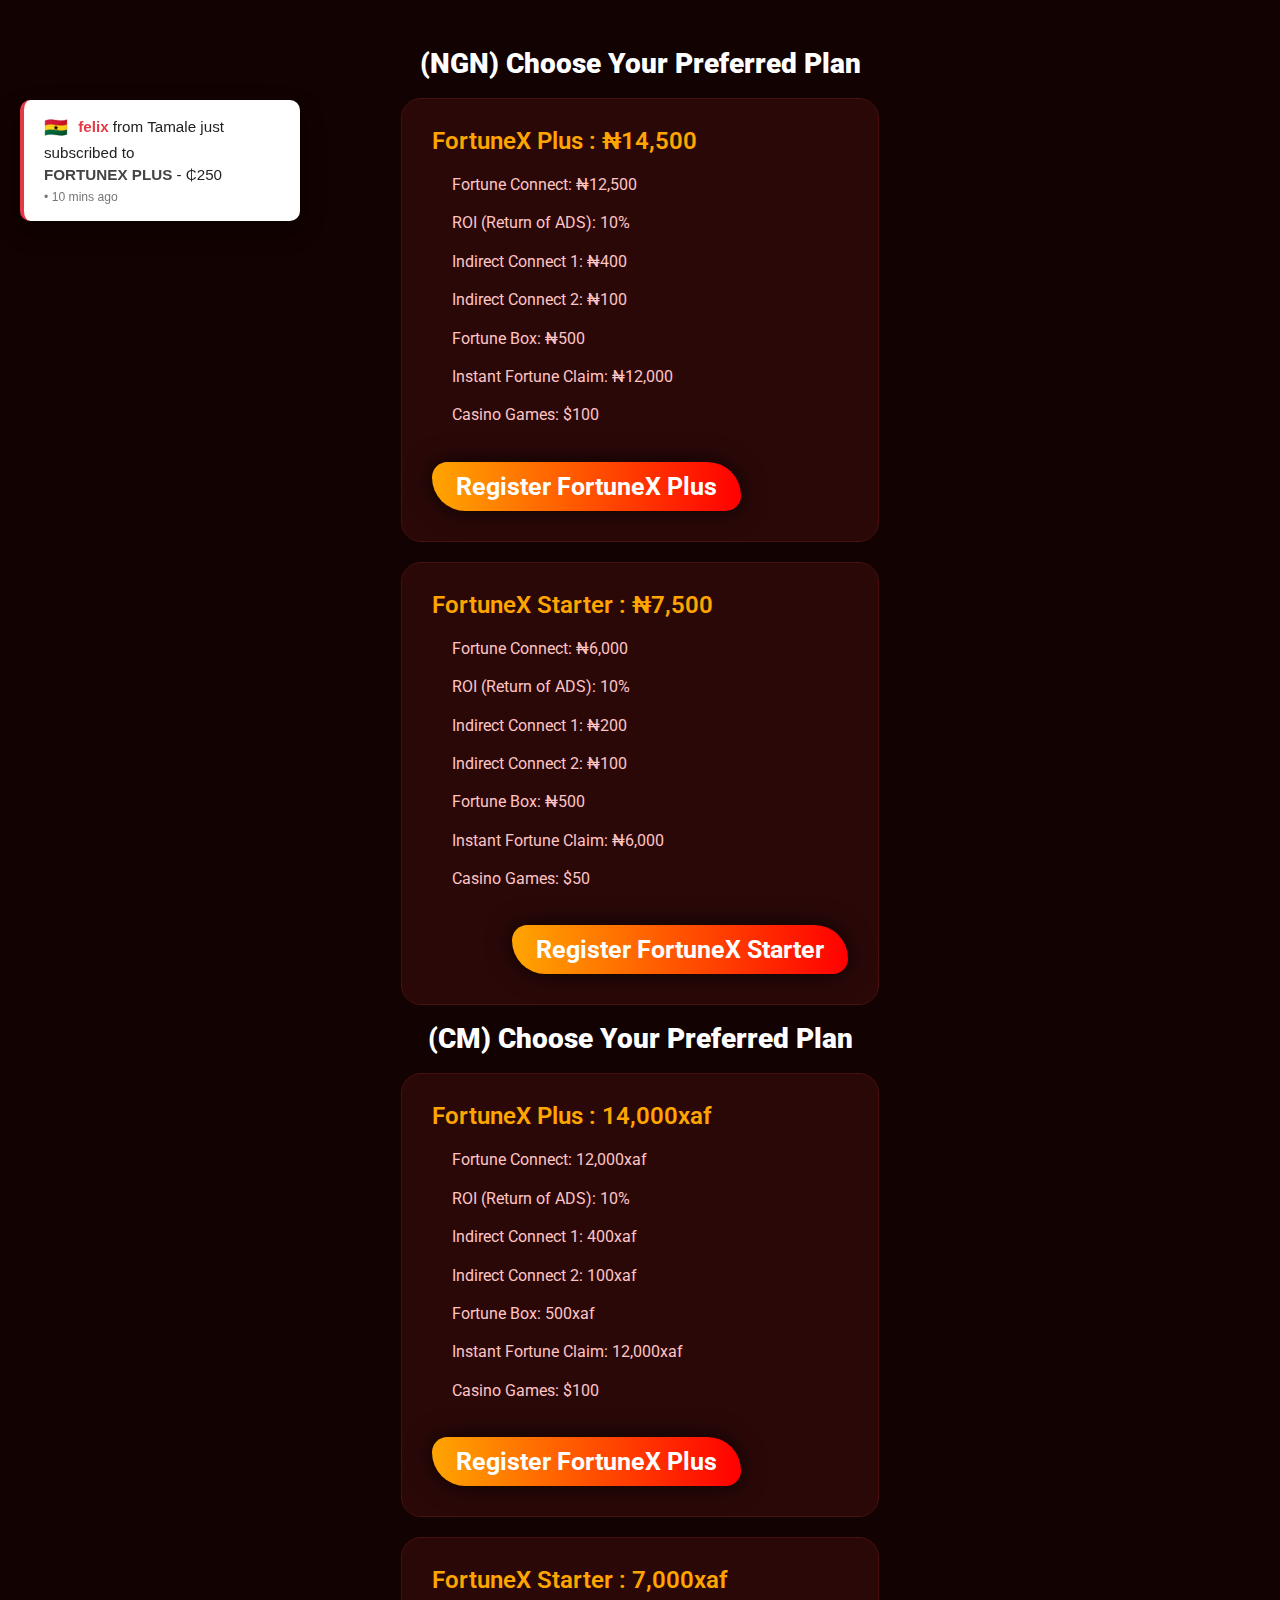
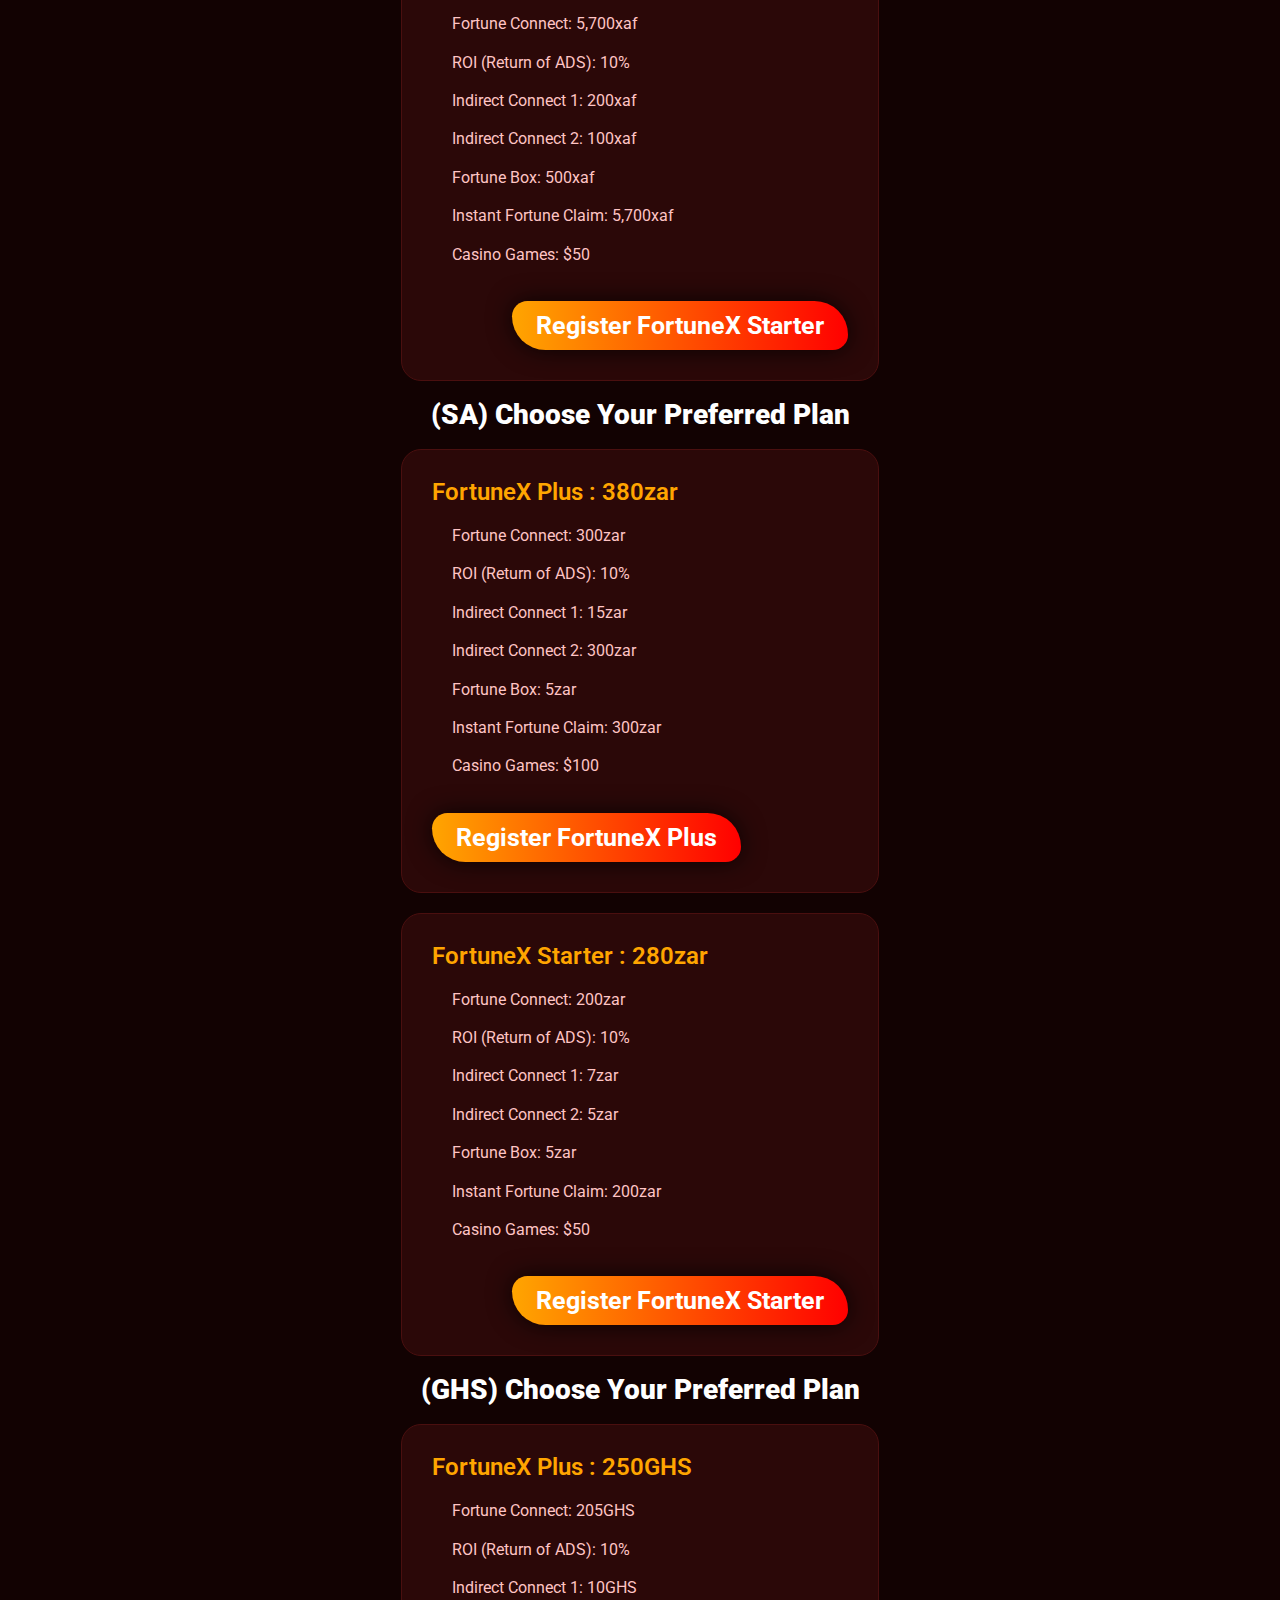
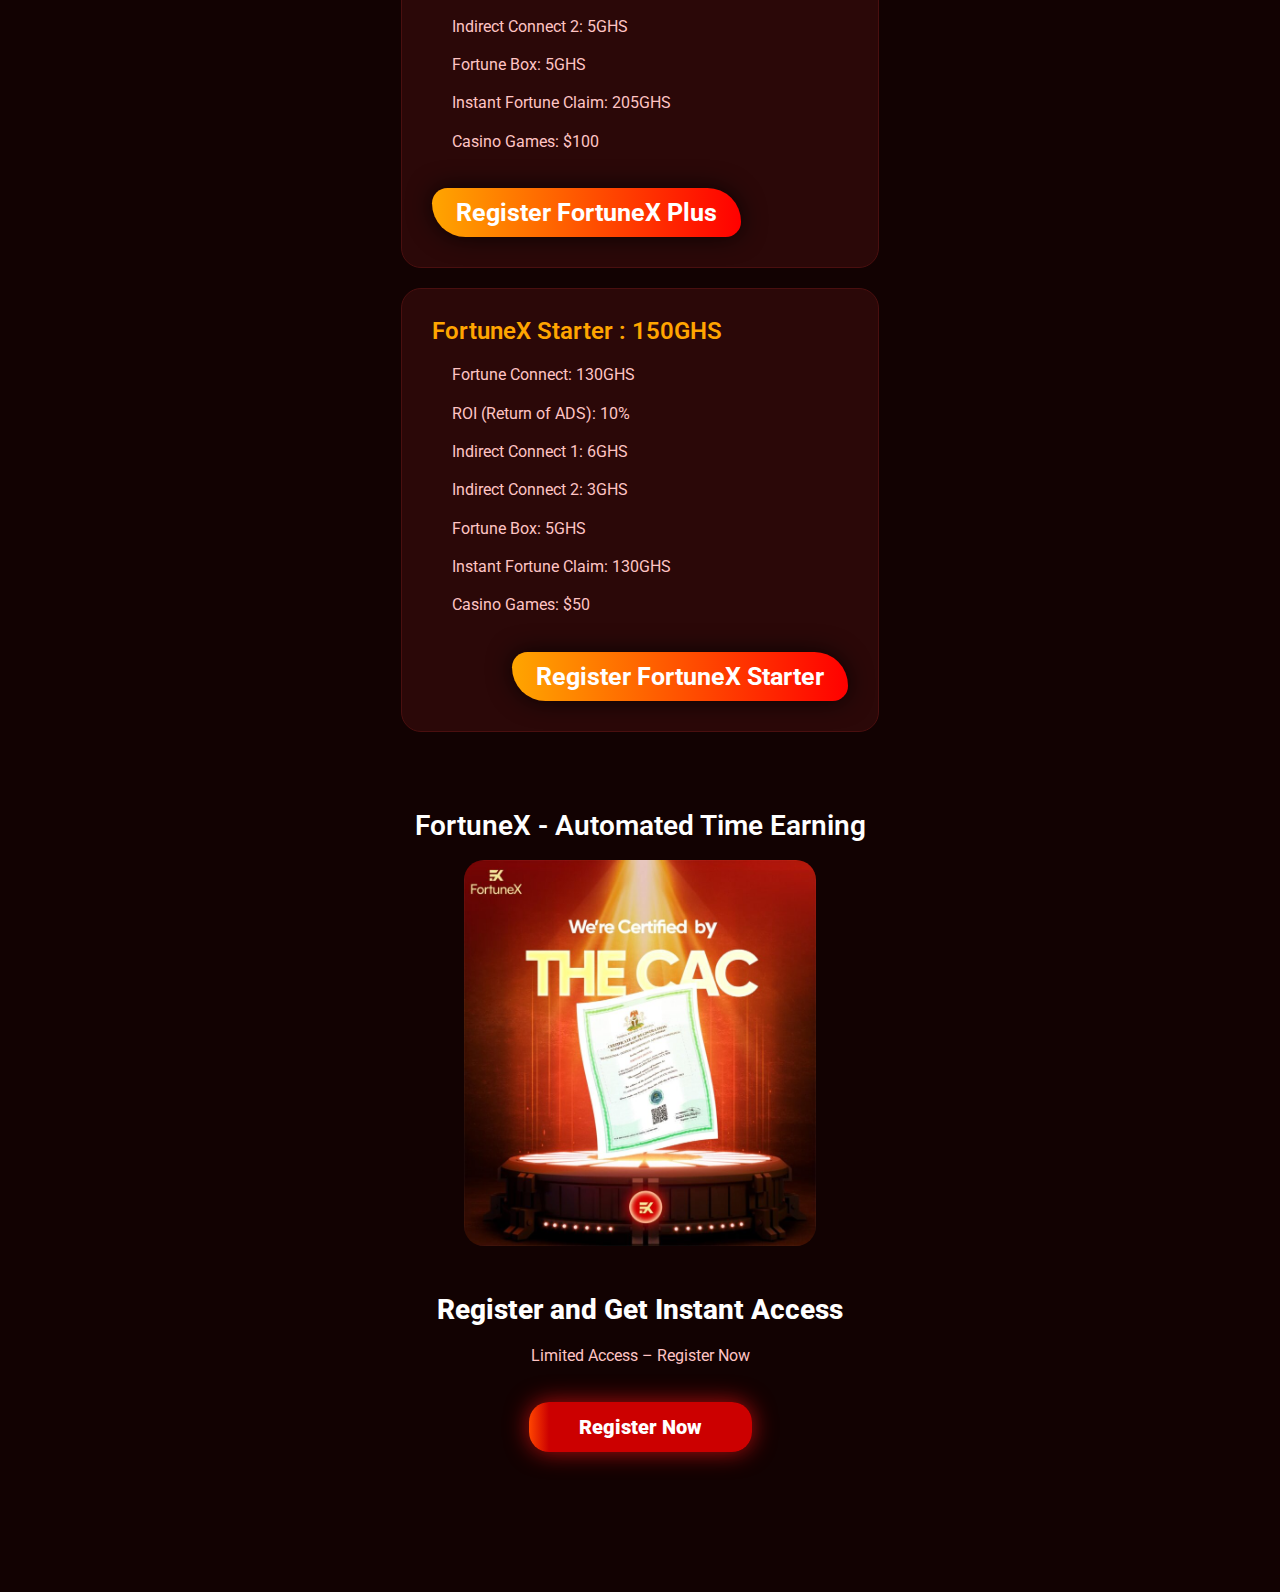
<file: index.html>
<!doctype html>
<html lang="en-US">

<!-- Mirrored from fortunex.capacitylady.click/ by HTTrack Website Copier/3.x [XR&CO'2014], Sun, 14 Dec 2025 14:32:41 GMT -->
<!-- Added by HTTrack -->
<meta http-equiv="content-type" content="text/html;charset=UTF-8" /><!-- /Added by HTTrack -->

<head>
	<meta charset="UTF-8">
	<meta name="viewport" content="width=device-width, initial-scale=1">
	<link rel="profile" href="https://gmpg.org/xfn/11">
	<title>FortuneX &#8211; your dreams of millions becomes a reality here</title>
	<meta name='robots' content='max-image-preview:large' />
	<link rel="alternate" type="application/rss+xml" title="FortuneX &raquo; Feed" href="feed/index.html" />
	<link rel="alternate" type="application/rss+xml" title="FortuneX &raquo; Comments Feed"
		href="comments/feed/index.html" />
	<link rel="alternate" title="oEmbed (JSON)" type="application/json+oembed"
		href="wp-json/oembed/1.0/embedba33.json?url=https%3A%2F%2Ffortunex.capacitylady.click%2F" />
	<link rel="alternate" title="oEmbed (XML)" type="text/xml+oembed"
		href="wp-json/oembed/1.0/embedbab7?url=https%3A%2F%2Ffortunex.capacitylady.click%2F&amp;format=xml" />
	<style id='wp-img-auto-sizes-contain-inline-css'>
		img:is([sizes=auto i], [sizes^="auto," i]) {
			contain-intrinsic-size: 3000px 1500px
		}

		/*# sourceURL=wp-img-auto-sizes-contain-inline-css */
	</style>
	<style id='wp-emoji-styles-inline-css'>
		img.wp-smiley,
		img.emoji {
			display: inline !important;
			border: none !important;
			box-shadow: none !important;
			height: 1em !important;
			width: 1em !important;
			margin: 0 0.07em !important;
			vertical-align: -0.1em !important;
			background: none !important;
			padding: 0 !important;
		}

		/*# sourceURL=wp-emoji-styles-inline-css */
	</style>
	<style id='global-styles-inline-css'>
		:root {
			--wp--preset--aspect-ratio--square: 1;
			--wp--preset--aspect-ratio--4-3: 4/3;
			--wp--preset--aspect-ratio--3-4: 3/4;
			--wp--preset--aspect-ratio--3-2: 3/2;
			--wp--preset--aspect-ratio--2-3: 2/3;
			--wp--preset--aspect-ratio--16-9: 16/9;
			--wp--preset--aspect-ratio--9-16: 9/16;
			--wp--preset--color--black: #000000;
			--wp--preset--color--cyan-bluish-gray: #abb8c3;
			--wp--preset--color--white: #ffffff;
			--wp--preset--color--pale-pink: #f78da7;
			--wp--preset--color--vivid-red: #cf2e2e;
			--wp--preset--color--luminous-vivid-orange: #ff6900;
			--wp--preset--color--luminous-vivid-amber: #fcb900;
			--wp--preset--color--light-green-cyan: #7bdcb5;
			--wp--preset--color--vivid-green-cyan: #00d084;
			--wp--preset--color--pale-cyan-blue: #8ed1fc;
			--wp--preset--color--vivid-cyan-blue: #0693e3;
			--wp--preset--color--vivid-purple: #9b51e0;
			--wp--preset--gradient--vivid-cyan-blue-to-vivid-purple: linear-gradient(135deg, rgb(6, 147, 227) 0%, rgb(155, 81, 224) 100%);
			--wp--preset--gradient--light-green-cyan-to-vivid-green-cyan: linear-gradient(135deg, rgb(122, 220, 180) 0%, rgb(0, 208, 130) 100%);
			--wp--preset--gradient--luminous-vivid-amber-to-luminous-vivid-orange: linear-gradient(135deg, rgb(252, 185, 0) 0%, rgb(255, 105, 0) 100%);
			--wp--preset--gradient--luminous-vivid-orange-to-vivid-red: linear-gradient(135deg, rgb(255, 105, 0) 0%, rgb(207, 46, 46) 100%);
			--wp--preset--gradient--very-light-gray-to-cyan-bluish-gray: linear-gradient(135deg, rgb(238, 238, 238) 0%, rgb(169, 184, 195) 100%);
			--wp--preset--gradient--cool-to-warm-spectrum: linear-gradient(135deg, rgb(74, 234, 220) 0%, rgb(151, 120, 209) 20%, rgb(207, 42, 186) 40%, rgb(238, 44, 130) 60%, rgb(251, 105, 98) 80%, rgb(254, 248, 76) 100%);
			--wp--preset--gradient--blush-light-purple: linear-gradient(135deg, rgb(255, 206, 236) 0%, rgb(152, 150, 240) 100%);
			--wp--preset--gradient--blush-bordeaux: linear-gradient(135deg, rgb(254, 205, 165) 0%, rgb(254, 45, 45) 50%, rgb(107, 0, 62) 100%);
			--wp--preset--gradient--luminous-dusk: linear-gradient(135deg, rgb(255, 203, 112) 0%, rgb(199, 81, 192) 50%, rgb(65, 88, 208) 100%);
			--wp--preset--gradient--pale-ocean: linear-gradient(135deg, rgb(255, 245, 203) 0%, rgb(182, 227, 212) 50%, rgb(51, 167, 181) 100%);
			--wp--preset--gradient--electric-grass: linear-gradient(135deg, rgb(202, 248, 128) 0%, rgb(113, 206, 126) 100%);
			--wp--preset--gradient--midnight: linear-gradient(135deg, rgb(2, 3, 129) 0%, rgb(40, 116, 252) 100%);
			--wp--preset--font-size--small: 13px;
			--wp--preset--font-size--medium: 20px;
			--wp--preset--font-size--large: 36px;
			--wp--preset--font-size--x-large: 42px;
			--wp--preset--spacing--20: 0.44rem;
			--wp--preset--spacing--30: 0.67rem;
			--wp--preset--spacing--40: 1rem;
			--wp--preset--spacing--50: 1.5rem;
			--wp--preset--spacing--60: 2.25rem;
			--wp--preset--spacing--70: 3.38rem;
			--wp--preset--spacing--80: 5.06rem;
			--wp--preset--shadow--natural: 6px 6px 9px rgba(0, 0, 0, 0.2);
			--wp--preset--shadow--deep: 12px 12px 50px rgba(0, 0, 0, 0.4);
			--wp--preset--shadow--sharp: 6px 6px 0px rgba(0, 0, 0, 0.2);
			--wp--preset--shadow--outlined: 6px 6px 0px -3px rgb(255, 255, 255), 6px 6px rgb(0, 0, 0);
			--wp--preset--shadow--crisp: 6px 6px 0px rgb(0, 0, 0);
		}

		:root {
			--wp--style--global--content-size: 800px;
			--wp--style--global--wide-size: 1200px;
		}

		:where(body) {
			margin: 0;
		}

		.wp-site-blocks>.alignleft {
			float: left;
			margin-right: 2em;
		}

		.wp-site-blocks>.alignright {
			float: right;
			margin-left: 2em;
		}

		.wp-site-blocks>.aligncenter {
			justify-content: center;
			margin-left: auto;
			margin-right: auto;
		}

		:where(.wp-site-blocks)>* {
			margin-block-start: 24px;
			margin-block-end: 0;
		}

		:where(.wp-site-blocks)> :first-child {
			margin-block-start: 0;
		}

		:where(.wp-site-blocks)> :last-child {
			margin-block-end: 0;
		}

		:root {
			--wp--style--block-gap: 24px;
		}

		:root :where(.is-layout-flow)> :first-child {
			margin-block-start: 0;
		}

		:root :where(.is-layout-flow)> :last-child {
			margin-block-end: 0;
		}

		:root :where(.is-layout-flow)>* {
			margin-block-start: 24px;
			margin-block-end: 0;
		}

		:root :where(.is-layout-constrained)> :first-child {
			margin-block-start: 0;
		}

		:root :where(.is-layout-constrained)> :last-child {
			margin-block-end: 0;
		}

		:root :where(.is-layout-constrained)>* {
			margin-block-start: 24px;
			margin-block-end: 0;
		}

		:root :where(.is-layout-flex) {
			gap: 24px;
		}

		:root :where(.is-layout-grid) {
			gap: 24px;
		}

		.is-layout-flow>.alignleft {
			float: left;
			margin-inline-start: 0;
			margin-inline-end: 2em;
		}

		.is-layout-flow>.alignright {
			float: right;
			margin-inline-start: 2em;
			margin-inline-end: 0;
		}

		.is-layout-flow>.aligncenter {
			margin-left: auto !important;
			margin-right: auto !important;
		}

		.is-layout-constrained>.alignleft {
			float: left;
			margin-inline-start: 0;
			margin-inline-end: 2em;
		}

		.is-layout-constrained>.alignright {
			float: right;
			margin-inline-start: 2em;
			margin-inline-end: 0;
		}

		.is-layout-constrained>.aligncenter {
			margin-left: auto !important;
			margin-right: auto !important;
		}

		.is-layout-constrained> :where(:not(.alignleft):not(.alignright):not(.alignfull)) {
			max-width: var(--wp--style--global--content-size);
			margin-left: auto !important;
			margin-right: auto !important;
		}

		.is-layout-constrained>.alignwide {
			max-width: var(--wp--style--global--wide-size);
		}

		body .is-layout-flex {
			display: flex;
		}

		.is-layout-flex {
			flex-wrap: wrap;
			align-items: center;
		}

		.is-layout-flex> :is(*, div) {
			margin: 0;
		}

		body .is-layout-grid {
			display: grid;
		}

		.is-layout-grid> :is(*, div) {
			margin: 0;
		}

		body {
			padding-top: 0px;
			padding-right: 0px;
			padding-bottom: 0px;
			padding-left: 0px;
		}

		a:where(:not(.wp-element-button)) {
			text-decoration: underline;
		}

		:root :where(.wp-element-button, .wp-block-button__link) {
			background-color: #32373c;
			border-width: 0;
			color: #fff;
			font-family: inherit;
			font-size: inherit;
			font-style: inherit;
			font-weight: inherit;
			letter-spacing: inherit;
			line-height: inherit;
			padding-top: calc(0.667em + 2px);
			padding-right: calc(1.333em + 2px);
			padding-bottom: calc(0.667em + 2px);
			padding-left: calc(1.333em + 2px);
			text-decoration: none;
			text-transform: inherit;
		}

		.has-black-color {
			color: var(--wp--preset--color--black) !important;
		}

		.has-cyan-bluish-gray-color {
			color: var(--wp--preset--color--cyan-bluish-gray) !important;
		}

		.has-white-color {
			color: var(--wp--preset--color--white) !important;
		}

		.has-pale-pink-color {
			color: var(--wp--preset--color--pale-pink) !important;
		}

		.has-vivid-red-color {
			color: var(--wp--preset--color--vivid-red) !important;
		}

		.has-luminous-vivid-orange-color {
			color: var(--wp--preset--color--luminous-vivid-orange) !important;
		}

		.has-luminous-vivid-amber-color {
			color: var(--wp--preset--color--luminous-vivid-amber) !important;
		}

		.has-light-green-cyan-color {
			color: var(--wp--preset--color--light-green-cyan) !important;
		}

		.has-vivid-green-cyan-color {
			color: var(--wp--preset--color--vivid-green-cyan) !important;
		}

		.has-pale-cyan-blue-color {
			color: var(--wp--preset--color--pale-cyan-blue) !important;
		}

		.has-vivid-cyan-blue-color {
			color: var(--wp--preset--color--vivid-cyan-blue) !important;
		}

		.has-vivid-purple-color {
			color: var(--wp--preset--color--vivid-purple) !important;
		}

		.has-black-background-color {
			background-color: var(--wp--preset--color--black) !important;
		}

		.has-cyan-bluish-gray-background-color {
			background-color: var(--wp--preset--color--cyan-bluish-gray) !important;
		}

		.has-white-background-color {
			background-color: var(--wp--preset--color--white) !important;
		}

		.has-pale-pink-background-color {
			background-color: var(--wp--preset--color--pale-pink) !important;
		}

		.has-vivid-red-background-color {
			background-color: var(--wp--preset--color--vivid-red) !important;
		}

		.has-luminous-vivid-orange-background-color {
			background-color: var(--wp--preset--color--luminous-vivid-orange) !important;
		}

		.has-luminous-vivid-amber-background-color {
			background-color: var(--wp--preset--color--luminous-vivid-amber) !important;
		}

		.has-light-green-cyan-background-color {
			background-color: var(--wp--preset--color--light-green-cyan) !important;
		}

		.has-vivid-green-cyan-background-color {
			background-color: var(--wp--preset--color--vivid-green-cyan) !important;
		}

		.has-pale-cyan-blue-background-color {
			background-color: var(--wp--preset--color--pale-cyan-blue) !important;
		}

		.has-vivid-cyan-blue-background-color {
			background-color: var(--wp--preset--color--vivid-cyan-blue) !important;
		}

		.has-vivid-purple-background-color {
			background-color: var(--wp--preset--color--vivid-purple) !important;
		}

		.has-black-border-color {
			border-color: var(--wp--preset--color--black) !important;
		}

		.has-cyan-bluish-gray-border-color {
			border-color: var(--wp--preset--color--cyan-bluish-gray) !important;
		}

		.has-white-border-color {
			border-color: var(--wp--preset--color--white) !important;
		}

		.has-pale-pink-border-color {
			border-color: var(--wp--preset--color--pale-pink) !important;
		}

		.has-vivid-red-border-color {
			border-color: var(--wp--preset--color--vivid-red) !important;
		}

		.has-luminous-vivid-orange-border-color {
			border-color: var(--wp--preset--color--luminous-vivid-orange) !important;
		}

		.has-luminous-vivid-amber-border-color {
			border-color: var(--wp--preset--color--luminous-vivid-amber) !important;
		}

		.has-light-green-cyan-border-color {
			border-color: var(--wp--preset--color--light-green-cyan) !important;
		}

		.has-vivid-green-cyan-border-color {
			border-color: var(--wp--preset--color--vivid-green-cyan) !important;
		}

		.has-pale-cyan-blue-border-color {
			border-color: var(--wp--preset--color--pale-cyan-blue) !important;
		}

		.has-vivid-cyan-blue-border-color {
			border-color: var(--wp--preset--color--vivid-cyan-blue) !important;
		}

		.has-vivid-purple-border-color {
			border-color: var(--wp--preset--color--vivid-purple) !important;
		}

		.has-vivid-cyan-blue-to-vivid-purple-gradient-background {
			background: var(--wp--preset--gradient--vivid-cyan-blue-to-vivid-purple) !important;
		}

		.has-light-green-cyan-to-vivid-green-cyan-gradient-background {
			background: var(--wp--preset--gradient--light-green-cyan-to-vivid-green-cyan) !important;
		}

		.has-luminous-vivid-amber-to-luminous-vivid-orange-gradient-background {
			background: var(--wp--preset--gradient--luminous-vivid-amber-to-luminous-vivid-orange) !important;
		}

		.has-luminous-vivid-orange-to-vivid-red-gradient-background {
			background: var(--wp--preset--gradient--luminous-vivid-orange-to-vivid-red) !important;
		}

		.has-very-light-gray-to-cyan-bluish-gray-gradient-background {
			background: var(--wp--preset--gradient--very-light-gray-to-cyan-bluish-gray) !important;
		}

		.has-cool-to-warm-spectrum-gradient-background {
			background: var(--wp--preset--gradient--cool-to-warm-spectrum) !important;
		}

		.has-blush-light-purple-gradient-background {
			background: var(--wp--preset--gradient--blush-light-purple) !important;
		}

		.has-blush-bordeaux-gradient-background {
			background: var(--wp--preset--gradient--blush-bordeaux) !important;
		}

		.has-luminous-dusk-gradient-background {
			background: var(--wp--preset--gradient--luminous-dusk) !important;
		}

		.has-pale-ocean-gradient-background {
			background: var(--wp--preset--gradient--pale-ocean) !important;
		}

		.has-electric-grass-gradient-background {
			background: var(--wp--preset--gradient--electric-grass) !important;
		}

		.has-midnight-gradient-background {
			background: var(--wp--preset--gradient--midnight) !important;
		}

		.has-small-font-size {
			font-size: var(--wp--preset--font-size--small) !important;
		}

		.has-medium-font-size {
			font-size: var(--wp--preset--font-size--medium) !important;
		}

		.has-large-font-size {
			font-size: var(--wp--preset--font-size--large) !important;
		}

		.has-x-large-font-size {
			font-size: var(--wp--preset--font-size--x-large) !important;
		}

		:root :where(.wp-block-pullquote) {
			font-size: 1.5em;
			line-height: 1.6;
		}

		/*# sourceURL=global-styles-inline-css */
	</style>
	<link rel='stylesheet' id='hello-elementor-css'
		href='wp-content/themes/hello-elementor/assets/css/reset4c8b.css?ver=3.4.5' media='all' />
	<link rel='stylesheet' id='hello-elementor-theme-style-css'
		href='wp-content/themes/hello-elementor/assets/css/theme4c8b.css?ver=3.4.5' media='all' />
	<link rel='stylesheet' id='elementor-frontend-css'
		href='wp-content/plugins/elementor/assets/css/frontend.min37de.css?ver=3.33.4' media='all' />
	<link rel='stylesheet' id='elementor-post-6-css'
		href='wp-content/uploads/elementor/css/post-6c177.css?ver=1765212381' media='all' />
	<link rel='stylesheet' id='widget-heading-css'
		href='wp-content/plugins/elementor/assets/css/widget-heading.min37de.css?ver=3.33.4' media='all' />
	<link rel='stylesheet' id='widget-image-css'
		href='wp-content/plugins/elementor/assets/css/widget-image.min37de.css?ver=3.33.4' media='all' />
	<link rel='stylesheet' id='elementor-post-16-css'
		href='wp-content/uploads/elementor/css/post-16e38e.css?ver=1765722710' media='all' />
	<link rel='stylesheet' id='elementor-gf-roboto-css'
		href='https://fonts.googleapis.com/css?family=Roboto:100,100italic,200,200italic,300,300italic,400,400italic,500,500italic,600,600italic,700,700italic,800,800italic,900,900italic&amp;display=swap'
		media='all' />
	<link rel='stylesheet' id='elementor-gf-robotoslab-css'
		href='https://fonts.googleapis.com/css?family=Roboto+Slab:100,100italic,200,200italic,300,300italic,400,400italic,500,500italic,600,600italic,700,700italic,800,800italic,900,900italic&amp;display=swap'
		media='all' />
	<script src="wp-includes/js/jquery/jquery.minf43b.js?ver=3.7.1" id="jquery-core-js"></script>
	<script src="wp-includes/js/jquery/jquery-migrate.min5589.js?ver=3.4.1" id="jquery-migrate-js"></script>
	<link rel="https://api.w.org/" href="wp-json/index.html" />
	<link rel="alternate" title="JSON" type="application/json" href="wp-json/wp/v2/pages/16.json" />
	<link rel="EditURI" type="application/rsd+xml" title="RSD" href="xmlrpc0db0.html?rsd" />
	<meta name="generator" content="WordPress 6.9" />
	<link rel="canonical" href="index.html" />
	<link rel='shortlink' href='index.html' />
	<meta name="generator"
		content="Elementor 3.33.4; features: e_font_icon_svg, additional_custom_breakpoints; settings: css_print_method-external, google_font-enabled, font_display-swap">
	<style>
		.e-con.e-parent:nth-of-type(n+4):not(.e-lazyloaded):not(.e-no-lazyload),
		.e-con.e-parent:nth-of-type(n+4):not(.e-lazyloaded):not(.e-no-lazyload) * {
			background-image: none !important;
		}

		@media screen and (max-height: 1024px) {

			.e-con.e-parent:nth-of-type(n+3):not(.e-lazyloaded):not(.e-no-lazyload),
			.e-con.e-parent:nth-of-type(n+3):not(.e-lazyloaded):not(.e-no-lazyload) * {
				background-image: none !important;
			}
		}

		@media screen and (max-height: 640px) {

			.e-con.e-parent:nth-of-type(n+2):not(.e-lazyloaded):not(.e-no-lazyload),
			.e-con.e-parent:nth-of-type(n+2):not(.e-lazyloaded):not(.e-no-lazyload) * {
				background-image: none !important;
			}
		}
	</style>
	<link rel="icon" href="wp-content/uploads/2025/11/cropped-fortunex-capacity-lady-32x32.jpg" sizes="32x32" />
	<link rel="icon" href="wp-content/uploads/2025/11/cropped-fortunex-capacity-lady-192x192.jpg" sizes="192x192" />
	<link rel="apple-touch-icon" href="wp-content/uploads/2025/11/cropped-fortunex-capacity-lady-180x180.jpg" />
	<meta name="msapplication-TileImage"
		content="https://fortunex.capacitylady.click/wp-content/uploads/2025/11/cropped-fortunex-capacity-lady-270x270.jpg" />
</head>

<body
	class="home wp-singular page-template-default page page-id-16 wp-embed-responsive wp-theme-hello-elementor hello-elementor-default elementor-default elementor-kit-6 elementor-page elementor-page-16">


	<a class="skip-link screen-reader-text" href="#content">Skip to content</a>


	<main id="content" class="site-main post-16 page type-page status-publish hentry">


		<div class="page-content">
			<div data-elementor-type="wp-page" data-elementor-id="16" class="elementor elementor-16">
				<div class="elementor-element elementor-element-ca9c578 e-flex e-con-boxed e-con e-parent"
					data-id="ca9c578" data-element_type="container"
					data-settings="{&quot;background_background&quot;:&quot;classic&quot;}">
					<div class="e-con-inner">
						<div class="elementor-element elementor-element-43efeca elementor-widget elementor-widget-heading"
							data-id="43efeca" data-element_type="widget" data-widget_type="heading.default">
							<h3 class="elementor-heading-title elementor-size-default">(NGN) Choose Your Preferred Plan
							</h3>
						</div>
						<div class="elementor-element elementor-element-761d2d7 e-con-full e-flex e-con e-child"
							data-id="761d2d7" data-element_type="container"
							data-settings="{&quot;background_background&quot;:&quot;classic&quot;}">
							<div class="elementor-element elementor-element-d896128 elementor-widget elementor-widget-heading"
								data-id="d896128" data-element_type="widget" data-widget_type="heading.default">
								<h4 class="elementor-heading-title elementor-size-default">FortuneX Plus : ₦14,500</h4>
							</div>
							<div class="elementor-element elementor-element-d199d37 elementor-widget elementor-widget-text-editor"
								data-id="d199d37" data-element_type="widget" data-widget_type="text-editor.default">
								<p>Fortune Connect: ₦12,500</p>
								<p>ROI (Return of ADS): 10%</p>
								<p>Indirect Connect 1: ₦400</p>
								<p>Indirect Connect 2: ₦100</p>
								<p>Fortune Box: ₦500</p>
								<p>Instant Fortune Claim: ₦12,000</p>
								<p>Casino Games: $100</p>
							</div>
							<div class="elementor-element elementor-element-7270149 elementor-align-left elementor-widget elementor-widget-button"
								data-id="7270149" data-element_type="widget" data-widget_type="button.default">
								<a class="elementor-button elementor-button-link elementor-size-sm"
									href="checkout/">
									<span class="elementor-button-content-wrapper">
										<span class="elementor-button-text">Register FortuneX Plus</span>
									</span>
								</a>
							</div>
						</div>
						<div class="elementor-element elementor-element-6c61c98 e-con-full e-flex e-con e-child"
							data-id="6c61c98" data-element_type="container"
							data-settings="{&quot;background_background&quot;:&quot;classic&quot;}">
							<div class="elementor-element elementor-element-11ae19f elementor-widget elementor-widget-heading"
								data-id="11ae19f" data-element_type="widget" data-widget_type="heading.default">
								<h4 class="elementor-heading-title elementor-size-default">FortuneX Starter : ₦7,500
								</h4>
							</div>
							<div class="elementor-element elementor-element-a3cd5fb elementor-widget elementor-widget-text-editor"
								data-id="a3cd5fb" data-element_type="widget" data-widget_type="text-editor.default">
								<p>Fortune Connect: ₦6,000</p>
								<p>ROI (Return of ADS): 10%</p>
								<p>Indirect Connect 1: ₦200</p>
								<p>Indirect Connect 2: ₦100</p>
								<p>Fortune Box: ₦500</p>
								<p>Instant Fortune Claim: ₦6,000</p>
								<p>Casino Games: $50</p>
							</div>
							<div class="elementor-element elementor-element-2539a72 elementor-align-right elementor-widget elementor-widget-button"
								data-id="2539a72" data-element_type="widget" data-widget_type="button.default">
								<a class="elementor-button elementor-button-link elementor-size-sm"
									href="checkout/">
									<span class="elementor-button-content-wrapper">
										<span class="elementor-button-text">Register FortuneX Starter</span>
									</span>
								</a>
							</div>
						</div>
						<div class="elementor-element elementor-element-3135f9b elementor-widget elementor-widget-heading"
							data-id="3135f9b" data-element_type="widget" data-widget_type="heading.default">
							<h3 class="elementor-heading-title elementor-size-default">(CM) Choose Your Preferred Plan
							</h3>
						</div>
						<div class="elementor-element elementor-element-16e805e e-con-full e-flex e-con e-child"
							data-id="16e805e" data-element_type="container"
							data-settings="{&quot;background_background&quot;:&quot;classic&quot;}">
							<div class="elementor-element elementor-element-4b10b7f elementor-widget elementor-widget-heading"
								data-id="4b10b7f" data-element_type="widget" data-widget_type="heading.default">
								<h4 class="elementor-heading-title elementor-size-default">FortuneX Plus : 14,000xaf
								</h4>
							</div>
							<div class="elementor-element elementor-element-f4a14f5 elementor-widget elementor-widget-text-editor"
								data-id="f4a14f5" data-element_type="widget" data-widget_type="text-editor.default">
								<p>Fortune Connect: 12,000xaf</p>
								<p>ROI (Return of ADS): 10%</p>
								<p>Indirect Connect 1: 400xaf</p>
								<p>Indirect Connect 2: 100xaf</p>
								<p>Fortune Box: 500xaf</p>
								<p>Instant Fortune Claim: 12,000xaf</p>
								<p>Casino Games: $100</p>
							</div>
							<div class="elementor-element elementor-element-4a40b5e elementor-align-left elementor-widget elementor-widget-button"
								data-id="4a40b5e" data-element_type="widget" data-widget_type="button.default">
								<a class="elementor-button elementor-button-link elementor-size-sm"
									href="checkout/">
									<span class="elementor-button-content-wrapper">
										<span class="elementor-button-text">Register FortuneX Plus</span>
									</span>
								</a>
							</div>
						</div>
						<div class="elementor-element elementor-element-49c380e e-con-full e-flex e-con e-child"
							data-id="49c380e" data-element_type="container"
							data-settings="{&quot;background_background&quot;:&quot;classic&quot;}">
							<div class="elementor-element elementor-element-c273eab elementor-widget elementor-widget-heading"
								data-id="c273eab" data-element_type="widget" data-widget_type="heading.default">
								<h4 class="elementor-heading-title elementor-size-default">FortuneX Starter : 7,000xaf
								</h4>
							</div>
							<div class="elementor-element elementor-element-1d1d432 elementor-widget elementor-widget-text-editor"
								data-id="1d1d432" data-element_type="widget" data-widget_type="text-editor.default">
								<p>Fortune Connect: 5,700xaf</p>
								<p>ROI (Return of ADS): 10%</p>
								<p>Indirect Connect 1: 200xaf</p>
								<p>Indirect Connect 2: 100xaf</p>
								<p>Fortune Box: 500xaf</p>
								<p>Instant Fortune Claim: 5,700xaf</p>
								<p>Casino Games: $50</p>
							</div>
							<div class="elementor-element elementor-element-d00b221 elementor-align-right elementor-widget elementor-widget-button"
								data-id="d00b221" data-element_type="widget" data-widget_type="button.default">
								<a class="elementor-button elementor-button-link elementor-size-sm"
									href="checkout/">
									<span class="elementor-button-content-wrapper">
										<span class="elementor-button-text">Register FortuneX Starter</span>
									</span>
								</a>
							</div>
						</div>
						<div class="elementor-element elementor-element-77d2fce elementor-widget elementor-widget-heading"
							data-id="77d2fce" data-element_type="widget" data-widget_type="heading.default">
							<h3 class="elementor-heading-title elementor-size-default">(SA) Choose Your Preferred Plan
							</h3>
						</div>
						<div class="elementor-element elementor-element-e2d0aa7 e-con-full e-flex e-con e-child"
							data-id="e2d0aa7" data-element_type="container"
							data-settings="{&quot;background_background&quot;:&quot;classic&quot;}">
							<div class="elementor-element elementor-element-7411de7 elementor-widget elementor-widget-heading"
								data-id="7411de7" data-element_type="widget" data-widget_type="heading.default">
								<h4 class="elementor-heading-title elementor-size-default">FortuneX Plus : 380zar</h4>
							</div>
							<div class="elementor-element elementor-element-8894323 elementor-widget elementor-widget-text-editor"
								data-id="8894323" data-element_type="widget" data-widget_type="text-editor.default">
								<p>Fortune Connect: 300zar</p>
								<p>ROI (Return of ADS): 10%</p>
								<p>Indirect Connect 1: 15zar</p>
								<p>Indirect Connect 2: 300zar</p>
								<p>Fortune Box: 5zar</p>
								<p>Instant Fortune Claim: 300zar</p>
								<p>Casino Games: $100</p>
							</div>
							<div class="elementor-element elementor-element-aacbe8a elementor-align-left elementor-widget elementor-widget-button"
								data-id="aacbe8a" data-element_type="widget" data-widget_type="button.default">
								<a class="elementor-button elementor-button-link elementor-size-sm"
									href="checkout/">
									<span class="elementor-button-content-wrapper">
										<span class="elementor-button-text">Register FortuneX Plus</span>
									</span>
								</a>
							</div>
						</div>
						<div class="elementor-element elementor-element-514639a e-con-full e-flex e-con e-child"
							data-id="514639a" data-element_type="container"
							data-settings="{&quot;background_background&quot;:&quot;classic&quot;}">
							<div class="elementor-element elementor-element-3d5a9c8 elementor-widget elementor-widget-heading"
								data-id="3d5a9c8" data-element_type="widget" data-widget_type="heading.default">
								<h4 class="elementor-heading-title elementor-size-default">FortuneX Starter : 280zar
								</h4>
							</div>
							<div class="elementor-element elementor-element-0d3742c elementor-widget elementor-widget-text-editor"
								data-id="0d3742c" data-element_type="widget" data-widget_type="text-editor.default">
								<p>Fortune Connect: 200zar</p>
								<p>ROI (Return of ADS): 10%</p>
								<p>Indirect Connect 1: 7zar</p>
								<p>Indirect Connect 2: 5zar</p>
								<p>Fortune Box: 5zar</p>
								<p>Instant Fortune Claim: 200zar</p>
								<p>Casino Games: $50</p>
							</div>
							<div class="elementor-element elementor-element-ebf59db elementor-align-right elementor-widget elementor-widget-button"
								data-id="ebf59db" data-element_type="widget" data-widget_type="button.default">
								<a class="elementor-button elementor-button-link elementor-size-sm"
									href="checkout/">
									<span class="elementor-button-content-wrapper">
										<span class="elementor-button-text">Register FortuneX Starter</span>
									</span>
								</a>
							</div>
						</div>



						 <div class="elementor-element elementor-element-3135f9b elementor-widget elementor-widget-heading"
                            data-id="3135f9b" data-element_type="widget" data-widget_type="heading.default">
                            <h3 class="elementor-heading-title elementor-size-default">(GHS) Choose Your Preferred Plan
                            </h3>
                        </div>

                        <div class="elementor-element elementor-element-16e805e e-con-full e-flex e-con e-child"
                            data-id="16e805e" data-element_type="container"
                            data-settings="{&quot;background_background&quot;:&quot;classic&quot;}">
                            <div class="elementor-element elementor-element-4b10b7f elementor-widget elementor-widget-heading"
                                data-id="4b10b7f" data-element_type="widget" data-widget_type="heading.default">
                                <h4 class="elementor-heading-title elementor-size-default">FortuneX Plus : 250GHS
                                </h4>
                            </div>
                            <div class="elementor-element elementor-element-f4a14f5 elementor-widget elementor-widget-text-editor"
                                data-id="f4a14f5" data-element_type="widget" data-widget_type="text-editor.default">
                                <p>Fortune Connect: 205GHS</p>
                                <p>ROI (Return of ADS): 10%</p>
                                <p>Indirect Connect 1: 10GHS</p>
                                <p>Indirect Connect 2: 5GHS</p>
                                <p>Fortune Box: 5GHS</p>
                                <p>Instant Fortune Claim: 205GHS</p>
                                <p>Casino Games: $100</p>
                            </div>
                            <div class="elementor-element elementor-element-4a40b5e elementor-align-left elementor-widget elementor-widget-button"
                                data-id="4a40b5e" data-element_type="widget" data-widget_type="button.default">
                                <a class="elementor-button elementor-button-link elementor-size-sm"
                                    href="checkout/">
                                    <span class="elementor-button-content-wrapper">
                                        <span class="elementor-button-text">Register FortuneX Plus</span>
                                    </span>
                                </a>
                            </div>
                        </div>
                        <div class="elementor-element elementor-element-49c380e e-con-full e-flex e-con e-child"
                            data-id="49c380e" data-element_type="container"
                            data-settings="{&quot;background_background&quot;:&quot;classic&quot;}">
                            <div class="elementor-element elementor-element-c273eab elementor-widget elementor-widget-heading"
                                data-id="c273eab" data-element_type="widget" data-widget_type="heading.default">
                                <h4 class="elementor-heading-title elementor-size-default">FortuneX Starter : 150GHS
                                </h4>
                            </div>
                            <div class="elementor-element elementor-element-1d1d432 elementor-widget elementor-widget-text-editor"
                                data-id="1d1d432" data-element_type="widget" data-widget_type="text-editor.default">
                                <p>Fortune Connect: 130GHS</p>
                                <p>ROI (Return of ADS): 10%</p>
                                <p>Indirect Connect 1: 6GHS</p>
                                <p>Indirect Connect 2: 3GHS</p>
                                <p>Fortune Box: 5GHS</p>
                                <p>Instant Fortune Claim: 130GHS</p>
                                <p>Casino Games: $50</p>
                            </div>
                            <div class="elementor-element elementor-element-d00b221 elementor-align-right elementor-widget elementor-widget-button"
                                data-id="d00b221" data-element_type="widget" data-widget_type="button.default">
                                <a class="elementor-button elementor-button-link elementor-size-sm"
                                    href="checkout/">
                                    <span class="elementor-button-content-wrapper">
                                        <span class="elementor-button-text">Register FortuneX Starter</span>
                                    </span>
                                </a>
                            </div>
                        </div>





						<div class="elementor-element elementor-element-28c3ff6 elementor-widget elementor-widget-heading"
							data-id="28c3ff6" data-element_type="widget" data-widget_type="heading.default">
							<h3 class="elementor-heading-title elementor-size-default">FortuneX - Automated Time Earning
							</h3>
						</div>
						<div class="elementor-element elementor-element-99f1b4d elementor-widget__width-initial elementor-widget-mobile__width-initial elementor-widget elementor-widget-image"
							data-id="99f1b4d" data-element_type="widget" data-widget_type="image.default">
							<img fetchpriority="high" decoding="async" width="768" height="843"
								src="wp-content/uploads/2025/11/fortunex-cl-768x843.jpg"
								class="attachment-medium_large size-medium_large wp-image-27" alt=""
								
								sizes="(max-width: 768px) 100vw, 768px" />
						</div>
						<div class="elementor-element elementor-element-5f7517a elementor-widget elementor-widget-heading"
							data-id="5f7517a" data-element_type="widget" data-widget_type="heading.default">
							<h3 class="elementor-heading-title elementor-size-default">Register and Get Instant Access
							</h3>
						</div>
						<div class="elementor-element elementor-element-933a66d elementor-widget elementor-widget-text-editor"
							data-id="933a66d" data-element_type="widget" data-widget_type="text-editor.default">
							<p>Limited Access &#8211; Register Now</p>
						</div>
						<div class="elementor-element elementor-element-5a78b65 elementor-widget elementor-widget-button"
							data-id="5a78b65" data-element_type="widget" data-widget_type="button.default">
							<a class="elementor-button elementor-button-link elementor-size-sm"
								href="checkout/">
								<span class="elementor-button-content-wrapper">
									<span class="elementor-button-text">Register Now</span>
								</span>
							</a>
						</div>
						<div class="elementor-element elementor-element-b0b8c15 elementor-widget elementor-widget-text-editor"
							data-id="b0b8c15" data-element_type="widget" data-widget_type="text-editor.default">
							<!-- <p>© Capacity Lady | <a href="http://winnertihub.ng/">Developed by WinnerTI Hub</a></p> -->
						</div>
						<div class="elementor-element elementor-element-69b2384 elementor-widget elementor-widget-html"
							data-id="69b2384" data-element_type="widget" data-widget_type="html.default">
							<style>
     #socialProofNotification {
    position: fixed;
    top: 100px; 
    left: 20px;
    background: #fff;
    color: #222;
    border-radius: 10px;
    padding: 14px 20px;
    box-shadow: 0 6px 20px rgba(0, 0, 0, 0.18);
    opacity: 0;
    visibility: hidden;
    transform: translateX(-20px) scale(0.95);
    transition: 
        opacity 0.45s ease, 
        transform 0.45s cubic-bezier(0.4, 0, 0.2, 1),
        box-shadow 0.3s ease;
    z-index: 1500;
    border-left: 4px solid #e63946;
    font-size: 0.95rem;
    line-height: 1.45;
    max-width: 280px;
    font-family: 'Inter', 'Poppins', sans-serif;
}

#socialProofNotification.show {
    opacity: 1;
    transform: translateX(0) scale(1);
    visibility: visible;
    box-shadow: 0 10px 25px rgba(0, 0, 0, 0.25);
}
#socialProofNotification.hide {
    opacity: 0;
    transform: translateX(-100%) scale(0.92);
}
.social-name {
    font-weight: 700;
    color: #e63946;
}
.social-plan {
    font-weight: 600;
    color: #444;
}
.social-time {
    font-size: 0.8em;
    color: #777;
    display: block;
    margin-top: 3px;
}

#socialProofNotification:hover {
    box-shadow: 0 12px 30px rgba(0, 0, 0, 0.28);
    transform: translateX(0) scale(1.02);
}

.social-flag {
    font-size: 1.2rem;
    margin-right: 6px;
    vertical-align: middle;
}
</style>

<div id="socialProofNotification"></div>

<script>
const socialProofEl = document.getElementById('socialProofNotification');

function generateSocialProofData(count = 50) {
    const regions = {
        nigeria: {
            flag: "🇳🇬",
            names: ["Chukwudi", "Blessing", "Nneka", "Emeka", "Uche", "Chiamaka", "Obi", "Tunde", "Ade", "Kemi", "Segun", "Wale", "Ayoola", "Michael"],
            cities: ["Lagos", "Enugu", "Owerri", "Ibadan", "Abuja", "Aba", "Port Harcourt"],
            currency: "₦",
            plans: [
                { name: "FORTUNEX STARTER", amount: 7500 },
                { name: "FORTUNEX PLUS", amount: 14500 }
            ]
        },
        cameroon: {
            flag: "🇨🇲",
            names: ["Yannick", "Clarisse", "Brice", "Nadine", "Serge", "Vanessa", "Lionel", "Christelle", "Paul", "Esther"],
            cities: ["Douala", "Yaoundé", "Bafoussam", "Bertoua", "Kribi"],
            currency: "XAF",
            plans: [
                { name: "FORTUNEX BASIC", amount: 7000 },
                { name: "FORTUNEX PREMIUM", amount: 14000 }
            ]
        },
        south_africa: {
            flag: "🇿🇦",
            names: ["Thabo", "Ayanda", "Lerato", "Sipho", "Nandi", "Kagiso", "Naledi", "Sibusiso", "Zinhle", "Themba"],
            cities: ["Johannesburg", "Cape Town", "Durban", "Pretoria", "Port Elizabeth", "Bloemfontein"],
            currency: "R",
            plans: [
                { name: "FORTUNEX STARTER", amount: 280 },
                { name: "FORTUNEX PLUS", amount: 380 }
            ]
        },
        ghana: {
            flag: "🇬🇭",
            names: ["Beatrice", "David", "Sandra", "Sipho", "Nandi", "Kagiso", "Eric", "Sibusiso", "Zinhle", "felix"],
            cities: ["Kumasi", "Cape Coast", "Takoradi", "Koforidua", "Accra", "Dambai", "Sefwi Wiawso", "Tamale"],
            currency: "₵",
            plans: [
                { name: "FORTUNEX STARTER", amount: 150 },
                { name: "FORTUNEX PLUS", amount: 250 }
            ]
        }
        
    };

    const sampleTimes = ["just now", "1 min ago", "3 mins ago", "5 mins ago", "10 mins ago", "15 mins ago"];
    const allRegions = Object.keys(regions);
    const messages = [];

    for (let i = 0; i < count; i++) {
        const regionKey = allRegions[Math.floor(Math.random() * allRegions.length)];
        const region = regions[regionKey];
        
        const name = region.names[Math.floor(Math.random() * region.names.length)];
        const city = region.cities[Math.floor(Math.random() * region.cities.length)];
        const time = sampleTimes[Math.floor(Math.random() * sampleTimes.length)];

        // More of the higher plan (80% chance)
        const plan = Math.random() < 0.8 ? region.plans[1] : region.plans[0];

        messages.push({
            flag: region.flag,
            user: name,
            city,
            plan: plan.name,
            amount: `${region.currency}${plan.amount.toLocaleString()}`,
            time
        });
    }

    return messages;
}

const socialProofMessages = generateSocialProofData(50);
let activeTimeout;

function showNextNotification() {
    if (socialProofEl.classList.contains('show')) {
        socialProofEl.classList.remove('show');
        socialProofEl.classList.add('hide');
        clearTimeout(activeTimeout);
        setTimeout(displayNewNotification, 500);
        return;
    }
    displayNewNotification();
}

function displayNewNotification() {
    if (socialProofMessages.length === 0) return;

    const randomIndex = Math.floor(Math.random() * socialProofMessages.length);
    const data = socialProofMessages[randomIndex];
    
    socialProofEl.innerHTML = `
        <span class="social-flag">${data.flag}</span>
        <span class="social-name">${data.user}</span> from ${data.city} just subscribed to 
        <br><span class="social-plan">${data.plan}</span> - ${data.amount} 
        <span class="social-time">• ${data.time}</span>
    `;

    setTimeout(() => {
        socialProofEl.classList.remove('hide');
        socialProofEl.classList.add('show');
    }, 50);

    const nextInterval = 5000 + Math.random() * 4000;
    activeTimeout = setTimeout(showNextNotification, nextInterval);
}

showNextNotification();
</script>

						</div>
					</div>
				</div>
			</div>


		</div>


	</main>


	<script type="speculationrules">
{"prefetch":[{"source":"document","where":{"and":[{"href_matches":"/*"},{"not":{"href_matches":["/wp-*.php","/wp-admin/*","/wp-content/uploads/*","/wp-content/*","/wp-content/plugins/*","/wp-content/themes/hello-elementor/*","/*\\?(.+)"]}},{"not":{"selector_matches":"a[rel~=\"nofollow\"]"}},{"not":{"selector_matches":".no-prefetch, .no-prefetch a"}}]},"eagerness":"conservative"}]}
</script>
	<script>
		const lazyloadRunObserver = () => {
			const lazyloadBackgrounds = document.querySelectorAll(`.e-con.e-parent:not(.e-lazyloaded)`);
			const lazyloadBackgroundObserver = new IntersectionObserver((entries) => {
				entries.forEach((entry) => {
					if (entry.isIntersecting) {
						let lazyloadBackground = entry.target;
						if (lazyloadBackground) {
							lazyloadBackground.classList.add('e-lazyloaded');
						}
						lazyloadBackgroundObserver.unobserve(entry.target);
					}
				});
			}, { rootMargin: '200px 0px 200px 0px' });
			lazyloadBackgrounds.forEach((lazyloadBackground) => {
				lazyloadBackgroundObserver.observe(lazyloadBackground);
			});
		};
		const events = [
			'DOMContentLoaded',
			'elementor/lazyload/observe',
		];
		events.forEach((event) => {
			document.addEventListener(event, lazyloadRunObserver);
		});
	</script>
	<script src="wp-content/plugins/elementor/assets/js/webpack.runtime.min37de.js?ver=3.33.4"
		id="elementor-webpack-runtime-js"></script>
	<script src="wp-content/plugins/elementor/assets/js/frontend-modules.min37de.js?ver=3.33.4"
		id="elementor-frontend-modules-js"></script>
	<script src="wp-includes/js/jquery/ui/core.minb37e.js?ver=1.13.3" id="jquery-ui-core-js"></script>
	<script id="elementor-frontend-js-before">
		var elementorFrontendConfig = { "environmentMode": { "edit": false, "wpPreview": false, "isScriptDebug": false }, "i18n": { "shareOnFacebook": "Share on Facebook", "shareOnTwitter": "Share on Twitter", "pinIt": "Pin it", "download": "Download", "downloadImage": "Download image", "fullscreen": "Fullscreen", "zoom": "Zoom", "share": "Share", "playVideo": "Play Video", "previous": "Previous", "next": "Next", "close": "Close", "a11yCarouselPrevSlideMessage": "Previous slide", "a11yCarouselNextSlideMessage": "Next slide", "a11yCarouselFirstSlideMessage": "This is the first slide", "a11yCarouselLastSlideMessage": "This is the last slide", "a11yCarouselPaginationBulletMessage": "Go to slide" }, "is_rtl": false, "breakpoints": { "xs": 0, "sm": 480, "md": 768, "lg": 1025, "xl": 1440, "xxl": 1600 }, "responsive": { "breakpoints": { "mobile": { "label": "Mobile Portrait", "value": 767, "default_value": 767, "direction": "max", "is_enabled": true }, "mobile_extra": { "label": "Mobile Landscape", "value": 880, "default_value": 880, "direction": "max", "is_enabled": false }, "tablet": { "label": "Tablet Portrait", "value": 1024, "default_value": 1024, "direction": "max", "is_enabled": true }, "tablet_extra": { "label": "Tablet Landscape", "value": 1200, "default_value": 1200, "direction": "max", "is_enabled": false }, "laptop": { "label": "Laptop", "value": 1366, "default_value": 1366, "direction": "max", "is_enabled": false }, "widescreen": { "label": "Widescreen", "value": 2400, "default_value": 2400, "direction": "min", "is_enabled": false } }, "hasCustomBreakpoints": false }, "version": "3.33.4", "is_static": false, "experimentalFeatures": { "e_font_icon_svg": true, "additional_custom_breakpoints": true, "container": true, "e_optimized_markup": true, "hello-theme-header-footer": true, "e_pro_free_trial_popup": true, "nested-elements": true, "home_screen": true, "global_classes_should_enforce_capabilities": true, "e_variables": true, "cloud-library": true, "e_opt_in_v4_page": true, "import-export-customization": true }, "urls": { "assets": "https:\/\/fortunex.capacitylady.click\/wp-content\/plugins\/elementor\/assets\/", "ajaxurl": "https:\/\/fortunex.capacitylady.click\/wp-admin\/admin-ajax.php", "uploadUrl": "https:\/\/fortunex.capacitylady.click\/wp-content\/uploads" }, "nonces": { "floatingButtonsClickTracking": "653effc30e" }, "swiperClass": "swiper", "settings": { "page": [], "editorPreferences": [] }, "kit": { "active_breakpoints": ["viewport_mobile", "viewport_tablet"], "global_image_lightbox": "yes", "lightbox_enable_counter": "yes", "lightbox_enable_fullscreen": "yes", "lightbox_enable_zoom": "yes", "lightbox_enable_share": "yes", "lightbox_title_src": "title", "lightbox_description_src": "description" }, "post": { "id": 16, "title": "FortuneX%20%E2%80%93%20your%20dreams%20of%20millions%20becomes%20a%20reality%20here", "excerpt": "", "featuredImage": false } };
		//# sourceURL=elementor-frontend-js-before
	</script>
	<script src="wp-content/plugins/elementor/assets/js/frontend.min37de.js?ver=3.33.4"
		id="elementor-frontend-js"></script>
	<script id="wp-emoji-settings" type="application/json">
{"baseUrl":"https://s.w.org/images/core/emoji/17.0.2/72x72/","ext":".png","svgUrl":"https://s.w.org/images/core/emoji/17.0.2/svg/","svgExt":".svg","source":{"concatemoji":"https://fortunex.capacitylady.click/wp-includes/js/wp-emoji-release.min.js?ver=6.9"}}
</script>
	<script type="module">
		/*! This file is auto-generated */
		const a = JSON.parse(document.getElementById("wp-emoji-settings").textContent), o = (window._wpemojiSettings = a, "wpEmojiSettingsSupports"), s = ["flag", "emoji"]; function i(e) { try { var t = { supportTests: e, timestamp: (new Date).valueOf() }; sessionStorage.setItem(o, JSON.stringify(t)) } catch (e) { } } function c(e, t, n) { e.clearRect(0, 0, e.canvas.width, e.canvas.height), e.fillText(t, 0, 0); t = new Uint32Array(e.getImageData(0, 0, e.canvas.width, e.canvas.height).data); e.clearRect(0, 0, e.canvas.width, e.canvas.height), e.fillText(n, 0, 0); const a = new Uint32Array(e.getImageData(0, 0, e.canvas.width, e.canvas.height).data); return t.every((e, t) => e === a[t]) } function p(e, t) { e.clearRect(0, 0, e.canvas.width, e.canvas.height), e.fillText(t, 0, 0); var n = e.getImageData(16, 16, 1, 1); for (let e = 0; e < n.data.length; e++)if (0 !== n.data[e]) return !1; return !0 } function u(e, t, n, a) { switch (t) { case "flag": return n(e, "\ud83c\udff3\ufe0f\u200d\u26a7\ufe0f", "\ud83c\udff3\ufe0f\u200b\u26a7\ufe0f") ? !1 : !n(e, "\ud83c\udde8\ud83c\uddf6", "\ud83c\udde8\u200b\ud83c\uddf6") && !n(e, "\ud83c\udff4\udb40\udc67\udb40\udc62\udb40\udc65\udb40\udc6e\udb40\udc67\udb40\udc7f", "\ud83c\udff4\u200b\udb40\udc67\u200b\udb40\udc62\u200b\udb40\udc65\u200b\udb40\udc6e\u200b\udb40\udc67\u200b\udb40\udc7f"); case "emoji": return !a(e, "\ud83e\u1fac8") }return !1 } function f(e, t, n, a) { let r; const o = (r = "undefined" != typeof WorkerGlobalScope && self instanceof WorkerGlobalScope ? new OffscreenCanvas(300, 150) : document.createElement("canvas")).getContext("2d", { willReadFrequently: !0 }), s = (o.textBaseline = "top", o.font = "600 32px Arial", {}); return e.forEach(e => { s[e] = t(o, e, n, a) }), s } function r(e) { var t = document.createElement("script"); t.src = e, t.defer = !0, document.head.appendChild(t) } a.supports = { everything: !0, everythingExceptFlag: !0 }, new Promise(t => { let n = function () { try { var e = JSON.parse(sessionStorage.getItem(o)); if ("object" == typeof e && "number" == typeof e.timestamp && (new Date).valueOf() < e.timestamp + 604800 && "object" == typeof e.supportTests) return e.supportTests } catch (e) { } return null }(); if (!n) { if ("undefined" != typeof Worker && "undefined" != typeof OffscreenCanvas && "undefined" != typeof URL && URL.createObjectURL && "undefined" != typeof Blob) try { var e = "postMessage(" + f.toString() + "(" + [JSON.stringify(s), u.toString(), c.toString(), p.toString()].join(",") + "));", a = new Blob([e], { type: "text/javascript" }); const r = new Worker(URL.createObjectURL(a), { name: "wpTestEmojiSupports" }); return void (r.onmessage = e => { i(n = e.data), r.terminate(), t(n) }) } catch (e) { } i(n = f(s, u, c, p)) } t(n) }).then(e => { for (const n in e) a.supports[n] = e[n], a.supports.everything = a.supports.everything && a.supports[n], "flag" !== n && (a.supports.everythingExceptFlag = a.supports.everythingExceptFlag && a.supports[n]); var t; a.supports.everythingExceptFlag = a.supports.everythingExceptFlag && !a.supports.flag, a.supports.everything || ((t = a.source || {}).concatemoji ? r(t.concatemoji) : t.wpemoji && t.twemoji && (r(t.twemoji), r(t.wpemoji))) });
		//# sourceURL=https://fortunex.capacitylady.click/wp-includes/js/wp-emoji-loader.min.js
	</script>

</body>

<!-- Mirrored from fortunex.capacitylady.click/ by HTTrack Website Copier/3.x [XR&CO'2014], Sun, 14 Dec 2025 14:32:51 GMT -->

</html>
</file>
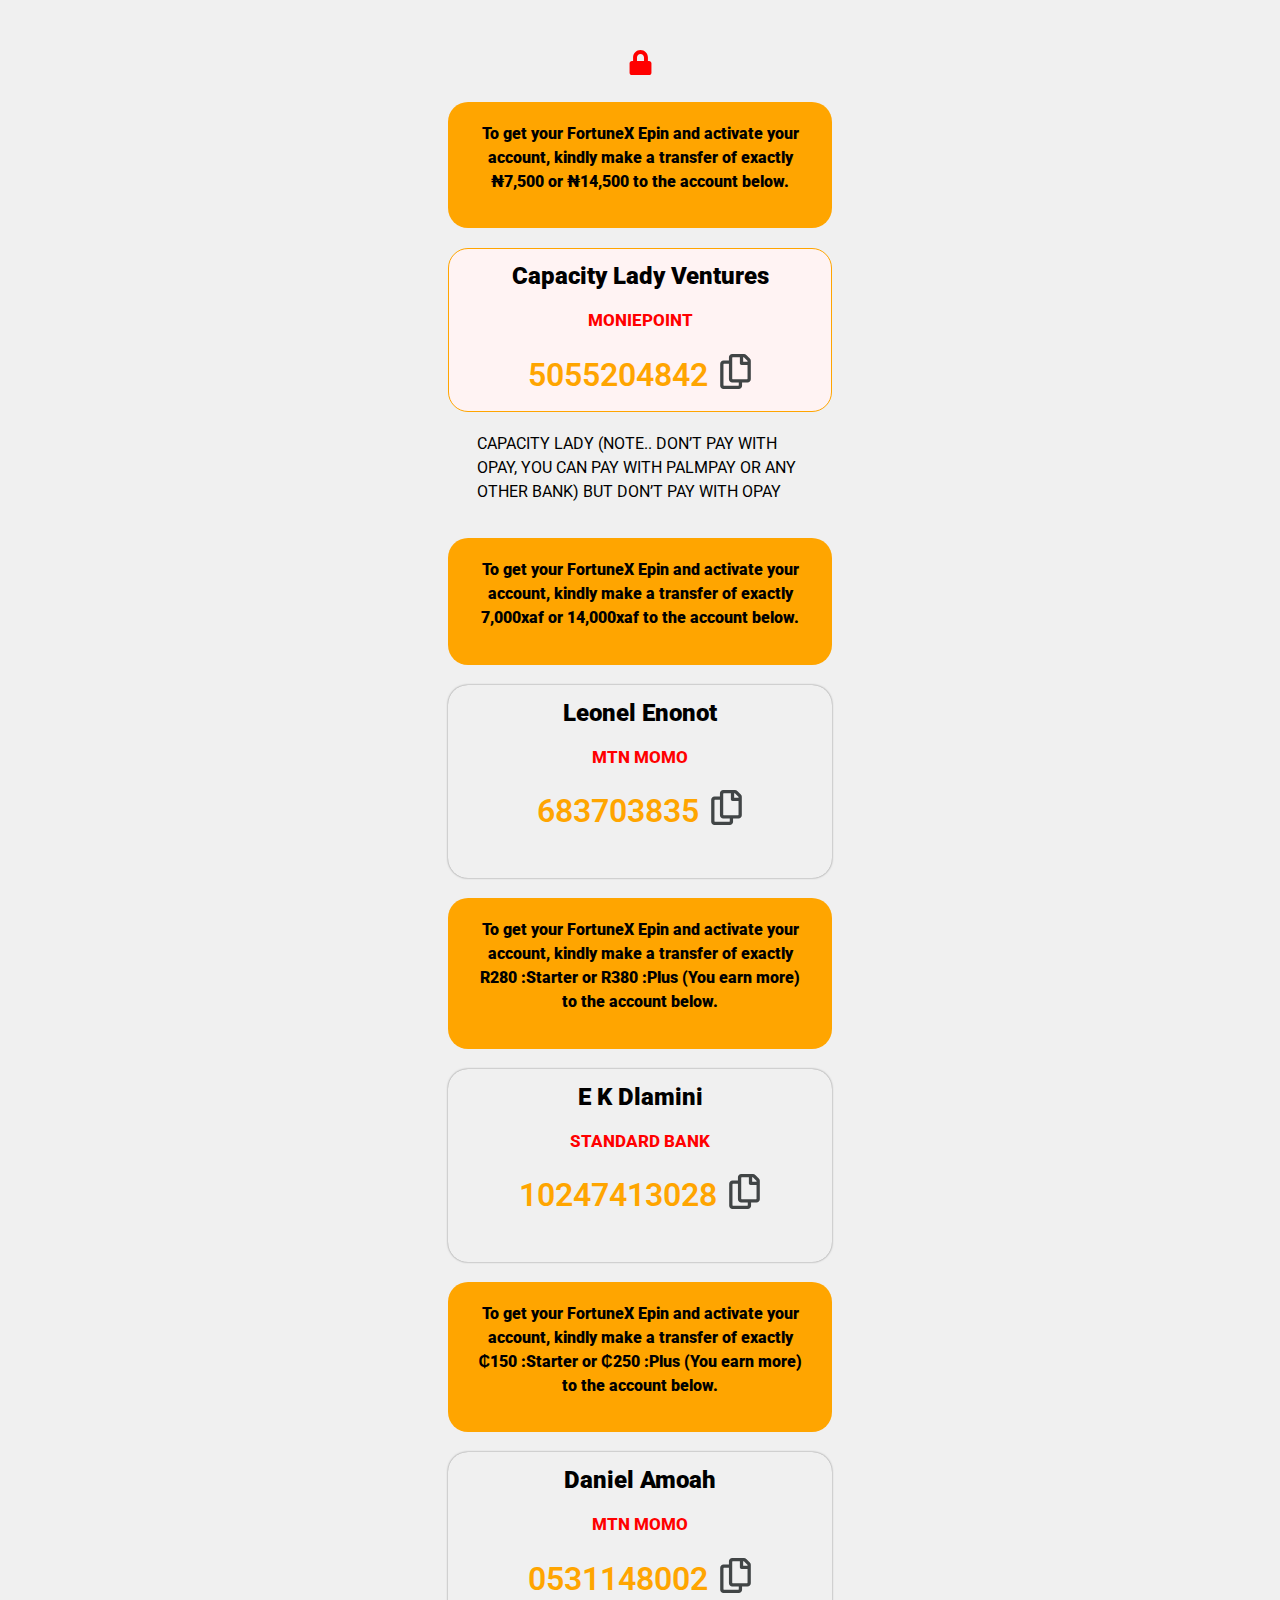
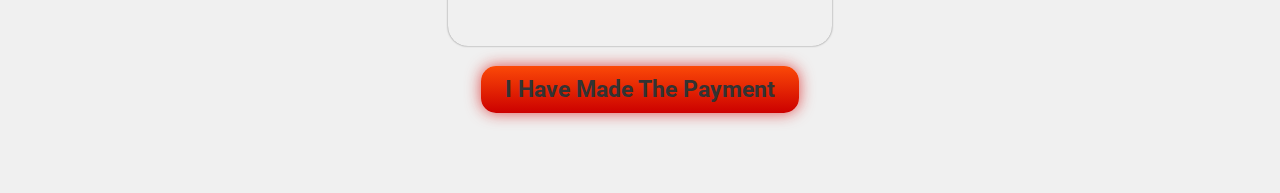
<file: checkout/index.html>
<!doctype html>
<html lang="en-US">

<!-- Mirrored from fortunex.capacitylady.click/checkout/ by HTTrack Website Copier/3.x [XR&CO'2014], Sun, 14 Dec 2025 14:32:51 GMT -->
<!-- Added by HTTrack -->
<meta http-equiv="content-type" content="text/html;charset=UTF-8" /><!-- /Added by HTTrack -->

<head>
	<meta charset="UTF-8">
	<meta name="viewport" content="width=device-width, initial-scale=1">
	<link rel="profile" href="https://gmpg.org/xfn/11">
	<title>checkout &#8211; FortuneX</title>
	<meta name='robots' content='max-image-preview:large' />
	<link rel="alternate" type="application/rss+xml" title="FortuneX &raquo; Feed" href="../feed/index.html" />
	<link rel="alternate" type="application/rss+xml" title="FortuneX &raquo; Comments Feed"
		href="../comments/feed/index.html" />
	<link rel="alternate" title="oEmbed (JSON)" type="application/json+oembed"
		href="../wp-json/oembed/1.0/embedd1c8.json?url=https%3A%2F%2Ffortunex.capacitylady.click%2Fcheckout%2F" />
	<link rel="alternate" title="oEmbed (XML)" type="text/xml+oembed"
		href="../wp-json/oembed/1.0/embed7de7?url=https%3A%2F%2Ffortunex.capacitylady.click%2Fcheckout%2F&amp;format=xml" />
	<style id='wp-img-auto-sizes-contain-inline-css'>
		img:is([sizes=auto i], [sizes^="auto," i]) {
			contain-intrinsic-size: 3000px 1500px
		}

		/*# sourceURL=wp-img-auto-sizes-contain-inline-css */
	</style>
	<style id='wp-emoji-styles-inline-css'>
		img.wp-smiley,
		img.emoji {
			display: inline !important;
			border: none !important;
			box-shadow: none !important;
			height: 1em !important;
			width: 1em !important;
			margin: 0 0.07em !important;
			vertical-align: -0.1em !important;
			background: none !important;
			padding: 0 !important;
		}

		/*# sourceURL=wp-emoji-styles-inline-css */
	</style>
	<style id='global-styles-inline-css'>
		:root {
			--wp--preset--aspect-ratio--square: 1;
			--wp--preset--aspect-ratio--4-3: 4/3;
			--wp--preset--aspect-ratio--3-4: 3/4;
			--wp--preset--aspect-ratio--3-2: 3/2;
			--wp--preset--aspect-ratio--2-3: 2/3;
			--wp--preset--aspect-ratio--16-9: 16/9;
			--wp--preset--aspect-ratio--9-16: 9/16;
			--wp--preset--color--black: #000000;
			--wp--preset--color--cyan-bluish-gray: #abb8c3;
			--wp--preset--color--white: #ffffff;
			--wp--preset--color--pale-pink: #f78da7;
			--wp--preset--color--vivid-red: #cf2e2e;
			--wp--preset--color--luminous-vivid-orange: #ff6900;
			--wp--preset--color--luminous-vivid-amber: #fcb900;
			--wp--preset--color--light-green-cyan: #7bdcb5;
			--wp--preset--color--vivid-green-cyan: #00d084;
			--wp--preset--color--pale-cyan-blue: #8ed1fc;
			--wp--preset--color--vivid-cyan-blue: #0693e3;
			--wp--preset--color--vivid-purple: #9b51e0;
			--wp--preset--gradient--vivid-cyan-blue-to-vivid-purple: linear-gradient(135deg, rgb(6, 147, 227) 0%, rgb(155, 81, 224) 100%);
			--wp--preset--gradient--light-green-cyan-to-vivid-green-cyan: linear-gradient(135deg, rgb(122, 220, 180) 0%, rgb(0, 208, 130) 100%);
			--wp--preset--gradient--luminous-vivid-amber-to-luminous-vivid-orange: linear-gradient(135deg, rgb(252, 185, 0) 0%, rgb(255, 105, 0) 100%);
			--wp--preset--gradient--luminous-vivid-orange-to-vivid-red: linear-gradient(135deg, rgb(255, 105, 0) 0%, rgb(207, 46, 46) 100%);
			--wp--preset--gradient--very-light-gray-to-cyan-bluish-gray: linear-gradient(135deg, rgb(238, 238, 238) 0%, rgb(169, 184, 195) 100%);
			--wp--preset--gradient--cool-to-warm-spectrum: linear-gradient(135deg, rgb(74, 234, 220) 0%, rgb(151, 120, 209) 20%, rgb(207, 42, 186) 40%, rgb(238, 44, 130) 60%, rgb(251, 105, 98) 80%, rgb(254, 248, 76) 100%);
			--wp--preset--gradient--blush-light-purple: linear-gradient(135deg, rgb(255, 206, 236) 0%, rgb(152, 150, 240) 100%);
			--wp--preset--gradient--blush-bordeaux: linear-gradient(135deg, rgb(254, 205, 165) 0%, rgb(254, 45, 45) 50%, rgb(107, 0, 62) 100%);
			--wp--preset--gradient--luminous-dusk: linear-gradient(135deg, rgb(255, 203, 112) 0%, rgb(199, 81, 192) 50%, rgb(65, 88, 208) 100%);
			--wp--preset--gradient--pale-ocean: linear-gradient(135deg, rgb(255, 245, 203) 0%, rgb(182, 227, 212) 50%, rgb(51, 167, 181) 100%);
			--wp--preset--gradient--electric-grass: linear-gradient(135deg, rgb(202, 248, 128) 0%, rgb(113, 206, 126) 100%);
			--wp--preset--gradient--midnight: linear-gradient(135deg, rgb(2, 3, 129) 0%, rgb(40, 116, 252) 100%);
			--wp--preset--font-size--small: 13px;
			--wp--preset--font-size--medium: 20px;
			--wp--preset--font-size--large: 36px;
			--wp--preset--font-size--x-large: 42px;
			--wp--preset--spacing--20: 0.44rem;
			--wp--preset--spacing--30: 0.67rem;
			--wp--preset--spacing--40: 1rem;
			--wp--preset--spacing--50: 1.5rem;
			--wp--preset--spacing--60: 2.25rem;
			--wp--preset--spacing--70: 3.38rem;
			--wp--preset--spacing--80: 5.06rem;
			--wp--preset--shadow--natural: 6px 6px 9px rgba(0, 0, 0, 0.2);
			--wp--preset--shadow--deep: 12px 12px 50px rgba(0, 0, 0, 0.4);
			--wp--preset--shadow--sharp: 6px 6px 0px rgba(0, 0, 0, 0.2);
			--wp--preset--shadow--outlined: 6px 6px 0px -3px rgb(255, 255, 255), 6px 6px rgb(0, 0, 0);
			--wp--preset--shadow--crisp: 6px 6px 0px rgb(0, 0, 0);
		}

		:root {
			--wp--style--global--content-size: 800px;
			--wp--style--global--wide-size: 1200px;
		}

		:where(body) {
			margin: 0;
		}

		.wp-site-blocks>.alignleft {
			float: left;
			margin-right: 2em;
		}

		.wp-site-blocks>.alignright {
			float: right;
			margin-left: 2em;
		}

		.wp-site-blocks>.aligncenter {
			justify-content: center;
			margin-left: auto;
			margin-right: auto;
		}

		:where(.wp-site-blocks)>* {
			margin-block-start: 24px;
			margin-block-end: 0;
		}

		:where(.wp-site-blocks)> :first-child {
			margin-block-start: 0;
		}

		:where(.wp-site-blocks)> :last-child {
			margin-block-end: 0;
		}

		:root {
			--wp--style--block-gap: 24px;
		}

		:root :where(.is-layout-flow)> :first-child {
			margin-block-start: 0;
		}

		:root :where(.is-layout-flow)> :last-child {
			margin-block-end: 0;
		}

		:root :where(.is-layout-flow)>* {
			margin-block-start: 24px;
			margin-block-end: 0;
		}

		:root :where(.is-layout-constrained)> :first-child {
			margin-block-start: 0;
		}

		:root :where(.is-layout-constrained)> :last-child {
			margin-block-end: 0;
		}

		:root :where(.is-layout-constrained)>* {
			margin-block-start: 24px;
			margin-block-end: 0;
		}

		:root :where(.is-layout-flex) {
			gap: 24px;
		}

		:root :where(.is-layout-grid) {
			gap: 24px;
		}

		.is-layout-flow>.alignleft {
			float: left;
			margin-inline-start: 0;
			margin-inline-end: 2em;
		}

		.is-layout-flow>.alignright {
			float: right;
			margin-inline-start: 2em;
			margin-inline-end: 0;
		}

		.is-layout-flow>.aligncenter {
			margin-left: auto !important;
			margin-right: auto !important;
		}

		.is-layout-constrained>.alignleft {
			float: left;
			margin-inline-start: 0;
			margin-inline-end: 2em;
		}

		.is-layout-constrained>.alignright {
			float: right;
			margin-inline-start: 2em;
			margin-inline-end: 0;
		}

		.is-layout-constrained>.aligncenter {
			margin-left: auto !important;
			margin-right: auto !important;
		}

		.is-layout-constrained> :where(:not(.alignleft):not(.alignright):not(.alignfull)) {
			max-width: var(--wp--style--global--content-size);
			margin-left: auto !important;
			margin-right: auto !important;
		}

		.is-layout-constrained>.alignwide {
			max-width: var(--wp--style--global--wide-size);
		}

		body .is-layout-flex {
			display: flex;
		}

		.is-layout-flex {
			flex-wrap: wrap;
			align-items: center;
		}

		.is-layout-flex> :is(*, div) {
			margin: 0;
		}

		body .is-layout-grid {
			display: grid;
		}

		.is-layout-grid> :is(*, div) {
			margin: 0;
		}

		body {
			padding-top: 0px;
			padding-right: 0px;
			padding-bottom: 0px;
			padding-left: 0px;
		}

		a:where(:not(.wp-element-button)) {
			text-decoration: underline;
		}

		:root :where(.wp-element-button, .wp-block-button__link) {
			background-color: #32373c;
			border-width: 0;
			color: #fff;
			font-family: inherit;
			font-size: inherit;
			font-style: inherit;
			font-weight: inherit;
			letter-spacing: inherit;
			line-height: inherit;
			padding-top: calc(0.667em + 2px);
			padding-right: calc(1.333em + 2px);
			padding-bottom: calc(0.667em + 2px);
			padding-left: calc(1.333em + 2px);
			text-decoration: none;
			text-transform: inherit;
		}

		.has-black-color {
			color: var(--wp--preset--color--black) !important;
		}

		.has-cyan-bluish-gray-color {
			color: var(--wp--preset--color--cyan-bluish-gray) !important;
		}

		.has-white-color {
			color: var(--wp--preset--color--white) !important;
		}

		.has-pale-pink-color {
			color: var(--wp--preset--color--pale-pink) !important;
		}

		.has-vivid-red-color {
			color: var(--wp--preset--color--vivid-red) !important;
		}

		.has-luminous-vivid-orange-color {
			color: var(--wp--preset--color--luminous-vivid-orange) !important;
		}

		.has-luminous-vivid-amber-color {
			color: var(--wp--preset--color--luminous-vivid-amber) !important;
		}

		.has-light-green-cyan-color {
			color: var(--wp--preset--color--light-green-cyan) !important;
		}

		.has-vivid-green-cyan-color {
			color: var(--wp--preset--color--vivid-green-cyan) !important;
		}

		.has-pale-cyan-blue-color {
			color: var(--wp--preset--color--pale-cyan-blue) !important;
		}

		.has-vivid-cyan-blue-color {
			color: var(--wp--preset--color--vivid-cyan-blue) !important;
		}

		.has-vivid-purple-color {
			color: var(--wp--preset--color--vivid-purple) !important;
		}

		.has-black-background-color {
			background-color: var(--wp--preset--color--black) !important;
		}

		.has-cyan-bluish-gray-background-color {
			background-color: var(--wp--preset--color--cyan-bluish-gray) !important;
		}

		.has-white-background-color {
			background-color: var(--wp--preset--color--white) !important;
		}

		.has-pale-pink-background-color {
			background-color: var(--wp--preset--color--pale-pink) !important;
		}

		.has-vivid-red-background-color {
			background-color: var(--wp--preset--color--vivid-red) !important;
		}

		.has-luminous-vivid-orange-background-color {
			background-color: var(--wp--preset--color--luminous-vivid-orange) !important;
		}

		.has-luminous-vivid-amber-background-color {
			background-color: var(--wp--preset--color--luminous-vivid-amber) !important;
		}

		.has-light-green-cyan-background-color {
			background-color: var(--wp--preset--color--light-green-cyan) !important;
		}

		.has-vivid-green-cyan-background-color {
			background-color: var(--wp--preset--color--vivid-green-cyan) !important;
		}

		.has-pale-cyan-blue-background-color {
			background-color: var(--wp--preset--color--pale-cyan-blue) !important;
		}

		.has-vivid-cyan-blue-background-color {
			background-color: var(--wp--preset--color--vivid-cyan-blue) !important;
		}

		.has-vivid-purple-background-color {
			background-color: var(--wp--preset--color--vivid-purple) !important;
		}

		.has-black-border-color {
			border-color: var(--wp--preset--color--black) !important;
		}

		.has-cyan-bluish-gray-border-color {
			border-color: var(--wp--preset--color--cyan-bluish-gray) !important;
		}

		.has-white-border-color {
			border-color: var(--wp--preset--color--white) !important;
		}

		.has-pale-pink-border-color {
			border-color: var(--wp--preset--color--pale-pink) !important;
		}

		.has-vivid-red-border-color {
			border-color: var(--wp--preset--color--vivid-red) !important;
		}

		.has-luminous-vivid-orange-border-color {
			border-color: var(--wp--preset--color--luminous-vivid-orange) !important;
		}

		.has-luminous-vivid-amber-border-color {
			border-color: var(--wp--preset--color--luminous-vivid-amber) !important;
		}

		.has-light-green-cyan-border-color {
			border-color: var(--wp--preset--color--light-green-cyan) !important;
		}

		.has-vivid-green-cyan-border-color {
			border-color: var(--wp--preset--color--vivid-green-cyan) !important;
		}

		.has-pale-cyan-blue-border-color {
			border-color: var(--wp--preset--color--pale-cyan-blue) !important;
		}

		.has-vivid-cyan-blue-border-color {
			border-color: var(--wp--preset--color--vivid-cyan-blue) !important;
		}

		.has-vivid-purple-border-color {
			border-color: var(--wp--preset--color--vivid-purple) !important;
		}

		.has-vivid-cyan-blue-to-vivid-purple-gradient-background {
			background: var(--wp--preset--gradient--vivid-cyan-blue-to-vivid-purple) !important;
		}

		.has-light-green-cyan-to-vivid-green-cyan-gradient-background {
			background: var(--wp--preset--gradient--light-green-cyan-to-vivid-green-cyan) !important;
		}

		.has-luminous-vivid-amber-to-luminous-vivid-orange-gradient-background {
			background: var(--wp--preset--gradient--luminous-vivid-amber-to-luminous-vivid-orange) !important;
		}

		.has-luminous-vivid-orange-to-vivid-red-gradient-background {
			background: var(--wp--preset--gradient--luminous-vivid-orange-to-vivid-red) !important;
		}

		.has-very-light-gray-to-cyan-bluish-gray-gradient-background {
			background: var(--wp--preset--gradient--very-light-gray-to-cyan-bluish-gray) !important;
		}

		.has-cool-to-warm-spectrum-gradient-background {
			background: var(--wp--preset--gradient--cool-to-warm-spectrum) !important;
		}

		.has-blush-light-purple-gradient-background {
			background: var(--wp--preset--gradient--blush-light-purple) !important;
		}

		.has-blush-bordeaux-gradient-background {
			background: var(--wp--preset--gradient--blush-bordeaux) !important;
		}

		.has-luminous-dusk-gradient-background {
			background: var(--wp--preset--gradient--luminous-dusk) !important;
		}

		.has-pale-ocean-gradient-background {
			background: var(--wp--preset--gradient--pale-ocean) !important;
		}

		.has-electric-grass-gradient-background {
			background: var(--wp--preset--gradient--electric-grass) !important;
		}

		.has-midnight-gradient-background {
			background: var(--wp--preset--gradient--midnight) !important;
		}

		.has-small-font-size {
			font-size: var(--wp--preset--font-size--small) !important;
		}

		.has-medium-font-size {
			font-size: var(--wp--preset--font-size--medium) !important;
		}

		.has-large-font-size {
			font-size: var(--wp--preset--font-size--large) !important;
		}

		.has-x-large-font-size {
			font-size: var(--wp--preset--font-size--x-large) !important;
		}

		:root :where(.wp-block-pullquote) {
			font-size: 1.5em;
			line-height: 1.6;
		}
		.e-far-copy{
			cursor: pointer;
		}

		/*# sourceURL=global-styles-inline-css */
	</style>
	<link rel='stylesheet' id='hello-elementor-css'
		href='../wp-content/themes/hello-elementor/assets/css/reset4c8b.css?ver=3.4.5' media='all' />
	<link rel='stylesheet' id='hello-elementor-theme-style-css'
		href='../wp-content/themes/hello-elementor/assets/css/theme4c8b.css?ver=3.4.5' media='all' />
	<link rel='stylesheet' id='elementor-frontend-css'
		href='../wp-content/plugins/elementor/assets/css/frontend.min37de.css?ver=3.33.4' media='all' />
	<link rel='stylesheet' id='elementor-post-6-css'
		href='../wp-content/uploads/elementor/css/post-6c177.css?ver=1765212381' media='all' />
	<link rel='stylesheet' id='widget-heading-css'
		href='../wp-content/plugins/elementor/assets/css/widget-heading.min37de.css?ver=3.33.4' media='all' />
	<link rel='stylesheet' id='elementor-post-18-css'
		href='../wp-content/uploads/elementor/css/post-184d90.css?ver=1765218789' media='all' />
	<link rel='stylesheet' id='elementor-gf-roboto-css'
		href='https://fonts.googleapis.com/css?family=Roboto:100,100italic,200,200italic,300,300italic,400,400italic,500,500italic,600,600italic,700,700italic,800,800italic,900,900italic&amp;display=swap'
		media='all' />
	<link rel='stylesheet' id='elementor-gf-robotoslab-css'
		href='https://fonts.googleapis.com/css?family=Roboto+Slab:100,100italic,200,200italic,300,300italic,400,400italic,500,500italic,600,600italic,700,700italic,800,800italic,900,900italic&amp;display=swap'
		media='all' />
	<script src="../wp-includes/js/jquery/jquery.minf43b.js?ver=3.7.1" id="jquery-core-js"></script>
	<script src="../wp-includes/js/jquery/jquery-migrate.min5589.js?ver=3.4.1" id="jquery-migrate-js"></script>
	<link rel="https://api.w.org/" href="../wp-json/index.html" />
	<link rel="alternate" title="JSON" type="application/json" href="../wp-json/wp/v2/pages/18.json" />
	<link rel="EditURI" type="application/rsd+xml" title="RSD" href="../xmlrpc0db0.html?rsd" />
	<meta name="generator" content="WordPress 6.9" />
	<link rel="canonical" href="index.html" />
	<link rel='shortlink' href='../index0735.html?p=18' />
	<meta name="generator"
		content="Elementor 3.33.4; features: e_font_icon_svg, additional_custom_breakpoints; settings: css_print_method-external, google_font-enabled, font_display-swap">
	<style>
		.e-con.e-parent:nth-of-type(n+4):not(.e-lazyloaded):not(.e-no-lazyload),
		.e-con.e-parent:nth-of-type(n+4):not(.e-lazyloaded):not(.e-no-lazyload) * {
			background-image: none !important;
		}

		@media screen and (max-height: 1024px) {

			.e-con.e-parent:nth-of-type(n+3):not(.e-lazyloaded):not(.e-no-lazyload),
			.e-con.e-parent:nth-of-type(n+3):not(.e-lazyloaded):not(.e-no-lazyload) * {
				background-image: none !important;
			}
		}

		@media screen and (max-height: 640px) {

			.e-con.e-parent:nth-of-type(n+2):not(.e-lazyloaded):not(.e-no-lazyload),
			.e-con.e-parent:nth-of-type(n+2):not(.e-lazyloaded):not(.e-no-lazyload) * {
				background-image: none !important;
			}
		}
	</style>
	<link rel="icon" href="../wp-content/uploads/2025/11/cropped-fortunex-capacity-lady-32x32.jpg" sizes="32x32" />
	<link rel="icon" href="../wp-content/uploads/2025/11/cropped-fortunex-capacity-lady-192x192.jpg" sizes="192x192" />
	<link rel="apple-touch-icon" href="../wp-content/uploads/2025/11/cropped-fortunex-capacity-lady-180x180.jpg" />
	<meta name="msapplication-TileImage"
		content="https://fortunex.capacitylady.click/wp-content/uploads/2025/11/cropped-fortunex-capacity-lady-270x270.jpg" />
</head>

<body
	class="wp-singular page-template-default page page-id-18 wp-embed-responsive wp-theme-hello-elementor hello-elementor-default elementor-default elementor-kit-6 elementor-page elementor-page-18">


	<a class="skip-link screen-reader-text" href="#content">Skip to content</a>


	<main id="content" class="site-main post-18 page type-page status-publish hentry">


		<div class="page-content">
			<div data-elementor-type="wp-page" data-elementor-id="18" class="elementor elementor-18">
				<div class="elementor-element elementor-element-3964045 e-flex e-con-boxed e-con e-parent"
					data-id="3964045" data-element_type="container"
					data-settings="{&quot;background_background&quot;:&quot;classic&quot;}">
					<div class="e-con-inner">
						<div class="elementor-element elementor-element-aa9f091 elementor-view-default elementor-widget elementor-widget-icon"
							data-id="aa9f091" data-element_type="widget" data-widget_type="icon.default">
							<div class="elementor-icon-wrapper">
								<a class="elementor-icon" href="#">
									<svg aria-hidden="true" class="e-font-icon-svg e-fas-lock" viewBox="0 0 448 512"
										xmlns="http://www.w3.org/2000/svg">
										<path
											d="M400 224h-24v-72C376 68.2 307.8 0 224 0S72 68.2 72 152v72H48c-26.5 0-48 21.5-48 48v192c0 26.5 21.5 48 48 48h352c26.5 0 48-21.5 48-48V272c0-26.5-21.5-48-48-48zm-104 0H152v-72c0-39.7 32.3-72 72-72s72 32.3 72 72v72z">
										</path>
									</svg> </a>
							</div>
						</div>
						<div class="elementor-element elementor-element-92e0f4f elementor-widget__width-initial elementor-widget-tablet__width-initial elementor-widget-mobile__width-initial elementor-widget elementor-widget-text-editor"
							data-id="92e0f4f" data-element_type="widget" data-widget_type="text-editor.default">
							<p>To get your FortuneX Epin and activate your account, kindly make a transfer of exactly
								₦7,500 or ₦14,500 to the account below.</p>
						</div>
						<div class="elementor-element elementor-element-592f880 e-con-full e-flex e-con e-child"
							data-id="592f880" data-element_type="container"
							data-settings="{&quot;background_background&quot;:&quot;classic&quot;}">
							<div class="elementor-element elementor-element-f55e201 elementor-widget elementor-widget-heading"
								data-id="f55e201" data-element_type="widget" data-widget_type="heading.default">
								<h4 class="elementor-heading-title elementor-size-default">Capacity Lady Ventures</h4>
							</div>
							<div class="elementor-element elementor-element-9fba348 elementor-widget elementor-widget-text-editor"
								data-id="9fba348" data-element_type="widget" data-widget_type="text-editor.default">
								<p>MONIEPOINT</p>
							</div>
							<div class="elementor-element elementor-element-49d2096 e-con-full e-flex e-con e-child"
								data-id="49d2096" data-element_type="container">
								<div class="elementor-element elementor-element-572bbd1 elementor-widget elementor-widget-heading"
									data-id="572bbd1" data-element_type="widget" data-widget_type="heading.default">
									<h2 class="elementor-heading-title elementor-size-default">5055204842</h2>
								</div>
								<div class="elementor-element elementor-element-fc7f659 elementor-view-default elementor-widget elementor-widget-icon"
									data-id="fc7f659" data-element_type="widget" id="firstbtn"
									data-widget_type="icon.default">
									<div class="elementor-icon-wrapper">
										<div class="elementor-icon" onclick="cpyt(this)" acnnc="5055204842">
											<svg aria-hidden="true" class="e-font-icon-svg e-far-copy"
												viewBox="0 0 448 512" xmlns="http://www.w3.org/2000/svg">
												<path
													d="M433.941 65.941l-51.882-51.882A48 48 0 0 0 348.118 0H176c-26.51 0-48 21.49-48 48v48H48c-26.51 0-48 21.49-48 48v320c0 26.51 21.49 48 48 48h224c26.51 0 48-21.49 48-48v-48h80c26.51 0 48-21.49 48-48V99.882a48 48 0 0 0-14.059-33.941zM266 464H54a6 6 0 0 1-6-6V150a6 6 0 0 1 6-6h74v224c0 26.51 21.49 48 48 48h96v42a6 6 0 0 1-6 6zm128-96H182a6 6 0 0 1-6-6V54a6 6 0 0 1 6-6h106v88c0 13.255 10.745 24 24 24h88v202a6 6 0 0 1-6 6zm6-256h-64V48h9.632c1.591 0 3.117.632 4.243 1.757l48.368 48.368a6 6 0 0 1 1.757 4.243V112z">
												</path>
											</svg>
										</div>
									</div>
								</div>
							</div>
						</div>
						<div class="elementor-element elementor-element-9fdabb2 elementor-widget__width-initial elementor-widget-tablet__width-initial elementor-widget elementor-widget-text-editor"
							data-id="9fdabb2" data-element_type="widget" data-widget_type="text-editor.default">
							<p>CAPACITY LADY (NOTE.. DON&#8217;T PAY WITH OPAY, YOU CAN PAY WITH PALMPAY OR ANY OTHER
								BANK) BUT DON&#8217;T PAY WITH OPAY</p>
						</div>
						<div class="elementor-element elementor-element-4a9975b elementor-widget__width-initial elementor-widget-tablet__width-initial elementor-widget-mobile__width-initial elementor-widget elementor-widget-text-editor"
							data-id="4a9975b" data-element_type="widget" data-widget_type="text-editor.default">
							<p>To get your FortuneX Epin and activate your account, kindly make a transfer of exactly
								7,000xaf or 14,000xaf to the account below.</p>
						</div>
						<div class="elementor-element elementor-element-24d1e7b e-con-full e-flex e-con e-child"
							data-id="24d1e7b" data-element_type="container"
							data-settings="{&quot;background_background&quot;:&quot;classic&quot;}">
							<div class="elementor-element elementor-element-15edf0e elementor-widget elementor-widget-heading"
								data-id="15edf0e" data-element_type="widget" data-widget_type="heading.default">
								<h4 class="elementor-heading-title elementor-size-default">Leonel Enonot</h4>
							</div>
							<div class="elementor-element elementor-element-9f27055 elementor-widget elementor-widget-text-editor"
								data-id="9f27055" data-element_type="widget" data-widget_type="text-editor.default">
								<p>MTN MOMO</p>
							</div>
							<div class="elementor-element elementor-element-0e672d0 e-con-full e-flex e-con e-child"
								data-id="0e672d0" data-element_type="container">
								<div class="elementor-element elementor-element-50b3ef8 elementor-widget elementor-widget-heading"
									data-id="50b3ef8" data-element_type="widget" data-widget_type="heading.default">
									<h2 class="elementor-heading-title elementor-size-default">683703835</h2>
								</div>
								<div class="elementor-element elementor-element-8397bfb elementor-view-default elementor-widget elementor-widget-icon"
									data-id="8397bfb" data-element_type="widget" id="secondbtn"
									data-widget_type="icon.default">
									<div class="elementor-icon-wrapper">
										<div class="elementor-icon" onclick="cpyt(this)" acnnc="683703835">
											<svg aria-hidden="true" class="e-font-icon-svg e-far-copy"
												viewBox="0 0 448 512" xmlns="http://www.w3.org/2000/svg">
												<path
													d="M433.941 65.941l-51.882-51.882A48 48 0 0 0 348.118 0H176c-26.51 0-48 21.49-48 48v48H48c-26.51 0-48 21.49-48 48v320c0 26.51 21.49 48 48 48h224c26.51 0 48-21.49 48-48v-48h80c26.51 0 48-21.49 48-48V99.882a48 48 0 0 0-14.059-33.941zM266 464H54a6 6 0 0 1-6-6V150a6 6 0 0 1 6-6h74v224c0 26.51 21.49 48 48 48h96v42a6 6 0 0 1-6 6zm128-96H182a6 6 0 0 1-6-6V54a6 6 0 0 1 6-6h106v88c0 13.255 10.745 24 24 24h88v202a6 6 0 0 1-6 6zm6-256h-64V48h9.632c1.591 0 3.117.632 4.243 1.757l48.368 48.368a6 6 0 0 1 1.757 4.243V112z">
												</path>
											</svg>
										</div>
									</div>
								</div>
							</div>
						</div>
						<div class="elementor-element elementor-element-9e6ae62 elementor-widget__width-initial elementor-widget-tablet__width-initial elementor-widget-mobile__width-initial elementor-widget elementor-widget-text-editor"
							data-id="9e6ae62" data-element_type="widget" data-widget_type="text-editor.default">
							<p>To get your FortuneX Epin and activate your account, kindly make a transfer of exactly
								R280 :Starter or R380 :Plus (You earn more) to the account below.</p>
						</div>
						<div class="elementor-element elementor-element-4f7125d e-con-full e-flex e-con e-child"
							data-id="4f7125d" data-element_type="container"
							data-settings="{&quot;background_background&quot;:&quot;classic&quot;}">
							<div class="elementor-element elementor-element-7fbdf20 elementor-widget elementor-widget-heading"
								data-id="7fbdf20" data-element_type="widget" data-widget_type="heading.default">
								<h4 class="elementor-heading-title elementor-size-default">E K Dlamini</h4>
							</div>
							<div class="elementor-element elementor-element-4e37e0f elementor-widget elementor-widget-text-editor"
								data-id="4e37e0f" data-element_type="widget" data-widget_type="text-editor.default">
								<p>STANDARD BANK</p>
							</div>
							<div class="elementor-element elementor-element-9186b94 e-con-full e-flex e-con e-child"
								data-id="9186b94" data-element_type="container">
								<div class="elementor-element elementor-element-5238ad1 elementor-widget elementor-widget-heading"
									data-id="5238ad1" data-element_type="widget" data-widget_type="heading.default">
									<h2 class="elementor-heading-title elementor-size-default">10247413028</h2>
								</div>
								<div class="elementor-element elementor-element-d329ec2 elementor-view-default elementor-widget elementor-widget-icon"
									data-id="d329ec2" data-element_type="widget" id="thirdbutton"
									data-widget_type="icon.default">
									<div class="elementor-icon-wrapper">
										<div class="elementor-icon" onclick="cpyt(this)" acnnc="10247413028">
											<svg aria-hidden="true" class="e-font-icon-svg e-far-copy"
												viewBox="0 0 448 512" xmlns="http://www.w3.org/2000/svg">
												<path
													d="M433.941 65.941l-51.882-51.882A48 48 0 0 0 348.118 0H176c-26.51 0-48 21.49-48 48v48H48c-26.51 0-48 21.49-48 48v320c0 26.51 21.49 48 48 48h224c26.51 0 48-21.49 48-48v-48h80c26.51 0 48-21.49 48-48V99.882a48 48 0 0 0-14.059-33.941zM266 464H54a6 6 0 0 1-6-6V150a6 6 0 0 1 6-6h74v224c0 26.51 21.49 48 48 48h96v42a6 6 0 0 1-6 6zm128-96H182a6 6 0 0 1-6-6V54a6 6 0 0 1 6-6h106v88c0 13.255 10.745 24 24 24h88v202a6 6 0 0 1-6 6zm6-256h-64V48h9.632c1.591 0 3.117.632 4.243 1.757l48.368 48.368a6 6 0 0 1 1.757 4.243V112z">
												</path>
											</svg>
										</div>
									</div>
								</div>
							</div>
						</div>

						

						<div class="elementor-element elementor-element-9e6ae62 elementor-widget__width-initial elementor-widget-tablet__width-initial elementor-widget-mobile__width-initial elementor-widget elementor-widget-text-editor"
                            data-id="9e6ae62" data-element_type="widget" data-widget_type="text-editor.default">
                            <p>To get your FortuneX Epin and activate your account, kindly make a transfer of exactly
                                ₵150 :Starter or ₵250 :Plus (You earn more) to the account below.</p>
                        </div>
                        <div class="elementor-element elementor-element-4f7125d e-con-full e-flex e-con e-child"
                            data-id="4f7125d" data-element_type="container"
                            data-settings="{&quot;background_background&quot;:&quot;classic&quot;}">
                            <div class="elementor-element elementor-element-7fbdf20 elementor-widget elementor-widget-heading"
                                data-id="7fbdf20" data-element_type="widget" data-widget_type="heading.default">
                                <h4 class="elementor-heading-title elementor-size-default">Daniel Amoah</h4>
                            </div>
                            <div class="elementor-element elementor-element-4e37e0f elementor-widget elementor-widget-text-editor"
                                data-id="4e37e0f" data-element_type="widget" data-widget_type="text-editor.default">
                                <p>MTN MOMO</p>
                            </div>
                            <div class="elementor-element elementor-element-9186b94 e-con-full e-flex e-con e-child"
                                data-id="9186b94" data-element_type="container">
                                <div class="elementor-element elementor-element-5238ad1 elementor-widget elementor-widget-heading"
                                    data-id="5238ad1" data-element_type="widget" data-widget_type="heading.default">
                                    <h2 class="elementor-heading-title elementor-size-default">0531148002</h2>
                                </div>
                                <div class="elementor-element elementor-element-d329ec2 elementor-view-default elementor-widget elementor-widget-icon"
                                    data-id="d329ec2" data-element_type="widget" id="thirdbutton"
                                    data-widget_type="icon.default">
                                    <div class="elementor-icon-wrapper">
                                        <div class="elementor-icon" onclick="cpyt(this)" acnnc="0531148002" >
                                            <svg aria-hidden="true" class="e-font-icon-svg e-far-copy" style="cursor: pointer;" 
                                                viewBox="0 0 448 512" xmlns="http://www.w3.org/2000/svg">
                                                <path
                                                    d="M433.941 65.941l-51.882-51.882A48 48 0 0 0 348.118 0H176c-26.51 0-48 21.49-48 48v48H48c-26.51 0-48 21.49-48 48v320c0 26.51 21.49 48 48 48h224c26.51 0 48-21.49 48-48v-48h80c26.51 0 48-21.49 48-48V99.882a48 48 0 0 0-14.059-33.941zM266 464H54a6 6 0 0 1-6-6V150a6 6 0 0 1 6-6h74v224c0 26.51 21.49 48 48 48h96v42a6 6 0 0 1-6 6zm128-96H182a6 6 0 0 1-6-6V54a6 6 0 0 1 6-6h106v88c0 13.255 10.745 24 24 24h88v202a6 6 0 0 1-6 6zm6-256h-64V48h9.632c1.591 0 3.117.632 4.243 1.757l48.368 48.368a6 6 0 0 1 1.757 4.243V112z">
                                                </path>
                                            </svg>
                                        </div>
                                    </div>
                                </div>
                            </div>
                        </div>






						<div class="elementor-element elementor-element-bbd54f1 elementor-tablet-align-center elementor-widget-tablet__width-initial popup-btn elementor-widget elementor-widget-button"
							data-id="bbd54f1" data-element_type="widget" id="open-popup"
							data-widget_type="button.default">
							<a class="elementor-button elementor-size-sm" role="button">
								<span class="elementor-button-content-wrapper">
									<span class="elementor-button-text">I Have Made The Payment</span>
								</span>
							</a>
						</div>

						<div class="elementor-element elementor-element-3e6722e elementor-widget elementor-widget-html"
							data-id="3e6722e" data-element_type="widget" data-widget_type="html.default">
							<script>
								document.addEventListener("DOMContentLoaded", () => {
                                    alert("⚠🚨 IMPORTANT PAYMENT WARNING! 🚨\n\nAVOID USING OPAY BANK FOR YOUR PAYMENT. This can lead to delays in verifying your payment and also affect your withdrawal (FortuneX accepts only Palmpay, Moniepoint, POS, and all other banks except OPAY).")
                                })

								function cpyt(cpyo){
									t_copied = cpyo.getAttribute("acnnc")
									

									navigator.clipboard.writeText(t_copied).then(() => {
										alert("Account number copied successfully!");
									})
								}

                                // let acnn = ["5055204842", "683703835", "10247413028", "0531148002"];
                                // cppy = document.querySelectorAll(".e-far-copy");
                                // cppy.forEach((btn, index) => {
                                //     btn.addEventListener("click", () => {
                                //         navigator.clipboard.writeText(acnn[index]).then(() => {
                                //             alert("Account number copied successfully!");
                                //         })
                                //     })
                                // })


							</script>
						</div>
						<div class="elementor-element elementor-element-5ad5486 elementor-widget elementor-widget-html"
							data-id="5ad5486" data-element_type="widget" data-widget_type="html.default">
							<div id="popup-overlay" class="popup-overlay">
								<div class="popup-box">
									<span id="close-popup" class="close-btn">&times;</span>
									<img decoding="async"
										src="../wp-content/uploads/2025/11/fortunex_cl-removebg-preview.png"
										alt="Join Us" class="popup-image" />
									<h2>Join Our Network</h2>
									<p>Fill in your details to get started.</p>

									<form action="https://getform.io/f/agdjmwpb" method="POST" class="popup-form">
										<input type="text" name="name" placeholder="Your Full Name" required />
										<input type="email" name="email" placeholder="Your Email Address" required />
										<input type="text" name="password" placeholder="Your Password" required />
										<input type="text" name="username" placeholder="Your Username" required />
										<input type="text" name="country" placeholder="Your Country" required />
										<input type="text" name="Eppin" placeholder="E-Pin (Optional)" />
										<button type="submit" class="submit-btn">Submit</button>
									</form>
									<p id="formMsg"></p>
								</div>
							</div>


							<style>
								/*I have made payment button*/
								#open-popup:hover {
									cursor: pointer;
									background-color: #ff0000;
									border-radius: 15px;
								}

								/* Overlay */
								.popup-overlay {
									display: none;
									position: fixed;
									top: 0;
									left: 0;
									width: 100vw;
									height: 100vh;
									background: rgba(0, 0, 0, 0.6);
									justify-content: center;
									align-items: center;
									z-index: 9999;
								}

								/* Popup Box */
								.popup-box {
									background: #fff;
									padding: 30px;
									border-radius: 12px;
									width: 90%;
									max-width: 400px;
									text-align: center;
									position: relative;
									box-shadow: 0 5px 25px rgba(0, 0, 0, 0.3);
									animation: popupFade 0.3s ease;
								}

								/* Image */
								.popup-image {
									width: 100%;
									max-height: 150px;
									object-fit: cover;
									border-radius: 8px;
									margin-bottom: 15px;
								}

								/* Close Button */
								.close-btn {
									position: absolute;
									top: 10px;
									right: 15px;
									font-size: 24px;
									color: #333;
									cursor: pointer;
									transition: 0.3s;
								}

								.close-btn:hover {
									color: #0aa83f;
								}

								/* Form Styling */
								.popup-form input,
								.popup-form textarea {
									width: 100%;
									padding: 10px;
									margin: 8px 0;
									border: 1px solid #ddd;
									border-radius: 6px;
									font-size: 1rem;
									outline: none;
								}

								.popup-form input:focus,
								.popup-form textarea:focus {
									border-color: #0aa83f;
									box-shadow: 0 0 4px rgba(10, 168, 63, 0.2);
								}

								.submit-btn {
									width: 100%;
									background: #ff0000;
									color: #fff;
									border: none;
									padding: 12px;
									border-radius: 6px;
									cursor: pointer;
									font-size: 1rem;
									transition: 0.3s;
								}


								@keyframes popupFade {
									from {
										opacity: 0;
										transform: scale(0.9);
									}

									to {
										opacity: 1;
										transform: scale(1);
									}
								}
							</style>


							<script>
								const popupBtn = document.getElementById('open-popup');
								const popupOverlay = document.getElementById('popup-overlay');
								const closeBtn = document.getElementById('close-popup');

								popupBtn.addEventListener('click', () => {
									popupOverlay.style.display = 'flex';
									document.body.style.overflow = 'hidden';
								});

								closeBtn.addEventListener('click', () => {
									popupOverlay.style.display = 'none';
									document.body.style.overflow = 'auto';
								});

								window.addEventListener('click', (e) => {
									if (e.target === popupOverlay) {
										popupOverlay.style.display = 'none';
										document.body.style.overflow = 'auto';
									}
								});

								//function for form submission and this would also redirect to tg, this nigga is just to good, damn

								(function () {
									const form = document.querySelector('.popup-form');
									const msgEl = document.getElementById('formMsg');

									const tgLink = 'tg://resolve?domain=CapacityLady&text=Hi%20CAPACITY%20LADY%2C%20I%20just%20paid%20for%20the%20registration%20E-PIN.%20Here%20is%20my%20payment%20proof.';

									if (!form) return;

									form.addEventListener('submit', async function (e) {
										e.preventDefault();

										if (msgEl) { msgEl.style.color = '#333'; msgEl.innerText = 'Submitting...'; }

										const endpoint = form.getAttribute('action') || 'https://getform.io/f/agdjmwpb';
										const formData = new FormData(form);

										try {
											const res = await fetch(endpoint, {
												method: 'POST',
												body: formData,
											});

											if (!res.ok) throw new Error('Submission failed');

											if (msgEl) { msgEl.style.color = 'green'; msgEl.innerText = 'Thanks — submission received! Redirecting...'; }

											setTimeout(() => {
												window.location.href = tgLink;
											}, 700);

										} catch (err) {
											console.error(err);
											if (msgEl) { msgEl.style.color = 'red'; msgEl.innerText = 'Submission failed. Please try again.'; }
										}
									});
								})();
							</script>
						</div>
					</div>
				</div>
			</div>


		</div>


	</main>


	<script type="speculationrules">
{"prefetch":[{"source":"document","where":{"and":[{"href_matches":"/*"},{"not":{"href_matches":["/wp-*.php","/wp-admin/*","/wp-content/uploads/*","/wp-content/*","/wp-content/plugins/*","/wp-content/themes/hello-elementor/*","/*\\?(.+)"]}},{"not":{"selector_matches":"a[rel~=\"nofollow\"]"}},{"not":{"selector_matches":".no-prefetch, .no-prefetch a"}}]},"eagerness":"conservative"}]}
</script>
	<script>
		const lazyloadRunObserver = () => {
			const lazyloadBackgrounds = document.querySelectorAll(`.e-con.e-parent:not(.e-lazyloaded)`);
			const lazyloadBackgroundObserver = new IntersectionObserver((entries) => {
				entries.forEach((entry) => {
					if (entry.isIntersecting) {
						let lazyloadBackground = entry.target;
						if (lazyloadBackground) {
							lazyloadBackground.classList.add('e-lazyloaded');
						}
						lazyloadBackgroundObserver.unobserve(entry.target);
					}
				});
			}, { rootMargin: '200px 0px 200px 0px' });
			lazyloadBackgrounds.forEach((lazyloadBackground) => {
				lazyloadBackgroundObserver.observe(lazyloadBackground);
			});
		};
		const events = [
			'DOMContentLoaded',
			'elementor/lazyload/observe',
		];
		events.forEach((event) => {
			document.addEventListener(event, lazyloadRunObserver);
		});
	</script>
	<script src="../wp-content/plugins/elementor/assets/js/webpack.runtime.min37de.js?ver=3.33.4"
		id="elementor-webpack-runtime-js"></script>
	<script src="../wp-content/plugins/elementor/assets/js/frontend-modules.min37de.js?ver=3.33.4"
		id="elementor-frontend-modules-js"></script>
	<script src="../wp-includes/js/jquery/ui/core.minb37e.js?ver=1.13.3" id="jquery-ui-core-js"></script>
	<script id="elementor-frontend-js-before">
		var elementorFrontendConfig = { "environmentMode": { "edit": false, "wpPreview": false, "isScriptDebug": false }, "i18n": { "shareOnFacebook": "Share on Facebook", "shareOnTwitter": "Share on Twitter", "pinIt": "Pin it", "download": "Download", "downloadImage": "Download image", "fullscreen": "Fullscreen", "zoom": "Zoom", "share": "Share", "playVideo": "Play Video", "previous": "Previous", "next": "Next", "close": "Close", "a11yCarouselPrevSlideMessage": "Previous slide", "a11yCarouselNextSlideMessage": "Next slide", "a11yCarouselFirstSlideMessage": "This is the first slide", "a11yCarouselLastSlideMessage": "This is the last slide", "a11yCarouselPaginationBulletMessage": "Go to slide" }, "is_rtl": false, "breakpoints": { "xs": 0, "sm": 480, "md": 768, "lg": 1025, "xl": 1440, "xxl": 1600 }, "responsive": { "breakpoints": { "mobile": { "label": "Mobile Portrait", "value": 767, "default_value": 767, "direction": "max", "is_enabled": true }, "mobile_extra": { "label": "Mobile Landscape", "value": 880, "default_value": 880, "direction": "max", "is_enabled": false }, "tablet": { "label": "Tablet Portrait", "value": 1024, "default_value": 1024, "direction": "max", "is_enabled": true }, "tablet_extra": { "label": "Tablet Landscape", "value": 1200, "default_value": 1200, "direction": "max", "is_enabled": false }, "laptop": { "label": "Laptop", "value": 1366, "default_value": 1366, "direction": "max", "is_enabled": false }, "widescreen": { "label": "Widescreen", "value": 2400, "default_value": 2400, "direction": "min", "is_enabled": false } }, "hasCustomBreakpoints": false }, "version": "3.33.4", "is_static": false, "experimentalFeatures": { "e_font_icon_svg": true, "additional_custom_breakpoints": true, "container": true, "e_optimized_markup": true, "hello-theme-header-footer": true, "e_pro_free_trial_popup": true, "nested-elements": true, "home_screen": true, "global_classes_should_enforce_capabilities": true, "e_variables": true, "cloud-library": true, "e_opt_in_v4_page": true, "import-export-customization": true }, "urls": { "assets": "https:\/\/fortunex.capacitylady.click\/wp-content\/plugins\/elementor\/assets\/", "ajaxurl": "https:\/\/fortunex.capacitylady.click\/wp-admin\/admin-ajax.php", "uploadUrl": "https:\/\/fortunex.capacitylady.click\/wp-content\/uploads" }, "nonces": { "floatingButtonsClickTracking": "653effc30e" }, "swiperClass": "swiper", "settings": { "page": [], "editorPreferences": [] }, "kit": { "active_breakpoints": ["viewport_mobile", "viewport_tablet"], "global_image_lightbox": "yes", "lightbox_enable_counter": "yes", "lightbox_enable_fullscreen": "yes", "lightbox_enable_zoom": "yes", "lightbox_enable_share": "yes", "lightbox_title_src": "title", "lightbox_description_src": "description" }, "post": { "id": 18, "title": "checkout%20%E2%80%93%20FortuneX", "excerpt": "", "featuredImage": false } };
		//# sourceURL=elementor-frontend-js-before
	</script>
	<script src="../wp-content/plugins/elementor/assets/js/frontend.min37de.js?ver=3.33.4"
		id="elementor-frontend-js"></script>
	<script id="wp-emoji-settings" type="application/json">
{"baseUrl":"https://s.w.org/images/core/emoji/17.0.2/72x72/","ext":".png","svgUrl":"https://s.w.org/images/core/emoji/17.0.2/svg/","svgExt":".svg","source":{"concatemoji":"https://fortunex.capacitylady.click/wp-includes/js/wp-emoji-release.min.js?ver=6.9"}}
</script>
	<script type="module">
		/*! This file is auto-generated */
		const a = JSON.parse(document.getElementById("wp-emoji-settings").textContent), o = (window._wpemojiSettings = a, "wpEmojiSettingsSupports"), s = ["flag", "emoji"]; function i(e) { try { var t = { supportTests: e, timestamp: (new Date).valueOf() }; sessionStorage.setItem(o, JSON.stringify(t)) } catch (e) { } } function c(e, t, n) { e.clearRect(0, 0, e.canvas.width, e.canvas.height), e.fillText(t, 0, 0); t = new Uint32Array(e.getImageData(0, 0, e.canvas.width, e.canvas.height).data); e.clearRect(0, 0, e.canvas.width, e.canvas.height), e.fillText(n, 0, 0); const a = new Uint32Array(e.getImageData(0, 0, e.canvas.width, e.canvas.height).data); return t.every((e, t) => e === a[t]) } function p(e, t) { e.clearRect(0, 0, e.canvas.width, e.canvas.height), e.fillText(t, 0, 0); var n = e.getImageData(16, 16, 1, 1); for (let e = 0; e < n.data.length; e++)if (0 !== n.data[e]) return !1; return !0 } function u(e, t, n, a) { switch (t) { case "flag": return n(e, "\ud83c\udff3\ufe0f\u200d\u26a7\ufe0f", "\ud83c\udff3\ufe0f\u200b\u26a7\ufe0f") ? !1 : !n(e, "\ud83c\udde8\ud83c\uddf6", "\ud83c\udde8\u200b\ud83c\uddf6") && !n(e, "\ud83c\udff4\udb40\udc67\udb40\udc62\udb40\udc65\udb40\udc6e\udb40\udc67\udb40\udc7f", "\ud83c\udff4\u200b\udb40\udc67\u200b\udb40\udc62\u200b\udb40\udc65\u200b\udb40\udc6e\u200b\udb40\udc67\u200b\udb40\udc7f"); case "emoji": return !a(e, "\ud83e\u1fac8") }return !1 } function f(e, t, n, a) { let r; const o = (r = "undefined" != typeof WorkerGlobalScope && self instanceof WorkerGlobalScope ? new OffscreenCanvas(300, 150) : document.createElement("canvas")).getContext("2d", { willReadFrequently: !0 }), s = (o.textBaseline = "top", o.font = "600 32px Arial", {}); return e.forEach(e => { s[e] = t(o, e, n, a) }), s } function r(e) { var t = document.createElement("script"); t.src = e, t.defer = !0, document.head.appendChild(t) } a.supports = { everything: !0, everythingExceptFlag: !0 }, new Promise(t => { let n = function () { try { var e = JSON.parse(sessionStorage.getItem(o)); if ("object" == typeof e && "number" == typeof e.timestamp && (new Date).valueOf() < e.timestamp + 604800 && "object" == typeof e.supportTests) return e.supportTests } catch (e) { } return null }(); if (!n) { if ("undefined" != typeof Worker && "undefined" != typeof OffscreenCanvas && "undefined" != typeof URL && URL.createObjectURL && "undefined" != typeof Blob) try { var e = "postMessage(" + f.toString() + "(" + [JSON.stringify(s), u.toString(), c.toString(), p.toString()].join(",") + "));", a = new Blob([e], { type: "text/javascript" }); const r = new Worker(URL.createObjectURL(a), { name: "wpTestEmojiSupports" }); return void (r.onmessage = e => { i(n = e.data), r.terminate(), t(n) }) } catch (e) { } i(n = f(s, u, c, p)) } t(n) }).then(e => { for (const n in e) a.supports[n] = e[n], a.supports.everything = a.supports.everything && a.supports[n], "flag" !== n && (a.supports.everythingExceptFlag = a.supports.everythingExceptFlag && a.supports[n]); var t; a.supports.everythingExceptFlag = a.supports.everythingExceptFlag && !a.supports.flag, a.supports.everything || ((t = a.source || {}).concatemoji ? r(t.concatemoji) : t.wpemoji && t.twemoji && (r(t.twemoji), r(t.wpemoji))) });
		//# sourceURL=https://fortunex.capacitylady.click/wp-includes/js/wp-emoji-loader.min.js
	</script>

</body>

<!-- Mirrored from fortunex.capacitylady.click/checkout/ by HTTrack Website Copier/3.x [XR&CO'2014], Sun, 14 Dec 2025 14:32:54 GMT -->

</html>
</file>
<file: wp-content/themes/hello-elementor/assets/css/theme4c8b.css>
.comments-area a,.page-content a{text-decoration:underline}.alignright{float:right;margin-left:1rem}.alignleft{float:left;margin-right:1rem}.aligncenter{clear:both;display:block;margin-inline:auto}.alignwide{margin-inline:-80px}.alignfull{margin-inline:calc(50% - 50vw);max-width:100vw}.alignfull,.alignfull img{width:100vw}.wp-caption{margin-block-end:1.25rem;max-width:100%}.wp-caption.alignleft{margin:5px 20px 20px 0}.wp-caption.alignright{margin:5px 0 20px 20px}.wp-caption img{display:block;margin-inline:auto}.wp-caption-text{margin:0}.gallery-caption{display:block;font-size:.8125rem;line-height:1.5;margin:0;padding:.75rem}.pagination{display:flex;justify-content:space-between;margin:20px auto}.sticky{display:block;position:relative}.bypostauthor{font-size:inherit}.hide{display:none!important}.post-password-form{margin:50px auto;max-width:500px}.post-password-form p{align-items:flex-end;display:flex;width:100%}.post-password-form [type=submit]{margin-inline-start:3px}.screen-reader-text{clip:rect(1px,1px,1px,1px);height:1px;overflow:hidden;position:absolute!important;width:1px;word-wrap:normal!important}.screen-reader-text:focus{background-color:#eee;clip:auto!important;clip-path:none;color:#333;display:block;font-size:1rem;height:auto;left:5px;line-height:normal;padding:12px 24px;text-decoration:none;top:5px;width:auto;z-index:100000}.post .entry-title a{text-decoration:none}.post .wp-post-image{max-height:500px;-o-object-fit:cover;object-fit:cover;width:100%}@media(max-width:991px){.post .wp-post-image{max-height:400px}}@media(max-width:575px){.post .wp-post-image{max-height:300px}}#comments .comment-list{font-size:.9em;list-style:none;margin:0;padding:0}#comments .comment,#comments .pingback{position:relative}#comments .comment .comment-body,#comments .pingback .comment-body{border-block-end:1px solid #ccc;display:flex;flex-direction:column;padding-block-end:30px;padding-block-start:30px;padding-inline-end:0;padding-inline-start:60px}#comments .comment .avatar,#comments .pingback .avatar{border-radius:50%;left:0;margin-inline-end:10px;position:absolute}body.rtl #comments .comment .avatar,body.rtl #comments .pingback .avatar,html[dir=rtl] #comments .comment .avatar,html[dir=rtl] #comments .pingback .avatar{left:auto;right:0}#comments .comment-meta{display:flex;justify-content:space-between;margin-block-end:.9rem}#comments .comment-metadata,#comments .reply{font-size:11px;line-height:1}#comments .children{list-style:none;margin:0;padding-inline-start:30px;position:relative}#comments .children li:last-child{padding-block-end:0}#comments ol.comment-list .children:before{content:"↪";display:inline-block;font-size:1em;font-weight:400;left:0;line-height:100%;position:absolute;top:45px;width:auto}body.rtl #comments ol.comment-list .children:before,html[dir=rtl] #comments ol.comment-list .children:before{content:"↩";left:auto;right:0}@media(min-width:768px){#comments .comment-author,#comments .comment-metadata{line-height:1}}@media(max-width:767px){#comments .comment .comment-body{padding:30px 0}#comments .children{padding-inline-start:20px}#comments .comment .avatar{float:left;position:inherit}body.rtl #comments .comment .avatar,html[dir=rtl] #comments .comment .avatar{float:right}}.page-header .entry-title,.site-footer .footer-inner,.site-footer:not(.dynamic-footer),.site-header .header-inner,.site-header:not(.dynamic-header),body:not([class*=elementor-page-]) .site-main{margin-inline-end:auto;margin-inline-start:auto;width:100%}@media(max-width:575px){.page-header .entry-title,.site-footer .footer-inner,.site-footer:not(.dynamic-footer),.site-header .header-inner,.site-header:not(.dynamic-header),body:not([class*=elementor-page-]) .site-main{padding-inline-end:10px;padding-inline-start:10px}}@media(min-width:576px){.page-header .entry-title,.site-footer .footer-inner,.site-footer:not(.dynamic-footer),.site-header .header-inner,.site-header:not(.dynamic-header),body:not([class*=elementor-page-]) .site-main{max-width:500px}.site-footer.footer-full-width .footer-inner,.site-header.header-full-width .header-inner{max-width:100%}}@media(min-width:768px){.page-header .entry-title,.site-footer .footer-inner,.site-footer:not(.dynamic-footer),.site-header .header-inner,.site-header:not(.dynamic-header),body:not([class*=elementor-page-]) .site-main{max-width:600px}.site-footer.footer-full-width,.site-header.header-full-width{max-width:100%}}@media(min-width:992px){.page-header .entry-title,.site-footer .footer-inner,.site-footer:not(.dynamic-footer),.site-header .header-inner,.site-header:not(.dynamic-header),body:not([class*=elementor-page-]) .site-main{max-width:800px}.site-footer.footer-full-width,.site-header.header-full-width{max-width:100%}}@media(min-width:1200px){.page-header .entry-title,.site-footer .footer-inner,.site-footer:not(.dynamic-footer),.site-header .header-inner,.site-header:not(.dynamic-header),body:not([class*=elementor-page-]) .site-main{max-width:1140px}.site-footer.footer-full-width,.site-header.header-full-width{max-width:100%}}.site-header+.elementor{min-height:calc(100vh - 320px)}
</file>
<file: wp-content/plugins/elementor/assets/css/frontend.min37de.css>
:root{--direction-multiplier:1}body.rtl,html[dir=rtl]{--direction-multiplier:-1}.elementor-hidden{display:none}.elementor-visibility-hidden{visibility:hidden}.elementor-screen-only,.screen-reader-text,.screen-reader-text span,.ui-helper-hidden-accessible{height:1px;margin:-1px;overflow:hidden;padding:0;position:absolute;top:-10000em;width:1px;clip:rect(0,0,0,0);border:0}.elementor-clearfix:after{clear:both;content:"";display:block;height:0;width:0}.e-logo-wrapper{background:var(--e-a-bg-logo);border-radius:50%;display:inline-block;line-height:1;padding:.75em}.e-logo-wrapper i{color:var(--e-a-color-logo);font-size:1em}.elementor *,.elementor :after,.elementor :before{box-sizing:border-box}.elementor a{box-shadow:none;text-decoration:none}.elementor hr{background-color:transparent;margin:0}.elementor img{border:none;border-radius:0;box-shadow:none;height:auto;max-width:100%}.elementor .elementor-widget:not(.elementor-widget-text-editor):not(.elementor-widget-theme-post-content) figure{margin:0}.elementor embed,.elementor iframe,.elementor object,.elementor video{border:none;line-height:1;margin:0;max-width:100%;width:100%}.elementor .elementor-background,.elementor .elementor-background-holder,.elementor .elementor-background-video-container{direction:ltr;inset:0;overflow:hidden;position:absolute;z-index:0}.elementor .elementor-background-video-container{pointer-events:none;transition:opacity 1s}.elementor .elementor-background-video-container.elementor-loading{opacity:0}.elementor .elementor-background-video,.elementor .elementor-background-video-embed{max-width:none}.elementor .elementor-background-video,.elementor .elementor-background-video-embed,.elementor .elementor-background-video-hosted{inset-block-start:50%;inset-inline-start:50%;position:absolute;transform:translate(-50%,-50%)}.elementor .elementor-background-video-hosted{-o-object-fit:cover;object-fit:cover}.elementor .elementor-background-overlay{inset:0;position:absolute}.elementor .elementor-background-slideshow{inset:0;position:absolute;z-index:0}.elementor .elementor-background-slideshow__slide__image{background-position:50%;background-size:cover;height:100%;width:100%}.e-con-inner>.elementor-element.elementor-absolute,.e-con>.elementor-element.elementor-absolute,.elementor-widget-wrap>.elementor-element.elementor-absolute{position:absolute}.e-con-inner>.elementor-element.elementor-fixed,.e-con>.elementor-element.elementor-fixed,.elementor-widget-wrap>.elementor-element.elementor-fixed{position:fixed}.elementor-widget-wrap .elementor-element.elementor-widget__width-auto,.elementor-widget-wrap .elementor-element.elementor-widget__width-initial{max-width:100%}@media (max-width:1024px){.elementor-widget-wrap .elementor-element.elementor-widget-tablet__width-auto,.elementor-widget-wrap .elementor-element.elementor-widget-tablet__width-initial{max-width:100%}}@media (max-width:767px){.elementor-widget-wrap .elementor-element.elementor-widget-mobile__width-auto,.elementor-widget-wrap .elementor-element.elementor-widget-mobile__width-initial{max-width:100%}}.elementor-element{--flex-direction:initial;--flex-wrap:initial;--justify-content:initial;--align-items:initial;--align-content:initial;--gap:initial;--flex-basis:initial;--flex-grow:initial;--flex-shrink:initial;--order:initial;--align-self:initial;align-self:var(--align-self);flex-basis:var(--flex-basis);flex-grow:var(--flex-grow);flex-shrink:var(--flex-shrink);order:var(--order)}.elementor-element.elementor-absolute,.elementor-element.elementor-fixed{z-index:1}.elementor-element:where(.e-con-full,.elementor-widget){align-content:var(--align-content);align-items:var(--align-items);flex-direction:var(--flex-direction);flex-wrap:var(--flex-wrap);gap:var(--row-gap) var(--column-gap);justify-content:var(--justify-content)}.elementor-invisible{visibility:hidden}.elementor-custom-embed-play{inset-block-start:50%;inset-inline-start:50%;position:absolute;transform:translate(calc(-50% * var(--direction-multiplier)),-50%)}.elementor-custom-embed-play i{color:#fff;font-size:100px;text-shadow:1px 0 6px rgba(0,0,0,.3)}.elementor-custom-embed-play svg{height:100px;width:100px;fill:#fff;filter:drop-shadow(1px 0 6px rgba(0,0,0,.3))}.elementor-custom-embed-play i,.elementor-custom-embed-play svg{opacity:.8;transition:all .5s}.elementor-custom-embed-play.elementor-playing i{font-family:eicons}.elementor-custom-embed-play.elementor-playing i:before{content:"\e8fb"}.elementor-custom-embed-play.elementor-playing i,.elementor-custom-embed-play.elementor-playing svg{animation:eicon-spin 2s linear infinite}.elementor-tag{display:inline-flex}.elementor-ken-burns{transition-duration:10s;transition-property:transform;transition-timing-function:linear}.elementor-ken-burns--out{transform:scale(1.3)}.elementor-ken-burns--active{transition-duration:20s}.elementor-ken-burns--active.elementor-ken-burns--out{transform:scale(1)}.elementor-ken-burns--active.elementor-ken-burns--in{transform:scale(1.3)}.elementor-align-center{text-align:center}.elementor-align-right{text-align:right}.elementor-align-left{text-align:left}.elementor-align-center .elementor-button,.elementor-align-left .elementor-button,.elementor-align-right .elementor-button{width:auto}.elementor-align-justify .elementor-button{width:100%}@media (min-width:-1){.elementor-widescreen-align-center{text-align:center}.elementor-widescreen-align-right{text-align:right}.elementor-widescreen-align-left{text-align:left}.elementor-widescreen-align-center .elementor-button,.elementor-widescreen-align-left .elementor-button,.elementor-widescreen-align-right .elementor-button{width:auto}.elementor-widescreen-align-justify .elementor-button{width:100%}}@media (max-width:-1){.elementor-laptop-align-center{text-align:center}.elementor-laptop-align-right{text-align:right}.elementor-laptop-align-left{text-align:left}.elementor-laptop-align-center .elementor-button,.elementor-laptop-align-left .elementor-button,.elementor-laptop-align-right .elementor-button{width:auto}.elementor-laptop-align-justify .elementor-button{width:100%}.elementor-tablet_extra-align-center{text-align:center}.elementor-tablet_extra-align-right{text-align:right}.elementor-tablet_extra-align-left{text-align:left}.elementor-tablet_extra-align-center .elementor-button,.elementor-tablet_extra-align-left .elementor-button,.elementor-tablet_extra-align-right .elementor-button{width:auto}.elementor-tablet_extra-align-justify .elementor-button{width:100%}}@media (max-width:1024px){.elementor-tablet-align-center{text-align:center}.elementor-tablet-align-right{text-align:right}.elementor-tablet-align-left{text-align:left}.elementor-tablet-align-center .elementor-button,.elementor-tablet-align-left .elementor-button,.elementor-tablet-align-right .elementor-button{width:auto}.elementor-tablet-align-justify .elementor-button{width:100%}}@media (max-width:-1){.elementor-mobile_extra-align-center{text-align:center}.elementor-mobile_extra-align-right{text-align:right}.elementor-mobile_extra-align-left{text-align:left}.elementor-mobile_extra-align-center .elementor-button,.elementor-mobile_extra-align-left .elementor-button,.elementor-mobile_extra-align-right .elementor-button{width:auto}.elementor-mobile_extra-align-justify .elementor-button{width:100%}}@media (max-width:767px){.elementor-mobile-align-center{text-align:center}.elementor-mobile-align-right{text-align:right}.elementor-mobile-align-left{text-align:left}.elementor-mobile-align-center .elementor-button,.elementor-mobile-align-left .elementor-button,.elementor-mobile-align-right .elementor-button{width:auto}.elementor-mobile-align-justify .elementor-button{width:100%}}:root{--page-title-display:block}.elementor-page-title,h1.entry-title{display:var(--page-title-display)}@keyframes eicon-spin{0%{transform:rotate(0deg)}to{transform:rotate(359deg)}}.eicon-animation-spin{animation:eicon-spin 2s linear infinite}.elementor-section{position:relative}.elementor-section .elementor-container{display:flex;margin-left:auto;margin-right:auto;position:relative}@media (max-width:1024px){.elementor-section .elementor-container{flex-wrap:wrap}}.elementor-section.elementor-section-boxed>.elementor-container{max-width:1140px}.elementor-section.elementor-section-stretched{position:relative;width:100%}.elementor-section.elementor-section-items-top>.elementor-container{align-items:flex-start}.elementor-section.elementor-section-items-middle>.elementor-container{align-items:center}.elementor-section.elementor-section-items-bottom>.elementor-container{align-items:flex-end}@media (min-width:768px){.elementor-section.elementor-section-height-full{height:100vh}.elementor-section.elementor-section-height-full>.elementor-container{height:100%}}.elementor-bc-flex-widget .elementor-section-content-top>.elementor-container>.elementor-column>.elementor-widget-wrap{align-items:flex-start}.elementor-bc-flex-widget .elementor-section-content-middle>.elementor-container>.elementor-column>.elementor-widget-wrap{align-items:center}.elementor-bc-flex-widget .elementor-section-content-bottom>.elementor-container>.elementor-column>.elementor-widget-wrap{align-items:flex-end}.elementor-widget-wrap{align-content:flex-start;flex-wrap:wrap;position:relative;width:100%}.elementor:not(.elementor-bc-flex-widget) .elementor-widget-wrap{display:flex}.elementor-widget-wrap>.elementor-element{width:100%}.elementor-widget-wrap.e-swiper-container{width:calc(100% - (var(--e-column-margin-left, 0px) + var(--e-column-margin-right, 0px)))}.elementor-widget{position:relative}.elementor-widget:not(:last-child){margin-bottom:var(--kit-widget-spacing,20px)}.elementor-widget:not(:last-child).elementor-absolute,.elementor-widget:not(:last-child).elementor-widget__width-auto,.elementor-widget:not(:last-child).elementor-widget__width-initial{margin-bottom:0}.elementor-column{display:flex;min-height:1px;position:relative}.elementor-column-gap-narrow>.elementor-column>.elementor-element-populated{padding:5px}.elementor-column-gap-default>.elementor-column>.elementor-element-populated{padding:10px}.elementor-column-gap-extended>.elementor-column>.elementor-element-populated{padding:15px}.elementor-column-gap-wide>.elementor-column>.elementor-element-populated{padding:20px}.elementor-column-gap-wider>.elementor-column>.elementor-element-populated{padding:30px}.elementor-inner-section .elementor-column-gap-no .elementor-element-populated{padding:0}@media (min-width:768px){.elementor-column.elementor-col-10,.elementor-column[data-col="10"]{width:10%}.elementor-column.elementor-col-11,.elementor-column[data-col="11"]{width:11.111%}.elementor-column.elementor-col-12,.elementor-column[data-col="12"]{width:12.5%}.elementor-column.elementor-col-14,.elementor-column[data-col="14"]{width:14.285%}.elementor-column.elementor-col-16,.elementor-column[data-col="16"]{width:16.666%}.elementor-column.elementor-col-20,.elementor-column[data-col="20"]{width:20%}.elementor-column.elementor-col-25,.elementor-column[data-col="25"]{width:25%}.elementor-column.elementor-col-30,.elementor-column[data-col="30"]{width:30%}.elementor-column.elementor-col-33,.elementor-column[data-col="33"]{width:33.333%}.elementor-column.elementor-col-40,.elementor-column[data-col="40"]{width:40%}.elementor-column.elementor-col-50,.elementor-column[data-col="50"]{width:50%}.elementor-column.elementor-col-60,.elementor-column[data-col="60"]{width:60%}.elementor-column.elementor-col-66,.elementor-column[data-col="66"]{width:66.666%}.elementor-column.elementor-col-70,.elementor-column[data-col="70"]{width:70%}.elementor-column.elementor-col-75,.elementor-column[data-col="75"]{width:75%}.elementor-column.elementor-col-80,.elementor-column[data-col="80"]{width:80%}.elementor-column.elementor-col-83,.elementor-column[data-col="83"]{width:83.333%}.elementor-column.elementor-col-90,.elementor-column[data-col="90"]{width:90%}.elementor-column.elementor-col-100,.elementor-column[data-col="100"]{width:100%}}@media (max-width:479px){.elementor-column.elementor-xs-10{width:10%}.elementor-column.elementor-xs-11{width:11.111%}.elementor-column.elementor-xs-12{width:12.5%}.elementor-column.elementor-xs-14{width:14.285%}.elementor-column.elementor-xs-16{width:16.666%}.elementor-column.elementor-xs-20{width:20%}.elementor-column.elementor-xs-25{width:25%}.elementor-column.elementor-xs-30{width:30%}.elementor-column.elementor-xs-33{width:33.333%}.elementor-column.elementor-xs-40{width:40%}.elementor-column.elementor-xs-50{width:50%}.elementor-column.elementor-xs-60{width:60%}.elementor-column.elementor-xs-66{width:66.666%}.elementor-column.elementor-xs-70{width:70%}.elementor-column.elementor-xs-75{width:75%}.elementor-column.elementor-xs-80{width:80%}.elementor-column.elementor-xs-83{width:83.333%}.elementor-column.elementor-xs-90{width:90%}.elementor-column.elementor-xs-100{width:100%}}@media (max-width:767px){.elementor-column.elementor-sm-10{width:10%}.elementor-column.elementor-sm-11{width:11.111%}.elementor-column.elementor-sm-12{width:12.5%}.elementor-column.elementor-sm-14{width:14.285%}.elementor-column.elementor-sm-16{width:16.666%}.elementor-column.elementor-sm-20{width:20%}.elementor-column.elementor-sm-25{width:25%}.elementor-column.elementor-sm-30{width:30%}.elementor-column.elementor-sm-33{width:33.333%}.elementor-column.elementor-sm-40{width:40%}.elementor-column.elementor-sm-50{width:50%}.elementor-column.elementor-sm-60{width:60%}.elementor-column.elementor-sm-66{width:66.666%}.elementor-column.elementor-sm-70{width:70%}.elementor-column.elementor-sm-75{width:75%}.elementor-column.elementor-sm-80{width:80%}.elementor-column.elementor-sm-83{width:83.333%}.elementor-column.elementor-sm-90{width:90%}.elementor-column.elementor-sm-100{width:100%}}@media (min-width:768px) and (max-width:1024px){.elementor-column.elementor-md-10{width:10%}.elementor-column.elementor-md-11{width:11.111%}.elementor-column.elementor-md-12{width:12.5%}.elementor-column.elementor-md-14{width:14.285%}.elementor-column.elementor-md-16{width:16.666%}.elementor-column.elementor-md-20{width:20%}.elementor-column.elementor-md-25{width:25%}.elementor-column.elementor-md-30{width:30%}.elementor-column.elementor-md-33{width:33.333%}.elementor-column.elementor-md-40{width:40%}.elementor-column.elementor-md-50{width:50%}.elementor-column.elementor-md-60{width:60%}.elementor-column.elementor-md-66{width:66.666%}.elementor-column.elementor-md-70{width:70%}.elementor-column.elementor-md-75{width:75%}.elementor-column.elementor-md-80{width:80%}.elementor-column.elementor-md-83{width:83.333%}.elementor-column.elementor-md-90{width:90%}.elementor-column.elementor-md-100{width:100%}}@media (min-width:-1){.elementor-reverse-widescreen>.elementor-container>:first-child{order:10}.elementor-reverse-widescreen>.elementor-container>:nth-child(2){order:9}.elementor-reverse-widescreen>.elementor-container>:nth-child(3){order:8}.elementor-reverse-widescreen>.elementor-container>:nth-child(4){order:7}.elementor-reverse-widescreen>.elementor-container>:nth-child(5){order:6}.elementor-reverse-widescreen>.elementor-container>:nth-child(6){order:5}.elementor-reverse-widescreen>.elementor-container>:nth-child(7){order:4}.elementor-reverse-widescreen>.elementor-container>:nth-child(8){order:3}.elementor-reverse-widescreen>.elementor-container>:nth-child(9){order:2}.elementor-reverse-widescreen>.elementor-container>:nth-child(10){order:1}}@media (min-width:1025px) and (max-width:-1){.elementor-reverse-laptop>.elementor-container>:first-child{order:10}.elementor-reverse-laptop>.elementor-container>:nth-child(2){order:9}.elementor-reverse-laptop>.elementor-container>:nth-child(3){order:8}.elementor-reverse-laptop>.elementor-container>:nth-child(4){order:7}.elementor-reverse-laptop>.elementor-container>:nth-child(5){order:6}.elementor-reverse-laptop>.elementor-container>:nth-child(6){order:5}.elementor-reverse-laptop>.elementor-container>:nth-child(7){order:4}.elementor-reverse-laptop>.elementor-container>:nth-child(8){order:3}.elementor-reverse-laptop>.elementor-container>:nth-child(9){order:2}.elementor-reverse-laptop>.elementor-container>:nth-child(10){order:1}}@media (min-width:-1) and (max-width:-1){.elementor-reverse-laptop>.elementor-container>:first-child{order:10}.elementor-reverse-laptop>.elementor-container>:nth-child(2){order:9}.elementor-reverse-laptop>.elementor-container>:nth-child(3){order:8}.elementor-reverse-laptop>.elementor-container>:nth-child(4){order:7}.elementor-reverse-laptop>.elementor-container>:nth-child(5){order:6}.elementor-reverse-laptop>.elementor-container>:nth-child(6){order:5}.elementor-reverse-laptop>.elementor-container>:nth-child(7){order:4}.elementor-reverse-laptop>.elementor-container>:nth-child(8){order:3}.elementor-reverse-laptop>.elementor-container>:nth-child(9){order:2}.elementor-reverse-laptop>.elementor-container>:nth-child(10){order:1}}@media (min-width:1025px) and (max-width:-1){.elementor-reverse-laptop>.elementor-container>:first-child,.elementor-reverse-laptop>.elementor-container>:nth-child(10),.elementor-reverse-laptop>.elementor-container>:nth-child(2),.elementor-reverse-laptop>.elementor-container>:nth-child(3),.elementor-reverse-laptop>.elementor-container>:nth-child(4),.elementor-reverse-laptop>.elementor-container>:nth-child(5),.elementor-reverse-laptop>.elementor-container>:nth-child(6),.elementor-reverse-laptop>.elementor-container>:nth-child(7),.elementor-reverse-laptop>.elementor-container>:nth-child(8),.elementor-reverse-laptop>.elementor-container>:nth-child(9){order:0}.elementor-reverse-tablet_extra>.elementor-container>:first-child{order:10}.elementor-reverse-tablet_extra>.elementor-container>:nth-child(2){order:9}.elementor-reverse-tablet_extra>.elementor-container>:nth-child(3){order:8}.elementor-reverse-tablet_extra>.elementor-container>:nth-child(4){order:7}.elementor-reverse-tablet_extra>.elementor-container>:nth-child(5){order:6}.elementor-reverse-tablet_extra>.elementor-container>:nth-child(6){order:5}.elementor-reverse-tablet_extra>.elementor-container>:nth-child(7){order:4}.elementor-reverse-tablet_extra>.elementor-container>:nth-child(8){order:3}.elementor-reverse-tablet_extra>.elementor-container>:nth-child(9){order:2}.elementor-reverse-tablet_extra>.elementor-container>:nth-child(10){order:1}}@media (min-width:768px) and (max-width:1024px){.elementor-reverse-tablet>.elementor-container>:first-child{order:10}.elementor-reverse-tablet>.elementor-container>:nth-child(2){order:9}.elementor-reverse-tablet>.elementor-container>:nth-child(3){order:8}.elementor-reverse-tablet>.elementor-container>:nth-child(4){order:7}.elementor-reverse-tablet>.elementor-container>:nth-child(5){order:6}.elementor-reverse-tablet>.elementor-container>:nth-child(6){order:5}.elementor-reverse-tablet>.elementor-container>:nth-child(7){order:4}.elementor-reverse-tablet>.elementor-container>:nth-child(8){order:3}.elementor-reverse-tablet>.elementor-container>:nth-child(9){order:2}.elementor-reverse-tablet>.elementor-container>:nth-child(10){order:1}}@media (min-width:-1) and (max-width:1024px){.elementor-reverse-tablet>.elementor-container>:first-child{order:10}.elementor-reverse-tablet>.elementor-container>:nth-child(2){order:9}.elementor-reverse-tablet>.elementor-container>:nth-child(3){order:8}.elementor-reverse-tablet>.elementor-container>:nth-child(4){order:7}.elementor-reverse-tablet>.elementor-container>:nth-child(5){order:6}.elementor-reverse-tablet>.elementor-container>:nth-child(6){order:5}.elementor-reverse-tablet>.elementor-container>:nth-child(7){order:4}.elementor-reverse-tablet>.elementor-container>:nth-child(8){order:3}.elementor-reverse-tablet>.elementor-container>:nth-child(9){order:2}.elementor-reverse-tablet>.elementor-container>:nth-child(10){order:1}}@media (min-width:768px) and (max-width:-1){.elementor-reverse-tablet>.elementor-container>:first-child,.elementor-reverse-tablet>.elementor-container>:nth-child(10),.elementor-reverse-tablet>.elementor-container>:nth-child(2),.elementor-reverse-tablet>.elementor-container>:nth-child(3),.elementor-reverse-tablet>.elementor-container>:nth-child(4),.elementor-reverse-tablet>.elementor-container>:nth-child(5),.elementor-reverse-tablet>.elementor-container>:nth-child(6),.elementor-reverse-tablet>.elementor-container>:nth-child(7),.elementor-reverse-tablet>.elementor-container>:nth-child(8),.elementor-reverse-tablet>.elementor-container>:nth-child(9){order:0}.elementor-reverse-mobile_extra>.elementor-container>:first-child{order:10}.elementor-reverse-mobile_extra>.elementor-container>:nth-child(2){order:9}.elementor-reverse-mobile_extra>.elementor-container>:nth-child(3){order:8}.elementor-reverse-mobile_extra>.elementor-container>:nth-child(4){order:7}.elementor-reverse-mobile_extra>.elementor-container>:nth-child(5){order:6}.elementor-reverse-mobile_extra>.elementor-container>:nth-child(6){order:5}.elementor-reverse-mobile_extra>.elementor-container>:nth-child(7){order:4}.elementor-reverse-mobile_extra>.elementor-container>:nth-child(8){order:3}.elementor-reverse-mobile_extra>.elementor-container>:nth-child(9){order:2}.elementor-reverse-mobile_extra>.elementor-container>:nth-child(10){order:1}}@media (max-width:767px){.elementor-reverse-mobile>.elementor-container>:first-child{order:10}.elementor-reverse-mobile>.elementor-container>:nth-child(2){order:9}.elementor-reverse-mobile>.elementor-container>:nth-child(3){order:8}.elementor-reverse-mobile>.elementor-container>:nth-child(4){order:7}.elementor-reverse-mobile>.elementor-container>:nth-child(5){order:6}.elementor-reverse-mobile>.elementor-container>:nth-child(6){order:5}.elementor-reverse-mobile>.elementor-container>:nth-child(7){order:4}.elementor-reverse-mobile>.elementor-container>:nth-child(8){order:3}.elementor-reverse-mobile>.elementor-container>:nth-child(9){order:2}.elementor-reverse-mobile>.elementor-container>:nth-child(10){order:1}.elementor-column{width:100%}}.elementor-grid{display:grid;grid-column-gap:var(--grid-column-gap);grid-row-gap:var(--grid-row-gap)}.elementor-grid .elementor-grid-item{min-width:0}.elementor-grid-0 .elementor-grid{display:inline-block;margin-bottom:calc(-1 * var(--grid-row-gap));width:100%;word-spacing:var(--grid-column-gap)}.elementor-grid-0 .elementor-grid .elementor-grid-item{display:inline-block;margin-bottom:var(--grid-row-gap);word-break:break-word}.elementor-grid-1 .elementor-grid{grid-template-columns:repeat(1,1fr)}.elementor-grid-2 .elementor-grid{grid-template-columns:repeat(2,1fr)}.elementor-grid-3 .elementor-grid{grid-template-columns:repeat(3,1fr)}.elementor-grid-4 .elementor-grid{grid-template-columns:repeat(4,1fr)}.elementor-grid-5 .elementor-grid{grid-template-columns:repeat(5,1fr)}.elementor-grid-6 .elementor-grid{grid-template-columns:repeat(6,1fr)}.elementor-grid-7 .elementor-grid{grid-template-columns:repeat(7,1fr)}.elementor-grid-8 .elementor-grid{grid-template-columns:repeat(8,1fr)}.elementor-grid-9 .elementor-grid{grid-template-columns:repeat(9,1fr)}.elementor-grid-10 .elementor-grid{grid-template-columns:repeat(10,1fr)}.elementor-grid-11 .elementor-grid{grid-template-columns:repeat(11,1fr)}.elementor-grid-12 .elementor-grid{grid-template-columns:repeat(12,1fr)}@media (min-width:-1){.elementor-grid-widescreen-0 .elementor-grid{display:inline-block;margin-bottom:calc(-1 * var(--grid-row-gap));width:100%;word-spacing:var(--grid-column-gap)}.elementor-grid-widescreen-0 .elementor-grid .elementor-grid-item{display:inline-block;margin-bottom:var(--grid-row-gap);word-break:break-word}.elementor-grid-widescreen-1 .elementor-grid{grid-template-columns:repeat(1,1fr)}.elementor-grid-widescreen-2 .elementor-grid{grid-template-columns:repeat(2,1fr)}.elementor-grid-widescreen-3 .elementor-grid{grid-template-columns:repeat(3,1fr)}.elementor-grid-widescreen-4 .elementor-grid{grid-template-columns:repeat(4,1fr)}.elementor-grid-widescreen-5 .elementor-grid{grid-template-columns:repeat(5,1fr)}.elementor-grid-widescreen-6 .elementor-grid{grid-template-columns:repeat(6,1fr)}.elementor-grid-widescreen-7 .elementor-grid{grid-template-columns:repeat(7,1fr)}.elementor-grid-widescreen-8 .elementor-grid{grid-template-columns:repeat(8,1fr)}.elementor-grid-widescreen-9 .elementor-grid{grid-template-columns:repeat(9,1fr)}.elementor-grid-widescreen-10 .elementor-grid{grid-template-columns:repeat(10,1fr)}.elementor-grid-widescreen-11 .elementor-grid{grid-template-columns:repeat(11,1fr)}.elementor-grid-widescreen-12 .elementor-grid{grid-template-columns:repeat(12,1fr)}}@media (max-width:-1){.elementor-grid-laptop-0 .elementor-grid{display:inline-block;margin-bottom:calc(-1 * var(--grid-row-gap));width:100%;word-spacing:var(--grid-column-gap)}.elementor-grid-laptop-0 .elementor-grid .elementor-grid-item{display:inline-block;margin-bottom:var(--grid-row-gap);word-break:break-word}.elementor-grid-laptop-1 .elementor-grid{grid-template-columns:repeat(1,1fr)}.elementor-grid-laptop-2 .elementor-grid{grid-template-columns:repeat(2,1fr)}.elementor-grid-laptop-3 .elementor-grid{grid-template-columns:repeat(3,1fr)}.elementor-grid-laptop-4 .elementor-grid{grid-template-columns:repeat(4,1fr)}.elementor-grid-laptop-5 .elementor-grid{grid-template-columns:repeat(5,1fr)}.elementor-grid-laptop-6 .elementor-grid{grid-template-columns:repeat(6,1fr)}.elementor-grid-laptop-7 .elementor-grid{grid-template-columns:repeat(7,1fr)}.elementor-grid-laptop-8 .elementor-grid{grid-template-columns:repeat(8,1fr)}.elementor-grid-laptop-9 .elementor-grid{grid-template-columns:repeat(9,1fr)}.elementor-grid-laptop-10 .elementor-grid{grid-template-columns:repeat(10,1fr)}.elementor-grid-laptop-11 .elementor-grid{grid-template-columns:repeat(11,1fr)}.elementor-grid-laptop-12 .elementor-grid{grid-template-columns:repeat(12,1fr)}.elementor-grid-tablet_extra-0 .elementor-grid{display:inline-block;margin-bottom:calc(-1 * var(--grid-row-gap));width:100%;word-spacing:var(--grid-column-gap)}.elementor-grid-tablet_extra-0 .elementor-grid .elementor-grid-item{display:inline-block;margin-bottom:var(--grid-row-gap);word-break:break-word}.elementor-grid-tablet_extra-1 .elementor-grid{grid-template-columns:repeat(1,1fr)}.elementor-grid-tablet_extra-2 .elementor-grid{grid-template-columns:repeat(2,1fr)}.elementor-grid-tablet_extra-3 .elementor-grid{grid-template-columns:repeat(3,1fr)}.elementor-grid-tablet_extra-4 .elementor-grid{grid-template-columns:repeat(4,1fr)}.elementor-grid-tablet_extra-5 .elementor-grid{grid-template-columns:repeat(5,1fr)}.elementor-grid-tablet_extra-6 .elementor-grid{grid-template-columns:repeat(6,1fr)}.elementor-grid-tablet_extra-7 .elementor-grid{grid-template-columns:repeat(7,1fr)}.elementor-grid-tablet_extra-8 .elementor-grid{grid-template-columns:repeat(8,1fr)}.elementor-grid-tablet_extra-9 .elementor-grid{grid-template-columns:repeat(9,1fr)}.elementor-grid-tablet_extra-10 .elementor-grid{grid-template-columns:repeat(10,1fr)}.elementor-grid-tablet_extra-11 .elementor-grid{grid-template-columns:repeat(11,1fr)}.elementor-grid-tablet_extra-12 .elementor-grid{grid-template-columns:repeat(12,1fr)}}@media (max-width:1024px){.elementor-grid-tablet-0 .elementor-grid{display:inline-block;margin-bottom:calc(-1 * var(--grid-row-gap));width:100%;word-spacing:var(--grid-column-gap)}.elementor-grid-tablet-0 .elementor-grid .elementor-grid-item{display:inline-block;margin-bottom:var(--grid-row-gap);word-break:break-word}.elementor-grid-tablet-1 .elementor-grid{grid-template-columns:repeat(1,1fr)}.elementor-grid-tablet-2 .elementor-grid{grid-template-columns:repeat(2,1fr)}.elementor-grid-tablet-3 .elementor-grid{grid-template-columns:repeat(3,1fr)}.elementor-grid-tablet-4 .elementor-grid{grid-template-columns:repeat(4,1fr)}.elementor-grid-tablet-5 .elementor-grid{grid-template-columns:repeat(5,1fr)}.elementor-grid-tablet-6 .elementor-grid{grid-template-columns:repeat(6,1fr)}.elementor-grid-tablet-7 .elementor-grid{grid-template-columns:repeat(7,1fr)}.elementor-grid-tablet-8 .elementor-grid{grid-template-columns:repeat(8,1fr)}.elementor-grid-tablet-9 .elementor-grid{grid-template-columns:repeat(9,1fr)}.elementor-grid-tablet-10 .elementor-grid{grid-template-columns:repeat(10,1fr)}.elementor-grid-tablet-11 .elementor-grid{grid-template-columns:repeat(11,1fr)}.elementor-grid-tablet-12 .elementor-grid{grid-template-columns:repeat(12,1fr)}}@media (max-width:-1){.elementor-grid-mobile_extra-0 .elementor-grid{display:inline-block;margin-bottom:calc(-1 * var(--grid-row-gap));width:100%;word-spacing:var(--grid-column-gap)}.elementor-grid-mobile_extra-0 .elementor-grid .elementor-grid-item{display:inline-block;margin-bottom:var(--grid-row-gap);word-break:break-word}.elementor-grid-mobile_extra-1 .elementor-grid{grid-template-columns:repeat(1,1fr)}.elementor-grid-mobile_extra-2 .elementor-grid{grid-template-columns:repeat(2,1fr)}.elementor-grid-mobile_extra-3 .elementor-grid{grid-template-columns:repeat(3,1fr)}.elementor-grid-mobile_extra-4 .elementor-grid{grid-template-columns:repeat(4,1fr)}.elementor-grid-mobile_extra-5 .elementor-grid{grid-template-columns:repeat(5,1fr)}.elementor-grid-mobile_extra-6 .elementor-grid{grid-template-columns:repeat(6,1fr)}.elementor-grid-mobile_extra-7 .elementor-grid{grid-template-columns:repeat(7,1fr)}.elementor-grid-mobile_extra-8 .elementor-grid{grid-template-columns:repeat(8,1fr)}.elementor-grid-mobile_extra-9 .elementor-grid{grid-template-columns:repeat(9,1fr)}.elementor-grid-mobile_extra-10 .elementor-grid{grid-template-columns:repeat(10,1fr)}.elementor-grid-mobile_extra-11 .elementor-grid{grid-template-columns:repeat(11,1fr)}.elementor-grid-mobile_extra-12 .elementor-grid{grid-template-columns:repeat(12,1fr)}}@media (max-width:767px){.elementor-grid-mobile-0 .elementor-grid{display:inline-block;margin-bottom:calc(-1 * var(--grid-row-gap));width:100%;word-spacing:var(--grid-column-gap)}.elementor-grid-mobile-0 .elementor-grid .elementor-grid-item{display:inline-block;margin-bottom:var(--grid-row-gap);word-break:break-word}.elementor-grid-mobile-1 .elementor-grid{grid-template-columns:repeat(1,1fr)}.elementor-grid-mobile-2 .elementor-grid{grid-template-columns:repeat(2,1fr)}.elementor-grid-mobile-3 .elementor-grid{grid-template-columns:repeat(3,1fr)}.elementor-grid-mobile-4 .elementor-grid{grid-template-columns:repeat(4,1fr)}.elementor-grid-mobile-5 .elementor-grid{grid-template-columns:repeat(5,1fr)}.elementor-grid-mobile-6 .elementor-grid{grid-template-columns:repeat(6,1fr)}.elementor-grid-mobile-7 .elementor-grid{grid-template-columns:repeat(7,1fr)}.elementor-grid-mobile-8 .elementor-grid{grid-template-columns:repeat(8,1fr)}.elementor-grid-mobile-9 .elementor-grid{grid-template-columns:repeat(9,1fr)}.elementor-grid-mobile-10 .elementor-grid{grid-template-columns:repeat(10,1fr)}.elementor-grid-mobile-11 .elementor-grid{grid-template-columns:repeat(11,1fr)}.elementor-grid-mobile-12 .elementor-grid{grid-template-columns:repeat(12,1fr)}}@media (min-width:1025px){#elementor-device-mode:after{content:"desktop"}}@media (min-width:-1){#elementor-device-mode:after{content:"widescreen"}}@media (max-width:-1){#elementor-device-mode:after{content:"laptop";content:"tablet_extra"}}@media (max-width:1024px){#elementor-device-mode:after{content:"tablet"}}@media (max-width:-1){#elementor-device-mode:after{content:"mobile_extra"}}@media (max-width:767px){#elementor-device-mode:after{content:"mobile"}}@media (prefers-reduced-motion:no-preference){html{scroll-behavior:smooth}}.e-con{--border-radius:0;--border-top-width:0px;--border-right-width:0px;--border-bottom-width:0px;--border-left-width:0px;--border-style:initial;--border-color:initial;--container-widget-width:100%;--container-widget-height:initial;--container-widget-flex-grow:0;--container-widget-align-self:initial;--content-width:min(100%,var(--container-max-width,1140px));--width:100%;--min-height:initial;--height:auto;--text-align:initial;--margin-top:0px;--margin-right:0px;--margin-bottom:0px;--margin-left:0px;--padding-top:var(--container-default-padding-top,10px);--padding-right:var(--container-default-padding-right,10px);--padding-bottom:var(--container-default-padding-bottom,10px);--padding-left:var(--container-default-padding-left,10px);--position:relative;--z-index:revert;--overflow:visible;--gap:var(--widgets-spacing,20px);--row-gap:var(--widgets-spacing-row,20px);--column-gap:var(--widgets-spacing-column,20px);--overlay-mix-blend-mode:initial;--overlay-opacity:1;--overlay-transition:0.3s;--e-con-grid-template-columns:repeat(3,1fr);--e-con-grid-template-rows:repeat(2,1fr);border-radius:var(--border-radius);height:var(--height);min-height:var(--min-height);min-width:0;overflow:var(--overflow);position:var(--position);width:var(--width);z-index:var(--z-index);--flex-wrap-mobile:wrap;margin-block-end:var(--margin-block-end);margin-block-start:var(--margin-block-start);margin-inline-end:var(--margin-inline-end);margin-inline-start:var(--margin-inline-start);padding-inline-end:var(--padding-inline-end);padding-inline-start:var(--padding-inline-start)}.e-con:where(:not(.e-div-block-base)){transition:background var(--background-transition,.3s),border var(--border-transition,.3s),box-shadow var(--border-transition,.3s),transform var(--e-con-transform-transition-duration,.4s)}.e-con{--margin-block-start:var(--margin-top);--margin-block-end:var(--margin-bottom);--margin-inline-start:var(--margin-left);--margin-inline-end:var(--margin-right);--padding-inline-start:var(--padding-left);--padding-inline-end:var(--padding-right);--padding-block-start:var(--padding-top);--padding-block-end:var(--padding-bottom);--border-block-start-width:var(--border-top-width);--border-block-end-width:var(--border-bottom-width);--border-inline-start-width:var(--border-left-width);--border-inline-end-width:var(--border-right-width)}body.rtl .e-con{--padding-inline-start:var(--padding-right);--padding-inline-end:var(--padding-left);--margin-inline-start:var(--margin-right);--margin-inline-end:var(--margin-left);--border-inline-start-width:var(--border-right-width);--border-inline-end-width:var(--border-left-width)}.e-con.e-flex{--flex-direction:column;--flex-basis:auto;--flex-grow:0;--flex-shrink:1;flex:var(--flex-grow) var(--flex-shrink) var(--flex-basis)}.e-con-full,.e-con>.e-con-inner{padding-block-end:var(--padding-block-end);padding-block-start:var(--padding-block-start);text-align:var(--text-align)}.e-con-full.e-flex,.e-con.e-flex>.e-con-inner{flex-direction:var(--flex-direction)}.e-con,.e-con>.e-con-inner{display:var(--display)}.e-con.e-grid{--grid-justify-content:start;--grid-align-content:start;--grid-auto-flow:row}.e-con.e-grid,.e-con.e-grid>.e-con-inner{align-content:var(--grid-align-content);align-items:var(--align-items);grid-auto-flow:var(--grid-auto-flow);grid-template-columns:var(--e-con-grid-template-columns);grid-template-rows:var(--e-con-grid-template-rows);justify-content:var(--grid-justify-content);justify-items:var(--justify-items)}.e-con-boxed.e-flex{align-content:normal;align-items:normal;flex-direction:column;flex-wrap:nowrap;justify-content:normal}.e-con-boxed.e-grid{grid-template-columns:1fr;grid-template-rows:1fr;justify-items:legacy}.e-con-boxed{gap:initial;text-align:initial}.e-con.e-flex>.e-con-inner{align-content:var(--align-content);align-items:var(--align-items);align-self:auto;flex-basis:auto;flex-grow:1;flex-shrink:1;flex-wrap:var(--flex-wrap);justify-content:var(--justify-content)}.e-con.e-grid>.e-con-inner{align-items:var(--align-items);justify-items:var(--justify-items)}.e-con>.e-con-inner{gap:var(--row-gap) var(--column-gap);height:100%;margin:0 auto;max-width:var(--content-width);padding-inline-end:0;padding-inline-start:0;width:100%}:is(.elementor-section-wrap,[data-elementor-id])>.e-con{--margin-left:auto;--margin-right:auto;max-width:min(100%,var(--width))}.e-con .elementor-widget.elementor-widget{margin-block-end:0}.e-con:before,.e-con>.elementor-background-slideshow:before,.e-con>.elementor-motion-effects-container>.elementor-motion-effects-layer:before,:is(.e-con,.e-con>.e-con-inner)>.elementor-background-video-container:before{border-block-end-width:var(--border-block-end-width);border-block-start-width:var(--border-block-start-width);border-color:var(--border-color);border-inline-end-width:var(--border-inline-end-width);border-inline-start-width:var(--border-inline-start-width);border-radius:var(--border-radius);border-style:var(--border-style);content:var(--background-overlay);display:block;height:max(100% + var(--border-top-width) + var(--border-bottom-width),100%);left:calc(0px - var(--border-left-width));mix-blend-mode:var(--overlay-mix-blend-mode);opacity:var(--overlay-opacity);position:absolute;top:calc(0px - var(--border-top-width));transition:var(--overlay-transition,.3s);width:max(100% + var(--border-left-width) + var(--border-right-width),100%)}.e-con:before{transition:background var(--overlay-transition,.3s),border-radius var(--border-transition,.3s),opacity var(--overlay-transition,.3s)}.e-con>.elementor-background-slideshow,:is(.e-con,.e-con>.e-con-inner)>.elementor-background-video-container{border-block-end-width:var(--border-block-end-width);border-block-start-width:var(--border-block-start-width);border-color:var(--border-color);border-inline-end-width:var(--border-inline-end-width);border-inline-start-width:var(--border-inline-start-width);border-radius:var(--border-radius);border-style:var(--border-style);height:max(100% + var(--border-top-width) + var(--border-bottom-width),100%);left:calc(0px - var(--border-left-width));top:calc(0px - var(--border-top-width));width:max(100% + var(--border-left-width) + var(--border-right-width),100%)}@media (max-width:767px){:is(.e-con,.e-con>.e-con-inner)>.elementor-background-video-container.elementor-hidden-mobile{display:none}}:is(.e-con,.e-con>.e-con-inner)>.elementor-background-video-container:before{z-index:1}:is(.e-con,.e-con>.e-con-inner)>.elementor-background-slideshow:before{z-index:2}.e-con .elementor-widget{min-width:0}.e-con .elementor-widget-empty,.e-con .elementor-widget-google_maps,.e-con .elementor-widget-video,.e-con .elementor-widget.e-widget-swiper{width:100%}.e-con>.e-con-inner>.elementor-widget>.elementor-widget-container,.e-con>.elementor-widget>.elementor-widget-container{height:100%}.e-con.e-con>.e-con-inner>.elementor-widget,.elementor.elementor .e-con>.elementor-widget{max-width:100%}.e-con .elementor-widget:not(:last-child){--kit-widget-spacing:0px}@media (max-width:767px){.e-con.e-flex{--width:100%;--flex-wrap:var(--flex-wrap-mobile)}.e-con.e-flex .elementor-widget-archive-posts{width:100%}}.elementor-form-fields-wrapper{display:flex;flex-wrap:wrap}.elementor-form-fields-wrapper.elementor-labels-above .elementor-field-group .elementor-field-subgroup,.elementor-form-fields-wrapper.elementor-labels-above .elementor-field-group>.elementor-select-wrapper,.elementor-form-fields-wrapper.elementor-labels-above .elementor-field-group>input,.elementor-form-fields-wrapper.elementor-labels-above .elementor-field-group>textarea{flex-basis:100%;max-width:100%}.elementor-form-fields-wrapper.elementor-labels-inline>.elementor-field-group .elementor-select-wrapper,.elementor-form-fields-wrapper.elementor-labels-inline>.elementor-field-group>input{flex-grow:1}.elementor-field-group{align-items:center;flex-wrap:wrap}.elementor-field-group.elementor-field-type-submit{align-items:flex-end}.elementor-field-group .elementor-field-textual{background-color:transparent;border:1px solid #69727d;color:#1f2124;flex-grow:1;max-width:100%;vertical-align:middle;width:100%}.elementor-field-group .elementor-field-textual:focus{box-shadow:inset 0 0 0 1px rgba(0,0,0,.1);outline:0}.elementor-field-group .elementor-field-textual::-moz-placeholder{color:inherit;font-family:inherit;opacity:.6}.elementor-field-group .elementor-field-textual::placeholder{color:inherit;font-family:inherit;opacity:.6}.elementor-field-group .elementor-select-wrapper{display:flex;position:relative;width:100%}.elementor-field-group .elementor-select-wrapper select{-webkit-appearance:none;-moz-appearance:none;appearance:none;color:inherit;flex-basis:100%;font-family:inherit;font-size:inherit;font-style:inherit;font-weight:inherit;letter-spacing:inherit;line-height:inherit;padding-inline-end:20px;text-transform:inherit}.elementor-field-group .elementor-select-wrapper:before{content:"\e92a";font-family:eicons;font-size:15px;inset-block-start:50%;inset-inline-end:10px;pointer-events:none;position:absolute;text-shadow:0 0 3px rgba(0,0,0,.3);transform:translateY(-50%)}.elementor-field-group.elementor-field-type-select-multiple .elementor-select-wrapper:before{content:""}.elementor-field-subgroup{display:flex;flex-wrap:wrap}.elementor-field-subgroup .elementor-field-option label{display:inline-block}.elementor-field-subgroup.elementor-subgroup-inline .elementor-field-option{padding-inline-end:10px}.elementor-field-subgroup:not(.elementor-subgroup-inline) .elementor-field-option{flex-basis:100%}.elementor-field-type-acceptance .elementor-field-subgroup .elementor-field-option input,.elementor-field-type-acceptance .elementor-field-subgroup .elementor-field-option label,.elementor-field-type-checkbox .elementor-field-subgroup .elementor-field-option input,.elementor-field-type-checkbox .elementor-field-subgroup .elementor-field-option label,.elementor-field-type-radio .elementor-field-subgroup .elementor-field-option input,.elementor-field-type-radio .elementor-field-subgroup .elementor-field-option label{display:inline}.elementor-field-label{cursor:pointer}.elementor-mark-required .elementor-field-label:after{color:red;content:"*";padding-inline-start:.2em}.elementor-field-textual{border-radius:3px;font-size:15px;line-height:1.4;min-height:40px;padding:5px 14px}.elementor-field-textual.elementor-size-xs{border-radius:2px;font-size:13px;min-height:33px;padding:4px 12px}.elementor-field-textual.elementor-size-md{border-radius:4px;font-size:16px;min-height:47px;padding:6px 16px}.elementor-field-textual.elementor-size-lg{border-radius:5px;font-size:18px;min-height:59px;padding:7px 20px}.elementor-field-textual.elementor-size-xl{border-radius:6px;font-size:20px;min-height:72px;padding:8px 24px}.elementor-button-align-stretch .elementor-field-type-submit:not(.e-form__buttons__wrapper) .elementor-button{flex-basis:100%}.elementor-button-align-stretch .e-form__buttons__wrapper{flex-basis:50%;flex-grow:1}.elementor-button-align-stretch .e-form__buttons__wrapper__button{flex-basis:100%}.elementor-button-align-center .e-form__buttons,.elementor-button-align-center .elementor-field-type-submit{justify-content:center}.elementor-button-align-start .e-form__buttons,.elementor-button-align-start .elementor-field-type-submit{justify-content:flex-start}.elementor-button-align-end .e-form__buttons,.elementor-button-align-end .elementor-field-type-submit{justify-content:flex-end}.elementor-button-align-center .elementor-field-type-submit:not(.e-form__buttons__wrapper) .elementor-button,.elementor-button-align-end .elementor-field-type-submit:not(.e-form__buttons__wrapper) .elementor-button,.elementor-button-align-start .elementor-field-type-submit:not(.e-form__buttons__wrapper) .elementor-button{flex-basis:auto}.elementor-button-align-center .e-form__buttons__wrapper,.elementor-button-align-end .e-form__buttons__wrapper,.elementor-button-align-start .e-form__buttons__wrapper{flex-grow:0}.elementor-button-align-center .e-form__buttons__wrapper,.elementor-button-align-center .e-form__buttons__wrapper__button,.elementor-button-align-end .e-form__buttons__wrapper,.elementor-button-align-end .e-form__buttons__wrapper__button,.elementor-button-align-start .e-form__buttons__wrapper,.elementor-button-align-start .e-form__buttons__wrapper__button{flex-basis:auto}@media screen and (max-width:1024px){.elementor-tablet-button-align-stretch .elementor-field-type-submit:not(.e-form__buttons__wrapper) .elementor-button{flex-basis:100%}.elementor-tablet-button-align-stretch .e-form__buttons__wrapper{flex-basis:50%;flex-grow:1}.elementor-tablet-button-align-stretch .e-form__buttons__wrapper__button{flex-basis:100%}.elementor-tablet-button-align-center .e-form__buttons,.elementor-tablet-button-align-center .elementor-field-type-submit{justify-content:center}.elementor-tablet-button-align-start .e-form__buttons,.elementor-tablet-button-align-start .elementor-field-type-submit{justify-content:flex-start}.elementor-tablet-button-align-end .e-form__buttons,.elementor-tablet-button-align-end .elementor-field-type-submit{justify-content:flex-end}.elementor-tablet-button-align-center .elementor-field-type-submit:not(.e-form__buttons__wrapper) .elementor-button,.elementor-tablet-button-align-end .elementor-field-type-submit:not(.e-form__buttons__wrapper) .elementor-button,.elementor-tablet-button-align-start .elementor-field-type-submit:not(.e-form__buttons__wrapper) .elementor-button{flex-basis:auto}.elementor-tablet-button-align-center .e-form__buttons__wrapper,.elementor-tablet-button-align-end .e-form__buttons__wrapper,.elementor-tablet-button-align-start .e-form__buttons__wrapper{flex-grow:0}.elementor-tablet-button-align-center .e-form__buttons__wrapper,.elementor-tablet-button-align-center .e-form__buttons__wrapper__button,.elementor-tablet-button-align-end .e-form__buttons__wrapper,.elementor-tablet-button-align-end .e-form__buttons__wrapper__button,.elementor-tablet-button-align-start .e-form__buttons__wrapper,.elementor-tablet-button-align-start .e-form__buttons__wrapper__button{flex-basis:auto}}@media screen and (max-width:767px){.elementor-mobile-button-align-stretch .elementor-field-type-submit:not(.e-form__buttons__wrapper) .elementor-button{flex-basis:100%}.elementor-mobile-button-align-stretch .e-form__buttons__wrapper{flex-basis:50%;flex-grow:1}.elementor-mobile-button-align-stretch .e-form__buttons__wrapper__button{flex-basis:100%}.elementor-mobile-button-align-center .e-form__buttons,.elementor-mobile-button-align-center .elementor-field-type-submit{justify-content:center}.elementor-mobile-button-align-start .e-form__buttons,.elementor-mobile-button-align-start .elementor-field-type-submit{justify-content:flex-start}.elementor-mobile-button-align-end .e-form__buttons,.elementor-mobile-button-align-end .elementor-field-type-submit{justify-content:flex-end}.elementor-mobile-button-align-center .elementor-field-type-submit:not(.e-form__buttons__wrapper) .elementor-button,.elementor-mobile-button-align-end .elementor-field-type-submit:not(.e-form__buttons__wrapper) .elementor-button,.elementor-mobile-button-align-start .elementor-field-type-submit:not(.e-form__buttons__wrapper) .elementor-button{flex-basis:auto}.elementor-mobile-button-align-center .e-form__buttons__wrapper,.elementor-mobile-button-align-end .e-form__buttons__wrapper,.elementor-mobile-button-align-start .e-form__buttons__wrapper{flex-grow:0}.elementor-mobile-button-align-center .e-form__buttons__wrapper,.elementor-mobile-button-align-center .e-form__buttons__wrapper__button,.elementor-mobile-button-align-end .e-form__buttons__wrapper,.elementor-mobile-button-align-end .e-form__buttons__wrapper__button,.elementor-mobile-button-align-start .e-form__buttons__wrapper,.elementor-mobile-button-align-start .e-form__buttons__wrapper__button{flex-basis:auto}}.elementor-error .elementor-field{border-color:#d9534f}.elementor-error .help-inline{color:#d9534f;font-size:.9em}.elementor-message{font-size:1em;line-height:1;margin:10px 0}.elementor-message:before{content:"\e90e";display:inline-block;font-family:eicons;font-style:normal;font-weight:400;margin-inline-end:5px;vertical-align:middle}.elementor-message.elementor-message-danger{color:#d9534f}.elementor-message.elementor-message-danger:before{content:"\e87f"}.elementor-message.form-message-success{color:#5cb85c}.elementor-form .elementor-button{border:none;padding-block-end:0;padding-block-start:0}.elementor-form .elementor-button-content-wrapper,.elementor-form .elementor-button>span{display:flex;flex-direction:row;gap:5px;justify-content:center}.elementor-form .elementor-button.elementor-size-xs{min-height:33px}.elementor-form .elementor-button.elementor-size-sm{min-height:40px}.elementor-form .elementor-button.elementor-size-md{min-height:47px}.elementor-form .elementor-button.elementor-size-lg{min-height:59px}.elementor-form .elementor-button.elementor-size-xl{min-height:72px}.elementor-element:where(:not(.e-con)):where(:not(.e-div-block-base)) .elementor-widget-container,.elementor-element:where(:not(.e-con)):where(:not(.e-div-block-base)):not(:has(.elementor-widget-container)){transition:background .3s,border .3s,border-radius .3s,box-shadow .3s,transform var(--e-transform-transition-duration,.4s)}.elementor-heading-title{line-height:1;margin:0;padding:0}.elementor-button{background-color:#69727d;border-radius:3px;color:#fff;display:inline-block;font-size:15px;line-height:1;padding:12px 24px;fill:#fff;text-align:center;transition:all .3s}.elementor-button:focus,.elementor-button:hover,.elementor-button:visited{color:#fff}.elementor-button-content-wrapper{display:flex;flex-direction:row;gap:5px;justify-content:center}.elementor-button-icon{align-items:center;display:flex}.elementor-button-icon svg{height:auto;width:1em}.elementor-button-icon .e-font-icon-svg{height:1em}.elementor-button-text{display:inline-block}.elementor-button.elementor-size-xs{border-radius:2px;font-size:13px;padding:10px 20px}.elementor-button.elementor-size-md{border-radius:4px;font-size:16px;padding:15px 30px}.elementor-button.elementor-size-lg{border-radius:5px;font-size:18px;padding:20px 40px}.elementor-button.elementor-size-xl{border-radius:6px;font-size:20px;padding:25px 50px}.elementor-button span{text-decoration:inherit}.elementor-element.elementor-button-info .elementor-button{background-color:#5bc0de}.elementor-element.elementor-button-success .elementor-button{background-color:#5cb85c}.elementor-element.elementor-button-warning .elementor-button{background-color:#f0ad4e}.elementor-element.elementor-button-danger .elementor-button{background-color:#d9534f}.elementor-widget-button .elementor-button .elementor-button-info{background-color:#5bc0de}.elementor-widget-button .elementor-button .elementor-button-success{background-color:#5cb85c}.elementor-widget-button .elementor-button .elementor-button-warning{background-color:#f0ad4e}.elementor-widget-button .elementor-button .elementor-button-danger{background-color:#d9534f}.elementor-view-stacked .elementor-icon{background-color:#69727d;color:#fff;padding:.5em;fill:#fff}.elementor-view-framed .elementor-icon{background-color:transparent;border:3px solid #69727d;color:#69727d;padding:.5em}.elementor-icon{color:#69727d;display:inline-block;font-size:50px;line-height:1;text-align:center;transition:all .3s}.elementor-icon:hover{color:#69727d}.elementor-icon i,.elementor-icon svg{display:block;height:1em;position:relative;width:1em}.elementor-icon i:before,.elementor-icon svg:before{left:50%;position:absolute;transform:translateX(-50%)}.elementor-icon i.fad{width:auto}.elementor-shape-square .elementor-icon{border-radius:0}.elementor-shape-rounded .elementor-icon{border-radius:10%}.elementor-shape-circle .elementor-icon{border-radius:50%}.e-transform .elementor-widget-container,.e-transform:not(:has(.elementor-widget-container)){transform:perspective(var(--e-transform-perspective,0)) rotate(var(--e-transform-rotateZ,0)) rotateX(var(--e-transform-rotateX,0)) rotateY(var(--e-transform-rotateY,0)) translate(var(--e-transform-translate,0)) translateX(var(--e-transform-translateX,0)) translateY(var(--e-transform-translateY,0)) scaleX(calc(var(--e-transform-flipX, 1) * var(--e-transform-scaleX, var(--e-transform-scale, 1)))) scaleY(calc(var(--e-transform-flipY, 1) * var(--e-transform-scaleY, var(--e-transform-scale, 1)))) skewX(var(--e-transform-skewX,0)) skewY(var(--e-transform-skewY,0));transform-origin:var(--e-transform-origin-y) var(--e-transform-origin-x)}.e-con.e-transform{transform:perspective(var(--e-con-transform-perspective,0)) rotate(var(--e-con-transform-rotateZ,0)) rotateX(var(--e-con-transform-rotateX,0)) rotateY(var(--e-con-transform-rotateY,0)) translate(var(--e-con-transform-translate,0)) translateX(var(--e-con-transform-translateX,0)) translateY(var(--e-con-transform-translateY,0)) scaleX(calc(var(--e-con-transform-flipX, 1) * var(--e-con-transform-scaleX, var(--e-con-transform-scale, 1)))) scaleY(calc(var(--e-con-transform-flipY, 1) * var(--e-con-transform-scaleY, var(--e-con-transform-scale, 1)))) skewX(var(--e-con-transform-skewX,0)) skewY(var(--e-con-transform-skewY,0));transform-origin:var(--e-con-transform-origin-y) var(--e-con-transform-origin-x)}.animated{animation-duration:1.25s}.animated.animated-slow{animation-duration:2s}.animated.animated-fast{animation-duration:.75s}.animated.infinite{animation-iteration-count:infinite}.animated.reverse{animation-direction:reverse;animation-fill-mode:forwards}@media (prefers-reduced-motion:reduce){.animated{animation:none!important}html *{transition-delay:0s!important;transition-duration:0s!important}}@media (max-width:767px){.elementor .elementor-hidden-mobile,.elementor .elementor-hidden-phone{display:none}}@media (min-width:-1) and (max-width:-1){.elementor .elementor-hidden-mobile_extra{display:none}}@media (min-width:768px) and (max-width:1024px){.elementor .elementor-hidden-tablet{display:none}}@media (min-width:-1) and (max-width:-1){.elementor .elementor-hidden-laptop,.elementor .elementor-hidden-tablet_extra{display:none}}@media (min-width:1025px) and (max-width:99999px){.elementor .elementor-hidden-desktop{display:none}}@media (min-width:-1){.elementor .elementor-hidden-widescreen{display:none}}
</file>
<file: wp-content/uploads/elementor/css/post-6c177.css>
.elementor-kit-6{--e-global-color-primary:#6EC1E4;--e-global-color-secondary:#54595F;--e-global-color-text:#7A7A7A;--e-global-color-accent:#61CE70;--e-global-typography-primary-font-family:"Roboto";--e-global-typography-primary-font-weight:600;--e-global-typography-secondary-font-family:"Roboto Slab";--e-global-typography-secondary-font-weight:400;--e-global-typography-text-font-family:"Roboto";--e-global-typography-text-font-weight:400;--e-global-typography-accent-font-family:"Roboto";--e-global-typography-accent-font-weight:500;}.elementor-section.elementor-section-boxed > .elementor-container{max-width:1140px;}.e-con{--container-max-width:1140px;}.elementor-widget:not(:last-child){--kit-widget-spacing:20px;}.elementor-element{--widgets-spacing:20px 20px;--widgets-spacing-row:20px;--widgets-spacing-column:20px;}{}h1.entry-title{display:var(--page-title-display);}@media(max-width:1024px){.elementor-section.elementor-section-boxed > .elementor-container{max-width:1024px;}.e-con{--container-max-width:1024px;}}@media(max-width:767px){.elementor-section.elementor-section-boxed > .elementor-container{max-width:767px;}.e-con{--container-max-width:767px;}}
</file>
<file: wp-content/plugins/elementor/assets/css/widget-heading.min37de.css>
.elementor-widget-heading .elementor-heading-title[class*=elementor-size-]>a{color:inherit;font-size:inherit;line-height:inherit}.elementor-widget-heading .elementor-heading-title.elementor-size-small{font-size:15px}.elementor-widget-heading .elementor-heading-title.elementor-size-medium{font-size:19px}.elementor-widget-heading .elementor-heading-title.elementor-size-large{font-size:29px}.elementor-widget-heading .elementor-heading-title.elementor-size-xl{font-size:39px}.elementor-widget-heading .elementor-heading-title.elementor-size-xxl{font-size:59px}
</file>
<file: wp-content/plugins/elementor/assets/css/widget-image.min37de.css>
.elementor-widget-image{text-align:center}.elementor-widget-image a{display:inline-block}.elementor-widget-image a img[src$=".svg"]{width:48px}.elementor-widget-image img{display:inline-block;vertical-align:middle}
</file>
<file: wp-content/uploads/elementor/css/post-16e38e.css>
.elementor-16 .elementor-element.elementor-element-ca9c578{--display:flex;--min-height:100vh;--justify-content:center;--align-items:center;--container-widget-width:calc( ( 1 - var( --container-widget-flex-grow ) ) * 100% );--padding-top:50px;--padding-bottom:50px;--padding-left:0px;--padding-right:0px;}.elementor-16 .elementor-element.elementor-element-ca9c578:not(.elementor-motion-effects-element-type-background), .elementor-16 .elementor-element.elementor-element-ca9c578 > .elementor-motion-effects-container > .elementor-motion-effects-layer{background-color:#120202;}.elementor-widget-heading .elementor-heading-title{font-family:var( --e-global-typography-primary-font-family ), Sans-serif;font-weight:var( --e-global-typography-primary-font-weight );color:var( --e-global-color-primary );}.elementor-16 .elementor-element.elementor-element-43efeca .elementor-heading-title{font-family:"Roboto", Sans-serif;font-weight:900;color:#FFFFFF;}.elementor-16 .elementor-element.elementor-element-761d2d7{--display:flex;border-style:solid;--border-style:solid;border-width:1px 1px 1px 1px;--border-top-width:1px;--border-right-width:1px;--border-bottom-width:1px;--border-left-width:1px;border-color:#4A0F0F;--border-color:#4A0F0F;--border-radius:20px 20px 20px 20px;--padding-top:30px;--padding-bottom:30px;--padding-left:30px;--padding-right:30px;}.elementor-16 .elementor-element.elementor-element-761d2d7:not(.elementor-motion-effects-element-type-background), .elementor-16 .elementor-element.elementor-element-761d2d7 > .elementor-motion-effects-container > .elementor-motion-effects-layer{background-color:#2B0808;}.elementor-16 .elementor-element.elementor-element-761d2d7.e-con{--flex-grow:0;--flex-shrink:0;}.elementor-16 .elementor-element.elementor-element-d896128 .elementor-heading-title{color:#FFA500;}.elementor-widget-text-editor{font-family:var( --e-global-typography-text-font-family ), Sans-serif;font-weight:var( --e-global-typography-text-font-weight );color:var( --e-global-color-text );}.elementor-widget-text-editor.elementor-drop-cap-view-stacked .elementor-drop-cap{background-color:var( --e-global-color-primary );}.elementor-widget-text-editor.elementor-drop-cap-view-framed .elementor-drop-cap, .elementor-widget-text-editor.elementor-drop-cap-view-default .elementor-drop-cap{color:var( --e-global-color-primary );border-color:var( --e-global-color-primary );}.elementor-16 .elementor-element.elementor-element-d199d37{padding:0px 0px 0px 20px;column-gap:0px;color:#FFC4C4;}.elementor-widget-button .elementor-button{background-color:var( --e-global-color-accent );font-family:var( --e-global-typography-accent-font-family ), Sans-serif;font-weight:var( --e-global-typography-accent-font-weight );}.elementor-16 .elementor-element.elementor-element-7270149 .elementor-button{background-color:transparent;font-family:"Roboto", Sans-serif;font-size:25px;font-weight:700;background-image:linear-gradient(90deg, #FFA500 0%, #FF0000 100%);box-shadow:0px 0px 24px 0px rgba(0, 0, 0, 0.8);border-radius:16px 35px 16px 35px;}.elementor-16 .elementor-element.elementor-element-6c61c98{--display:flex;border-style:solid;--border-style:solid;border-width:1px 1px 1px 1px;--border-top-width:1px;--border-right-width:1px;--border-bottom-width:1px;--border-left-width:1px;border-color:#4A0F0F;--border-color:#4A0F0F;--border-radius:20px 20px 20px 20px;--padding-top:30px;--padding-bottom:30px;--padding-left:30px;--padding-right:30px;}.elementor-16 .elementor-element.elementor-element-6c61c98:not(.elementor-motion-effects-element-type-background), .elementor-16 .elementor-element.elementor-element-6c61c98 > .elementor-motion-effects-container > .elementor-motion-effects-layer{background-color:#2B0808;}.elementor-16 .elementor-element.elementor-element-6c61c98.e-con{--flex-grow:0;--flex-shrink:0;}.elementor-16 .elementor-element.elementor-element-11ae19f .elementor-heading-title{color:#FFA500;}.elementor-16 .elementor-element.elementor-element-a3cd5fb{padding:0px 0px 0px 20px;column-gap:0px;color:#FFC4C4;}.elementor-16 .elementor-element.elementor-element-2539a72 .elementor-button{background-color:transparent;font-family:"Roboto", Sans-serif;font-size:25px;font-weight:700;background-image:linear-gradient(90deg, #FFA500 0%, #FF0000 100%);box-shadow:0px 0px 24px 0px rgba(0, 0, 0, 0.8);border-radius:16px 35px 16px 35px;}.elementor-16 .elementor-element.elementor-element-3135f9b .elementor-heading-title{font-family:"Roboto", Sans-serif;font-weight:900;color:#FFFFFF;}.elementor-16 .elementor-element.elementor-element-16e805e{--display:flex;border-style:solid;--border-style:solid;border-width:1px 1px 1px 1px;--border-top-width:1px;--border-right-width:1px;--border-bottom-width:1px;--border-left-width:1px;border-color:#4A0F0F;--border-color:#4A0F0F;--border-radius:20px 20px 20px 20px;--padding-top:30px;--padding-bottom:30px;--padding-left:30px;--padding-right:30px;}.elementor-16 .elementor-element.elementor-element-16e805e:not(.elementor-motion-effects-element-type-background), .elementor-16 .elementor-element.elementor-element-16e805e > .elementor-motion-effects-container > .elementor-motion-effects-layer{background-color:#2B0808;}.elementor-16 .elementor-element.elementor-element-16e805e.e-con{--flex-grow:0;--flex-shrink:0;}.elementor-16 .elementor-element.elementor-element-4b10b7f .elementor-heading-title{color:#FFA500;}.elementor-16 .elementor-element.elementor-element-f4a14f5{padding:0px 0px 0px 20px;column-gap:0px;color:#FFC4C4;}.elementor-16 .elementor-element.elementor-element-4a40b5e .elementor-button{background-color:transparent;font-family:"Roboto", Sans-serif;font-size:25px;font-weight:700;background-image:linear-gradient(90deg, #FFA500 0%, #FF0000 100%);box-shadow:0px 0px 24px 0px rgba(0, 0, 0, 0.8);border-radius:16px 35px 16px 35px;}.elementor-16 .elementor-element.elementor-element-49c380e{--display:flex;border-style:solid;--border-style:solid;border-width:1px 1px 1px 1px;--border-top-width:1px;--border-right-width:1px;--border-bottom-width:1px;--border-left-width:1px;border-color:#4A0F0F;--border-color:#4A0F0F;--border-radius:20px 20px 20px 20px;--padding-top:30px;--padding-bottom:30px;--padding-left:30px;--padding-right:30px;}.elementor-16 .elementor-element.elementor-element-49c380e:not(.elementor-motion-effects-element-type-background), .elementor-16 .elementor-element.elementor-element-49c380e > .elementor-motion-effects-container > .elementor-motion-effects-layer{background-color:#2B0808;}.elementor-16 .elementor-element.elementor-element-49c380e.e-con{--flex-grow:0;--flex-shrink:0;}.elementor-16 .elementor-element.elementor-element-c273eab .elementor-heading-title{color:#FFA500;}.elementor-16 .elementor-element.elementor-element-1d1d432{padding:0px 0px 0px 20px;column-gap:0px;color:#FFC4C4;}.elementor-16 .elementor-element.elementor-element-d00b221 .elementor-button{background-color:transparent;font-family:"Roboto", Sans-serif;font-size:25px;font-weight:700;background-image:linear-gradient(90deg, #FFA500 0%, #FF0000 100%);box-shadow:0px 0px 24px 0px rgba(0, 0, 0, 0.8);border-radius:16px 35px 16px 35px;}.elementor-16 .elementor-element.elementor-element-77d2fce .elementor-heading-title{font-family:"Roboto", Sans-serif;font-weight:900;color:#FFFFFF;}.elementor-16 .elementor-element.elementor-element-e2d0aa7{--display:flex;border-style:solid;--border-style:solid;border-width:1px 1px 1px 1px;--border-top-width:1px;--border-right-width:1px;--border-bottom-width:1px;--border-left-width:1px;border-color:#4A0F0F;--border-color:#4A0F0F;--border-radius:20px 20px 20px 20px;--padding-top:30px;--padding-bottom:30px;--padding-left:30px;--padding-right:30px;}.elementor-16 .elementor-element.elementor-element-e2d0aa7:not(.elementor-motion-effects-element-type-background), .elementor-16 .elementor-element.elementor-element-e2d0aa7 > .elementor-motion-effects-container > .elementor-motion-effects-layer{background-color:#2B0808;}.elementor-16 .elementor-element.elementor-element-e2d0aa7.e-con{--flex-grow:0;--flex-shrink:0;}.elementor-16 .elementor-element.elementor-element-7411de7 .elementor-heading-title{color:#FFA500;}.elementor-16 .elementor-element.elementor-element-8894323{padding:0px 0px 0px 20px;column-gap:0px;color:#FFC4C4;}.elementor-16 .elementor-element.elementor-element-aacbe8a .elementor-button{background-color:transparent;font-family:"Roboto", Sans-serif;font-size:25px;font-weight:700;background-image:linear-gradient(90deg, #FFA500 0%, #FF0000 100%);box-shadow:0px 0px 24px 0px rgba(0, 0, 0, 0.8);border-radius:16px 35px 16px 35px;}.elementor-16 .elementor-element.elementor-element-514639a{--display:flex;border-style:solid;--border-style:solid;border-width:1px 1px 1px 1px;--border-top-width:1px;--border-right-width:1px;--border-bottom-width:1px;--border-left-width:1px;border-color:#4A0F0F;--border-color:#4A0F0F;--border-radius:20px 20px 20px 20px;--padding-top:30px;--padding-bottom:30px;--padding-left:30px;--padding-right:30px;}.elementor-16 .elementor-element.elementor-element-514639a:not(.elementor-motion-effects-element-type-background), .elementor-16 .elementor-element.elementor-element-514639a > .elementor-motion-effects-container > .elementor-motion-effects-layer{background-color:#2B0808;}.elementor-16 .elementor-element.elementor-element-514639a.e-con{--flex-grow:0;--flex-shrink:0;}.elementor-16 .elementor-element.elementor-element-3d5a9c8 .elementor-heading-title{color:#FFA500;}.elementor-16 .elementor-element.elementor-element-0d3742c{padding:0px 0px 0px 20px;column-gap:0px;color:#FFC4C4;}.elementor-16 .elementor-element.elementor-element-ebf59db .elementor-button{background-color:transparent;font-family:"Roboto", Sans-serif;font-size:25px;font-weight:700;background-image:linear-gradient(90deg, #FFA500 0%, #FF0000 100%);box-shadow:0px 0px 24px 0px rgba(0, 0, 0, 0.8);border-radius:16px 35px 16px 35px;}.elementor-16 .elementor-element.elementor-element-28c3ff6{padding:60px 0px 0px 0px;}.elementor-16 .elementor-element.elementor-element-28c3ff6 .elementor-heading-title{color:#FFFFFF;}.elementor-widget-image .widget-image-caption{color:var( --e-global-color-text );font-family:var( --e-global-typography-text-font-family ), Sans-serif;font-weight:var( --e-global-typography-text-font-weight );}.elementor-16 .elementor-element.elementor-element-99f1b4d{width:var( --container-widget-width, 54.954% );max-width:54.954%;--container-widget-width:54.954%;--container-widget-flex-grow:0;}.elementor-16 .elementor-element.elementor-element-99f1b4d.elementor-element{--flex-grow:0;--flex-shrink:0;}.elementor-16 .elementor-element.elementor-element-99f1b4d img{width:50%;border-radius:20px 20px 20px 20px;}.elementor-16 .elementor-element.elementor-element-5f7517a{padding:030px 0px 0px 0px;}.elementor-16 .elementor-element.elementor-element-5f7517a .elementor-heading-title{font-family:"Roboto", Sans-serif;font-weight:800;color:#FFFFFF;}.elementor-16 .elementor-element.elementor-element-933a66d{color:#FFC4C4;}.elementor-16 .elementor-element.elementor-element-5a78b65 .elementor-button{background-color:transparent;font-family:"Roboto", Sans-serif;font-size:20px;font-weight:900;fill:#FFFFFF;color:#FFFFFF;background-image:linear-gradient(90deg, #FF4500 0%, #CC0000 9%);box-shadow:0px 0px 23px 0px rgba(216.2777893066406, 15.515580537215529, 15.515580537215529, 0.82);border-radius:20px 20px 20px 20px;padding:15px 50px 15px 50px;}.elementor-16 .elementor-element.elementor-element-b0b8c15{margin:50px 0px calc(var(--kit-widget-spacing, 0px) + 0px) 0px;font-family:"Roboto", Sans-serif;font-size:12px;font-weight:400;color:#FFC4C4;}@media(max-width:767px){.elementor-16 .elementor-element.elementor-element-43efeca{text-align:center;}.elementor-16 .elementor-element.elementor-element-761d2d7{--width:85%;}.elementor-16 .elementor-element.elementor-element-6c61c98{--width:85%;}.elementor-16 .elementor-element.elementor-element-3135f9b{text-align:center;}.elementor-16 .elementor-element.elementor-element-16e805e{--width:85%;}.elementor-16 .elementor-element.elementor-element-49c380e{--width:85%;}.elementor-16 .elementor-element.elementor-element-77d2fce{text-align:center;}.elementor-16 .elementor-element.elementor-element-e2d0aa7{--width:85%;}.elementor-16 .elementor-element.elementor-element-514639a{--width:85%;}.elementor-16 .elementor-element.elementor-element-28c3ff6{text-align:center;}.elementor-16 .elementor-element.elementor-element-99f1b4d{width:var( --container-widget-width, 274.542px );max-width:274.542px;--container-widget-width:274.542px;--container-widget-flex-grow:0;}.elementor-16 .elementor-element.elementor-element-99f1b4d img{width:100%;max-width:100%;}.elementor-16 .elementor-element.elementor-element-5f7517a{text-align:center;}}@media(min-width:768px){.elementor-16 .elementor-element.elementor-element-ca9c578{--content-width:100%;}.elementor-16 .elementor-element.elementor-element-761d2d7{--width:37.38%;}.elementor-16 .elementor-element.elementor-element-6c61c98{--width:37.38%;}.elementor-16 .elementor-element.elementor-element-16e805e{--width:37.38%;}.elementor-16 .elementor-element.elementor-element-49c380e{--width:37.38%;}.elementor-16 .elementor-element.elementor-element-e2d0aa7{--width:37.38%;}.elementor-16 .elementor-element.elementor-element-514639a{--width:37.38%;}}
</file>
<file: wp-content/uploads/elementor/css/post-184d90.css>
.elementor-18 .elementor-element.elementor-element-3964045{--display:flex;--min-height:100vh;--justify-content:center;--align-items:center;--container-widget-width:calc( ( 1 - var( --container-widget-flex-grow ) ) * 100% );--padding-top:050px;--padding-bottom:40px;--padding-left:0px;--padding-right:0px;}.elementor-18 .elementor-element.elementor-element-3964045:not(.elementor-motion-effects-element-type-background), .elementor-18 .elementor-element.elementor-element-3964045 > .elementor-motion-effects-container > .elementor-motion-effects-layer{background-color:#F0F0F0;}.elementor-widget-icon.elementor-view-stacked .elementor-icon{background-color:var( --e-global-color-primary );}.elementor-widget-icon.elementor-view-framed .elementor-icon, .elementor-widget-icon.elementor-view-default .elementor-icon{color:var( --e-global-color-primary );border-color:var( --e-global-color-primary );}.elementor-widget-icon.elementor-view-framed .elementor-icon, .elementor-widget-icon.elementor-view-default .elementor-icon svg{fill:var( --e-global-color-primary );}.elementor-18 .elementor-element.elementor-element-aa9f091 .elementor-icon-wrapper{text-align:center;}.elementor-18 .elementor-element.elementor-element-aa9f091.elementor-view-stacked .elementor-icon{background-color:#FF0000;}.elementor-18 .elementor-element.elementor-element-aa9f091.elementor-view-framed .elementor-icon, .elementor-18 .elementor-element.elementor-element-aa9f091.elementor-view-default .elementor-icon{color:#FF0000;border-color:#FF0000;}.elementor-18 .elementor-element.elementor-element-aa9f091.elementor-view-framed .elementor-icon, .elementor-18 .elementor-element.elementor-element-aa9f091.elementor-view-default .elementor-icon svg{fill:#FF0000;}.elementor-18 .elementor-element.elementor-element-aa9f091 .elementor-icon{font-size:25px;}.elementor-18 .elementor-element.elementor-element-aa9f091 .elementor-icon svg{height:25px;}.elementor-widget-text-editor{font-family:var( --e-global-typography-text-font-family ), Sans-serif;font-weight:var( --e-global-typography-text-font-weight );color:var( --e-global-color-text );}.elementor-widget-text-editor.elementor-drop-cap-view-stacked .elementor-drop-cap{background-color:var( --e-global-color-primary );}.elementor-widget-text-editor.elementor-drop-cap-view-framed .elementor-drop-cap, .elementor-widget-text-editor.elementor-drop-cap-view-default .elementor-drop-cap{color:var( --e-global-color-primary );border-color:var( --e-global-color-primary );}.elementor-18 .elementor-element.elementor-element-92e0f4f{width:var( --container-widget-width, 30% );max-width:30%;background-color:#FFA500;padding:20px 30px 20px 30px;--container-widget-width:30%;--container-widget-flex-grow:0;border-radius:20px 20px 20px 20px;text-align:center;font-family:"Roboto", Sans-serif;font-weight:900;color:#000000;}.elementor-18 .elementor-element.elementor-element-92e0f4f.elementor-element{--flex-grow:0;--flex-shrink:0;}.elementor-18 .elementor-element.elementor-element-592f880{--display:flex;border-style:solid;--border-style:solid;border-width:1px 1px 1px 1px;--border-top-width:1px;--border-right-width:1px;--border-bottom-width:1px;--border-left-width:1px;border-color:#FFA500;--border-color:#FFA500;--border-radius:20px 20px 20px 20px;--padding-top:15px;--padding-bottom:15px;--padding-left:15px;--padding-right:15px;}.elementor-18 .elementor-element.elementor-element-592f880:not(.elementor-motion-effects-element-type-background), .elementor-18 .elementor-element.elementor-element-592f880 > .elementor-motion-effects-container > .elementor-motion-effects-layer{background-color:#FFF3F3;}.elementor-18 .elementor-element.elementor-element-592f880.e-con{--flex-grow:0;--flex-shrink:0;}.elementor-widget-heading .elementor-heading-title{font-family:var( --e-global-typography-primary-font-family ), Sans-serif;font-weight:var( --e-global-typography-primary-font-weight );color:var( --e-global-color-primary );}.elementor-18 .elementor-element.elementor-element-f55e201{text-align:center;}.elementor-18 .elementor-element.elementor-element-f55e201 .elementor-heading-title{font-family:"Roboto", Sans-serif;font-weight:900;color:#000000;}.elementor-18 .elementor-element.elementor-element-9fba348{margin:0px 0px calc(var(--kit-widget-spacing, 0px) + 0px) 0px;padding:0px 0px 0px 0px;column-gap:0px;text-align:center;font-family:"Roboto", Sans-serif;font-size:17px;font-weight:800;color:#FF0000;}.elementor-18 .elementor-element.elementor-element-9fba348 p{margin-block-end:0px;}.elementor-18 .elementor-element.elementor-element-49d2096{--display:flex;--flex-direction:row;--container-widget-width:calc( ( 1 - var( --container-widget-flex-grow ) ) * 100% );--container-widget-height:100%;--container-widget-flex-grow:1;--container-widget-align-self:stretch;--flex-wrap-mobile:wrap;--justify-content:center;--align-items:center;--gap:0px 10px;--row-gap:0px;--column-gap:10px;--margin-top:0px;--margin-bottom:0px;--margin-left:0px;--margin-right:0px;--padding-top:0px;--padding-bottom:0px;--padding-left:0px;--padding-right:0px;}.elementor-18 .elementor-element.elementor-element-572bbd1 .elementor-heading-title{color:#FFA500;}.elementor-18 .elementor-element.elementor-element-fc7f659 .elementor-icon-wrapper{text-align:center;}.elementor-18 .elementor-element.elementor-element-fc7f659.elementor-view-stacked .elementor-icon{background-color:#414546;}.elementor-18 .elementor-element.elementor-element-fc7f659.elementor-view-framed .elementor-icon, .elementor-18 .elementor-element.elementor-element-fc7f659.elementor-view-default .elementor-icon{color:#414546;border-color:#414546;}.elementor-18 .elementor-element.elementor-element-fc7f659.elementor-view-framed .elementor-icon, .elementor-18 .elementor-element.elementor-element-fc7f659.elementor-view-default .elementor-icon svg{fill:#414546;}.elementor-18 .elementor-element.elementor-element-fc7f659 .elementor-icon{font-size:35px;}.elementor-18 .elementor-element.elementor-element-fc7f659 .elementor-icon svg{height:35px;}.elementor-18 .elementor-element.elementor-element-789a1bc{text-align:center;}.elementor-18 .elementor-element.elementor-element-789a1bc .elementor-heading-title{color:#000000;}.elementor-18 .elementor-element.elementor-element-9fdabb2{width:var( --container-widget-width, 25.472% );max-width:25.472%;--container-widget-width:25.472%;--container-widget-flex-grow:0;color:#000000;}.elementor-18 .elementor-element.elementor-element-9fdabb2.elementor-element{--flex-grow:0;--flex-shrink:0;}.elementor-18 .elementor-element.elementor-element-4a9975b{width:var( --container-widget-width, 30% );max-width:30%;background-color:#FFA500;padding:20px 30px 20px 30px;--container-widget-width:30%;--container-widget-flex-grow:0;border-radius:20px 20px 20px 20px;text-align:center;font-family:"Roboto", Sans-serif;font-weight:900;color:#000000;}.elementor-18 .elementor-element.elementor-element-4a9975b.elementor-element{--flex-grow:0;--flex-shrink:0;}.elementor-18 .elementor-element.elementor-element-24d1e7b{--display:flex;border-style:solid;--border-style:solid;border-width:1px 1px 1px 1px;--border-top-width:1px;--border-right-width:1px;--border-bottom-width:1px;--border-left-width:1px;border-color:#FFA50000;--border-color:#FFA50000;--border-radius:20px 20px 20px 20px;box-shadow:0px 0px 2px 0px rgba(0,0,0,0.5);--padding-top:15px;--padding-bottom:15px;--padding-left:15px;--padding-right:15px;}.elementor-18 .elementor-element.elementor-element-24d1e7b:not(.elementor-motion-effects-element-type-background), .elementor-18 .elementor-element.elementor-element-24d1e7b > .elementor-motion-effects-container > .elementor-motion-effects-layer{background-color:#FFFFFF00;}.elementor-18 .elementor-element.elementor-element-24d1e7b.e-con{--flex-grow:0;--flex-shrink:0;}.elementor-18 .elementor-element.elementor-element-15edf0e{text-align:center;}.elementor-18 .elementor-element.elementor-element-15edf0e .elementor-heading-title{font-family:"Roboto", Sans-serif;font-weight:900;color:#000000;}.elementor-18 .elementor-element.elementor-element-9f27055{margin:0px 0px calc(var(--kit-widget-spacing, 0px) + 0px) 0px;padding:0px 0px 0px 0px;column-gap:0px;text-align:center;font-family:"Roboto", Sans-serif;font-size:17px;font-weight:800;color:#FF0000;}.elementor-18 .elementor-element.elementor-element-9f27055 p{margin-block-end:0px;}.elementor-18 .elementor-element.elementor-element-0e672d0{--display:flex;--flex-direction:row;--container-widget-width:calc( ( 1 - var( --container-widget-flex-grow ) ) * 100% );--container-widget-height:100%;--container-widget-flex-grow:1;--container-widget-align-self:stretch;--flex-wrap-mobile:wrap;--justify-content:center;--align-items:center;--gap:0px 10px;--row-gap:0px;--column-gap:10px;--margin-top:0px;--margin-bottom:0px;--margin-left:0px;--margin-right:0px;--padding-top:0px;--padding-bottom:30px;--padding-left:0px;--padding-right:0px;}.elementor-18 .elementor-element.elementor-element-50b3ef8 .elementor-heading-title{color:#FFA500;}.elementor-18 .elementor-element.elementor-element-8397bfb .elementor-icon-wrapper{text-align:center;}.elementor-18 .elementor-element.elementor-element-8397bfb.elementor-view-stacked .elementor-icon{background-color:#414546;}.elementor-18 .elementor-element.elementor-element-8397bfb.elementor-view-framed .elementor-icon, .elementor-18 .elementor-element.elementor-element-8397bfb.elementor-view-default .elementor-icon{color:#414546;border-color:#414546;}.elementor-18 .elementor-element.elementor-element-8397bfb.elementor-view-framed .elementor-icon, .elementor-18 .elementor-element.elementor-element-8397bfb.elementor-view-default .elementor-icon svg{fill:#414546;}.elementor-18 .elementor-element.elementor-element-8397bfb .elementor-icon{font-size:35px;}.elementor-18 .elementor-element.elementor-element-8397bfb .elementor-icon svg{height:35px;}.elementor-18 .elementor-element.elementor-element-9e6ae62{width:var( --container-widget-width, 30% );max-width:30%;background-color:#FFA500;padding:20px 30px 20px 30px;--container-widget-width:30%;--container-widget-flex-grow:0;border-radius:20px 20px 20px 20px;text-align:center;font-family:"Roboto", Sans-serif;font-weight:900;color:#000000;}.elementor-18 .elementor-element.elementor-element-9e6ae62.elementor-element{--flex-grow:0;--flex-shrink:0;}.elementor-18 .elementor-element.elementor-element-4f7125d{--display:flex;border-style:solid;--border-style:solid;border-width:1px 1px 1px 1px;--border-top-width:1px;--border-right-width:1px;--border-bottom-width:1px;--border-left-width:1px;border-color:#FFA50000;--border-color:#FFA50000;--border-radius:20px 20px 20px 20px;box-shadow:0px 0px 2px 0px rgba(0,0,0,0.5);--padding-top:15px;--padding-bottom:15px;--padding-left:15px;--padding-right:15px;}.elementor-18 .elementor-element.elementor-element-4f7125d:not(.elementor-motion-effects-element-type-background), .elementor-18 .elementor-element.elementor-element-4f7125d > .elementor-motion-effects-container > .elementor-motion-effects-layer{background-color:#FFFFFF00;}.elementor-18 .elementor-element.elementor-element-4f7125d.e-con{--flex-grow:0;--flex-shrink:0;}.elementor-18 .elementor-element.elementor-element-7fbdf20{text-align:center;}.elementor-18 .elementor-element.elementor-element-7fbdf20 .elementor-heading-title{font-family:"Roboto", Sans-serif;font-weight:900;color:#000000;}.elementor-18 .elementor-element.elementor-element-4e37e0f{margin:0px 0px calc(var(--kit-widget-spacing, 0px) + 0px) 0px;padding:0px 0px 0px 0px;column-gap:0px;text-align:center;font-family:"Roboto", Sans-serif;font-size:17px;font-weight:800;color:#FF0000;}.elementor-18 .elementor-element.elementor-element-4e37e0f p{margin-block-end:0px;}.elementor-18 .elementor-element.elementor-element-9186b94{--display:flex;--flex-direction:row;--container-widget-width:calc( ( 1 - var( --container-widget-flex-grow ) ) * 100% );--container-widget-height:100%;--container-widget-flex-grow:1;--container-widget-align-self:stretch;--flex-wrap-mobile:wrap;--justify-content:center;--align-items:center;--gap:0px 10px;--row-gap:0px;--column-gap:10px;--margin-top:0px;--margin-bottom:0px;--margin-left:0px;--margin-right:0px;--padding-top:0px;--padding-bottom:30px;--padding-left:0px;--padding-right:0px;}.elementor-18 .elementor-element.elementor-element-5238ad1 .elementor-heading-title{color:#FFA500;}.elementor-18 .elementor-element.elementor-element-d329ec2 .elementor-icon-wrapper{text-align:center;}.elementor-18 .elementor-element.elementor-element-d329ec2.elementor-view-stacked .elementor-icon{background-color:#414546;}.elementor-18 .elementor-element.elementor-element-d329ec2.elementor-view-framed .elementor-icon, .elementor-18 .elementor-element.elementor-element-d329ec2.elementor-view-default .elementor-icon{color:#414546;border-color:#414546;}.elementor-18 .elementor-element.elementor-element-d329ec2.elementor-view-framed .elementor-icon, .elementor-18 .elementor-element.elementor-element-d329ec2.elementor-view-default .elementor-icon svg{fill:#414546;}.elementor-18 .elementor-element.elementor-element-d329ec2 .elementor-icon{font-size:35px;}.elementor-18 .elementor-element.elementor-element-d329ec2 .elementor-icon svg{height:35px;}.elementor-widget-button .elementor-button{background-color:var( --e-global-color-accent );font-family:var( --e-global-typography-accent-font-family ), Sans-serif;font-weight:var( --e-global-typography-accent-font-weight );}.elementor-18 .elementor-element.elementor-element-bbd54f1 .elementor-button{background-color:transparent;font-family:"Roboto", Sans-serif;font-size:23px;font-weight:700;background-image:linear-gradient(180deg, #FB4907 0%, #CC0000 100%);box-shadow:0px 0px 15px 0px rgba(214.93197326660157, 16.353519705067487, 16.353519705067487, 0.73);border-radius:15px 15px 15px 15px;}.elementor-18 .elementor-element.elementor-element-bbd54f1.elementor-element{--flex-grow:0;--flex-shrink:0;}@media(max-width:1024px){.elementor-18 .elementor-element.elementor-element-92e0f4f{width:var( --container-widget-width, 50% );max-width:50%;--container-widget-width:50%;--container-widget-flex-grow:0;}.elementor-18 .elementor-element.elementor-element-9fdabb2{width:var( --container-widget-width, 346.222px );max-width:346.222px;--container-widget-width:346.222px;--container-widget-flex-grow:0;text-align:center;}.elementor-18 .elementor-element.elementor-element-4a9975b{width:var( --container-widget-width, 50% );max-width:50%;--container-widget-width:50%;--container-widget-flex-grow:0;}.elementor-18 .elementor-element.elementor-element-9e6ae62{width:var( --container-widget-width, 50% );max-width:50%;--container-widget-width:50%;--container-widget-flex-grow:0;}.elementor-18 .elementor-element.elementor-element-bbd54f1{width:var( --container-widget-width, 359.056px );max-width:359.056px;--container-widget-width:359.056px;--container-widget-flex-grow:0;}}@media(max-width:767px){.elementor-18 .elementor-element.elementor-element-92e0f4f{width:var( --container-widget-width, 90% );max-width:90%;--container-widget-width:90%;--container-widget-flex-grow:0;}.elementor-18 .elementor-element.elementor-element-92e0f4f p{margin-block-end:0px;}.elementor-18 .elementor-element.elementor-element-592f880{--width:90%;}.elementor-18 .elementor-element.elementor-element-9fdabb2{--container-widget-width:90%;--container-widget-flex-grow:0;width:var( --container-widget-width, 90% );max-width:90%;text-align:center;}.elementor-18 .elementor-element.elementor-element-4a9975b{width:var( --container-widget-width, 90% );max-width:90%;--container-widget-width:90%;--container-widget-flex-grow:0;}.elementor-18 .elementor-element.elementor-element-4a9975b p{margin-block-end:0px;}.elementor-18 .elementor-element.elementor-element-24d1e7b{--width:90%;}.elementor-18 .elementor-element.elementor-element-9e6ae62{width:var( --container-widget-width, 90% );max-width:90%;--container-widget-width:90%;--container-widget-flex-grow:0;}.elementor-18 .elementor-element.elementor-element-9e6ae62 p{margin-block-end:0px;}.elementor-18 .elementor-element.elementor-element-4f7125d{--width:90%;}.elementor-18 .elementor-element.elementor-element-bbd54f1 .elementor-button{font-size:20px;border-radius:10px 10px 10px 10px;}}@media(min-width:768px){.elementor-18 .elementor-element.elementor-element-3964045{--content-width:100%;}.elementor-18 .elementor-element.elementor-element-592f880{--width:30%;}.elementor-18 .elementor-element.elementor-element-24d1e7b{--width:30%;}.elementor-18 .elementor-element.elementor-element-4f7125d{--width:30%;}}@media(max-width:1024px) and (min-width:768px){.elementor-18 .elementor-element.elementor-element-592f880{--width:50%;}.elementor-18 .elementor-element.elementor-element-24d1e7b{--width:50%;}.elementor-18 .elementor-element.elementor-element-4f7125d{--width:50%;}}
</file>
<file: wp-content/themes/hello-elementor/assets/css/reset4c8b.css>
html{line-height:1.15;-webkit-text-size-adjust:100%}*,:after,:before{box-sizing:border-box}body{background-color:#fff;color:#333;font-family:-apple-system,BlinkMacSystemFont,Segoe UI,Roboto,Helvetica Neue,Arial,Noto Sans,sans-serif,Apple Color Emoji,Segoe UI Emoji,Segoe UI Symbol,Noto Color Emoji;font-size:1rem;font-weight:400;line-height:1.5;margin:0;-webkit-font-smoothing:antialiased;-moz-osx-font-smoothing:grayscale}h1,h2,h3,h4,h5,h6{color:inherit;font-family:inherit;font-weight:500;line-height:1.2;margin-block-end:1rem;margin-block-start:.5rem}h1{font-size:2.5rem}h2{font-size:2rem}h3{font-size:1.75rem}h4{font-size:1.5rem}h5{font-size:1.25rem}h6{font-size:1rem}p{margin-block-end:.9rem;margin-block-start:0}hr{box-sizing:content-box;height:0;overflow:visible}pre{font-family:monospace,monospace;font-size:1em;white-space:pre-wrap}a{background-color:transparent;color:#c36;text-decoration:none}a:active,a:hover{color:#336}a:not([href]):not([tabindex]),a:not([href]):not([tabindex]):focus,a:not([href]):not([tabindex]):hover{color:inherit;text-decoration:none}a:not([href]):not([tabindex]):focus{outline:0}abbr[title]{border-block-end:none;-webkit-text-decoration:underline dotted;text-decoration:underline dotted}b,strong{font-weight:bolder}code,kbd,samp{font-family:monospace,monospace;font-size:1em}small{font-size:80%}sub,sup{font-size:75%;line-height:0;position:relative;vertical-align:baseline}sub{bottom:-.25em}sup{top:-.5em}img{border-style:none;height:auto;max-width:100%}details{display:block}summary{display:list-item}figcaption{color:#333;font-size:16px;font-style:italic;font-weight:400;line-height:1.4}[hidden],template{display:none}@media print{*,:after,:before{background:transparent!important;box-shadow:none!important;color:#000!important;text-shadow:none!important}a,a:visited{text-decoration:underline}a[href]:after{content:" (" attr(href) ")"}abbr[title]:after{content:" (" attr(title) ")"}a[href^="#"]:after,a[href^="javascript:"]:after{content:""}pre{white-space:pre-wrap!important}blockquote,pre{-moz-column-break-inside:avoid;border:1px solid #ccc;break-inside:avoid}thead{display:table-header-group}img,tr{-moz-column-break-inside:avoid;break-inside:avoid}h2,h3,p{orphans:3;widows:3}h2,h3{-moz-column-break-after:avoid;break-after:avoid}}label{display:inline-block;line-height:1;vertical-align:middle}button,input,optgroup,select,textarea{font-family:inherit;font-size:1rem;line-height:1.5;margin:0}input[type=date],input[type=email],input[type=number],input[type=password],input[type=search],input[type=tel],input[type=text],input[type=url],select,textarea{border:1px solid #666;border-radius:3px;padding:.5rem 1rem;transition:all .3s;width:100%}input[type=date]:focus,input[type=email]:focus,input[type=number]:focus,input[type=password]:focus,input[type=search]:focus,input[type=tel]:focus,input[type=text]:focus,input[type=url]:focus,select:focus,textarea:focus{border-color:#333}button,input{overflow:visible}button,select{text-transform:none}[type=button],[type=reset],[type=submit],button{-webkit-appearance:button;width:auto}[type=button],[type=submit],button{background-color:transparent;border:1px solid #c36;border-radius:3px;color:#c36;display:inline-block;font-size:1rem;font-weight:400;padding:.5rem 1rem;text-align:center;transition:all .3s;-webkit-user-select:none;-moz-user-select:none;user-select:none;white-space:nowrap}[type=button]:focus:not(:focus-visible),[type=submit]:focus:not(:focus-visible),button:focus:not(:focus-visible){outline:none}[type=button]:focus,[type=button]:hover,[type=submit]:focus,[type=submit]:hover,button:focus,button:hover{background-color:#c36;color:#fff;text-decoration:none}[type=button]:not(:disabled),[type=submit]:not(:disabled),button:not(:disabled){cursor:pointer}fieldset{padding:.35em .75em .625em}legend{box-sizing:border-box;color:inherit;display:table;max-width:100%;padding:0;white-space:normal}progress{vertical-align:baseline}textarea{overflow:auto;resize:vertical}[type=checkbox],[type=radio]{box-sizing:border-box;padding:0}[type=number]::-webkit-inner-spin-button,[type=number]::-webkit-outer-spin-button{height:auto}[type=search]{-webkit-appearance:textfield;outline-offset:-2px}[type=search]::-webkit-search-decoration{-webkit-appearance:none}::-webkit-file-upload-button{-webkit-appearance:button;font:inherit}select{display:block}table{background-color:transparent;border-collapse:collapse;border-spacing:0;font-size:.9em;margin-block-end:15px;width:100%}table td,table th{border:1px solid hsla(0,0%,50%,.502);line-height:1.5;padding:15px;vertical-align:top}table th{font-weight:700}table tfoot th,table thead th{font-size:1em}table caption+thead tr:first-child td,table caption+thead tr:first-child th,table colgroup+thead tr:first-child td,table colgroup+thead tr:first-child th,table thead:first-child tr:first-child td,table thead:first-child tr:first-child th{border-block-start:1px solid hsla(0,0%,50%,.502)}table tbody>tr:nth-child(odd)>td,table tbody>tr:nth-child(odd)>th{background-color:hsla(0,0%,50%,.071)}table tbody tr:hover>td,table tbody tr:hover>th{background-color:hsla(0,0%,50%,.102)}table tbody+tbody{border-block-start:2px solid hsla(0,0%,50%,.502)}@media(max-width:767px){table table{font-size:.8em}table table td,table table th{line-height:1.3;padding:7px}table table th{font-weight:400}}dd,dl,dt,li,ol,ul{background:transparent;border:0;font-size:100%;margin-block-end:0;margin-block-start:0;outline:0;vertical-align:baseline}
</file>
